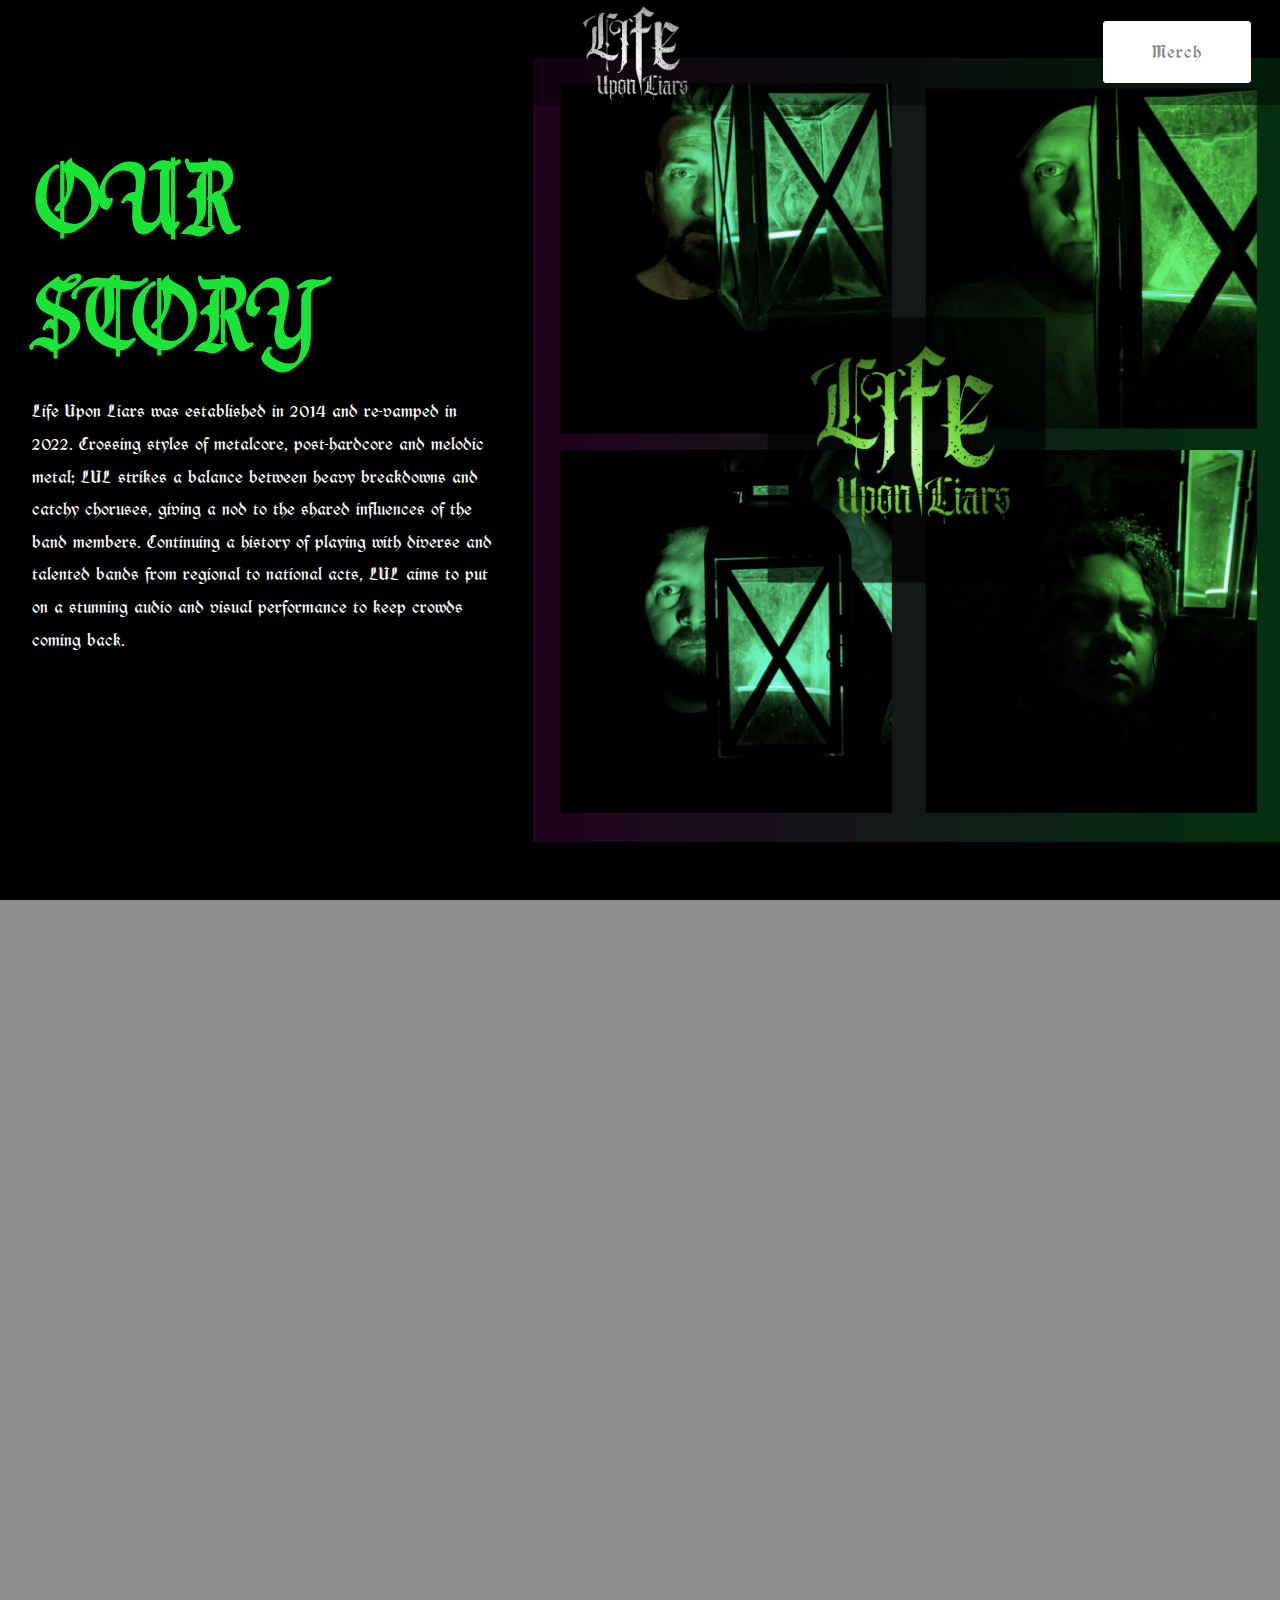
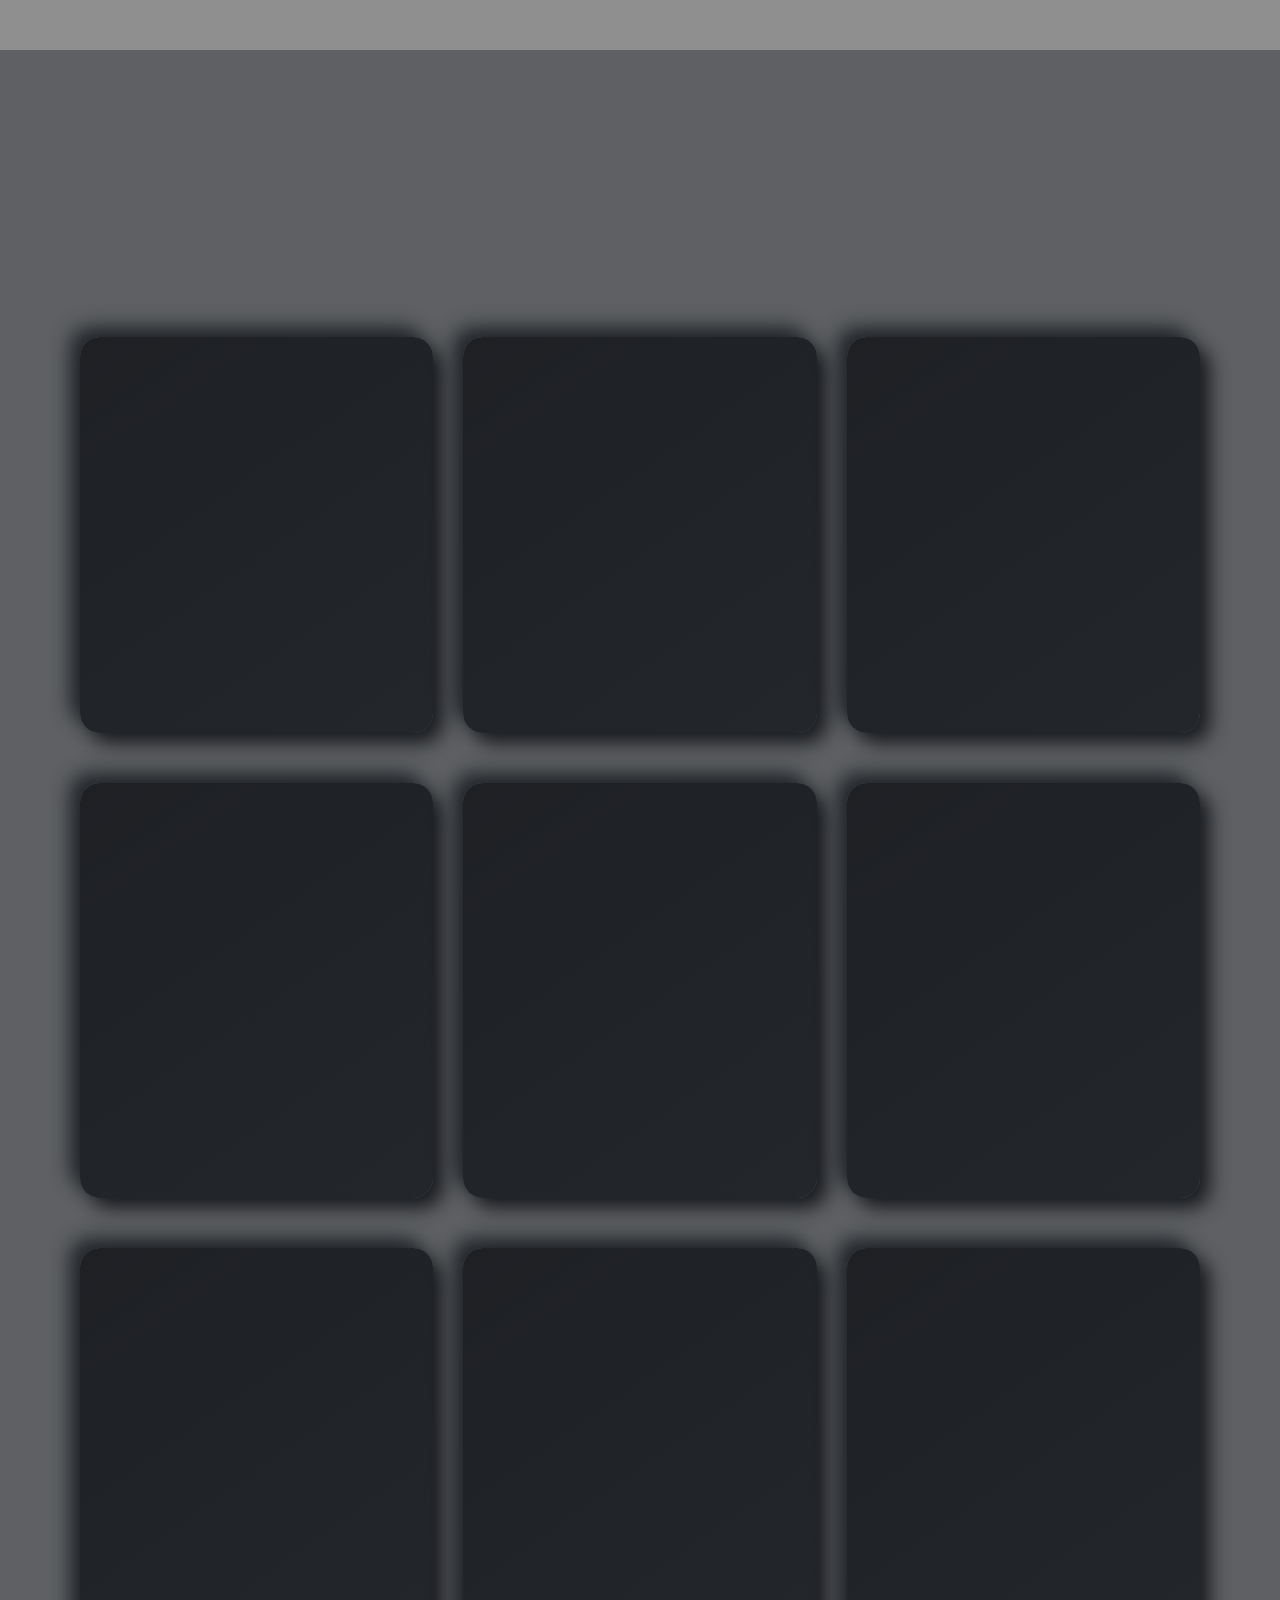
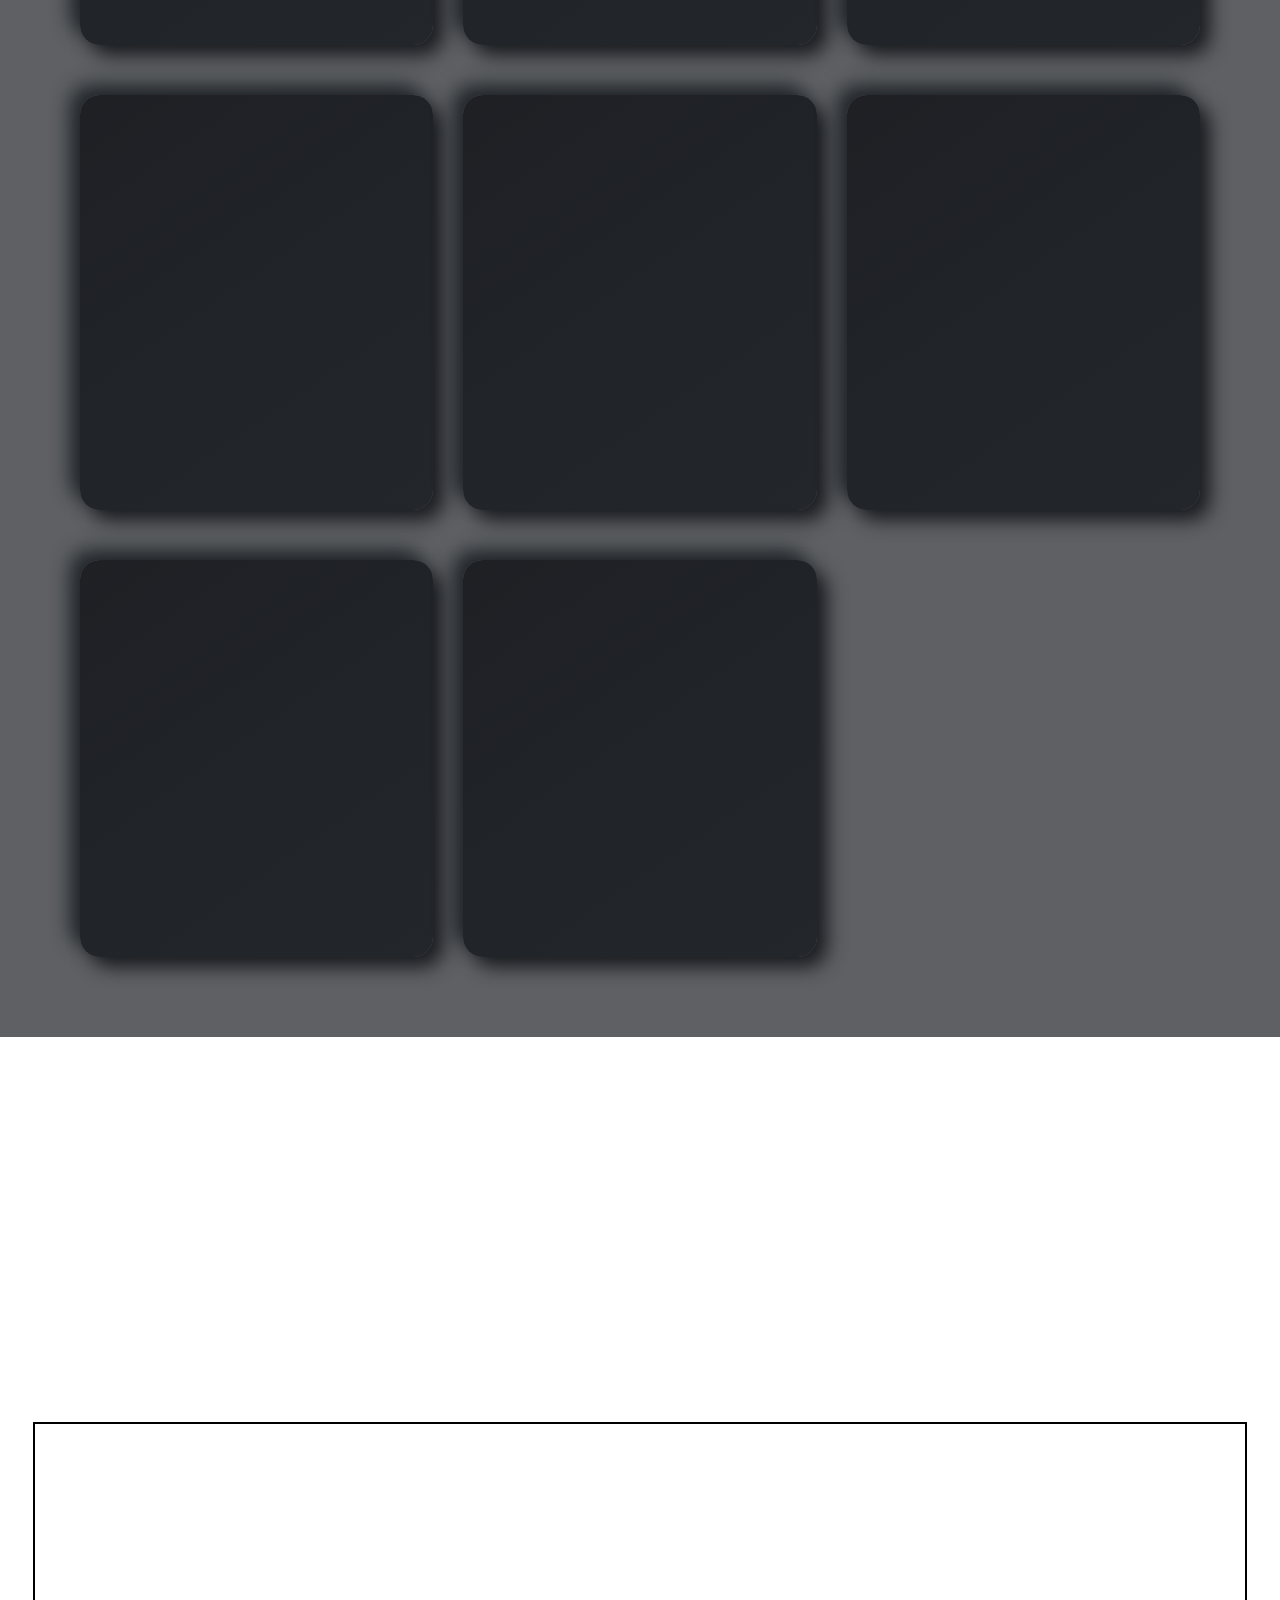
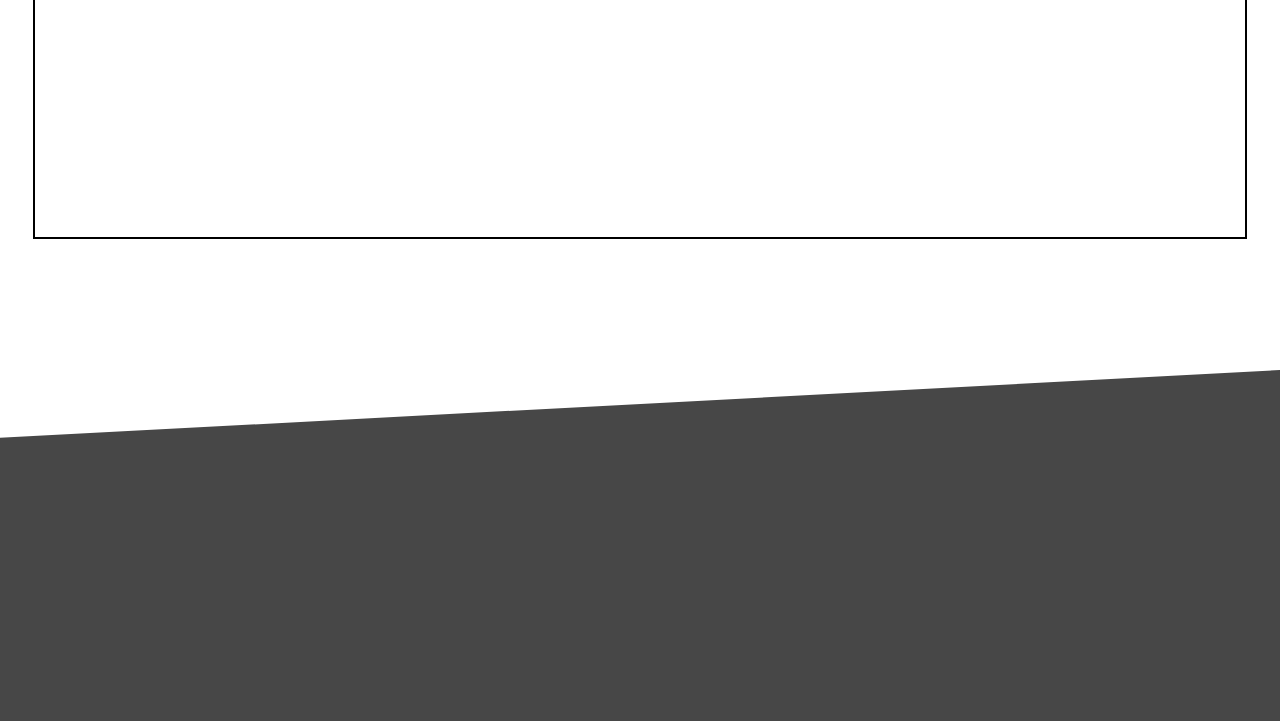
<file: index.html>
<!DOCTYPE html>
<html  >
<head>
  
  <meta charset="UTF-8">
  <meta http-equiv="X-UA-Compatible" content="IE=edge">
  
  <meta name="twitter:card" content="summary_large_image"/>
  <meta name="twitter:image:src" content="assets/images/index-meta.jpeg">
  <meta property="og:image" content="assets/images/index-meta.jpeg">
  <meta name="twitter:title" content="Life Upon Liars Official">
  <meta name="viewport" content="width=device-width, initial-scale=1, minimum-scale=1">
  <link rel="shortcut icon" href="assets/images/lantern.svg" type="image/x-icon">
  <meta name="description" content="Life Upon Liars was established in 2014 and re-vamped in 2022. Crossing styles of metalcore, punk rock and melody - LUL strikes a balance between heavy breakdowns and catchy choruses, giving a nod to the shared influences of the band members. Continuing a history of playing with diverse and talented bands from amateur to national acts, LUL aims to put on a stunning audio and visual performance to keep crowds coming back.">
  
  
  <title>Life Upon Liars Official</title>
  <link rel="stylesheet" href="assets/FontAwesome/css/font-awesome.css">
  <link rel="stylesheet" href="assets/tether/tether.min.css">
  <link rel="stylesheet" href="assets/bootstrap/css/bootstrap.min.css">
  <link rel="stylesheet" href="assets/bootstrap/css/bootstrap-grid.min.css">
  <link rel="stylesheet" href="assets/bootstrap/css/bootstrap-reboot.min.css">
  <link rel="stylesheet" href="assets/animatecss/animate.min.css">
  <link rel="stylesheet" href="assets/popup-overlay-plugin/style.css">
  <link rel="stylesheet" href="assets/formstyler/jquery.formstyler.css">
  <link rel="stylesheet" href="assets/formstyler/jquery.formstyler.theme.css">
  <link rel="stylesheet" href="assets/datepicker/jquery.datetimepicker.min.css">
  <link rel="stylesheet" href="assets/dropdown/css/style.css">
  <link rel="stylesheet" href="assets/socicon/css/styles.css">
  <link rel="stylesheet" href="assets/theme/css/style.css">
  <link rel="stylesheet" href="assets/recaptcha.css">
  <link href="assets/fonts/style.css" rel="stylesheet">
  <link rel="preload" as="style" href="assets/mobirise/css/mbr-additional.css?v=Nzypau"><link rel="stylesheet" href="assets/mobirise/css/mbr-additional.css?v=Nzypau" type="text/css">

  
  
  

</head>
<body>

<!-- Analytics -->
<!-- Google tag (gtag.js) -->
<script async src="https://www.googletagmanager.com/gtag/js?id=G-HS2BF22N0Y"></script>
<script>
  window.dataLayer = window.dataLayer || [];
  function gtag(){dataLayer.push(arguments);}
  gtag('js', new Date());

  gtag('config', 'G-HS2BF22N0Y');
</script>
<!-- /Analytics -->


  
  <section class="menu menu1 cid-u3u30XlzFU" once="menu" id="menu1-1h">
    

    <nav class="navbar navbar-dropdown navbar-fixed-top navbar-expand-lg">
        <div class="container-custom container-fluid">
            <div class="navbar-brand">
                <span class="navbar-logo">
                    <a href="index.html">
                        <img src="assets/images/imageedit-148-4524649148-256x256.webp" alt="" style="padding-top: 18px; height: 8rem;">
                    </a>
                </span>
                
            </div>
            <button class="navbar-toggler" type="button" data-toggle="collapse" data-target="#navbarSupportedContent" aria-controls="navbarNavAltMarkup" aria-expanded="false" aria-label="Toggle navigation">
                <div class="hamburger">
                    <span></span>
                    <span></span>
                    <span></span>
                    <span></span>
                </div>
            </button>
            <div class="collapse navbar-collapse" id="navbarSupportedContent">

                <div class="navbar-nav-container">
                    
                    <div class="ec-cart-widget"></div>
<div>
<script data-cfasync="false" type="text/javascript" src="https://app.ecwid.com/script.js?98214012&data_platform=code&data_date=2024-02-05" charset="utf-8"></script>
<script type="text/javascript">Ecwid.init();</script>
</div>

                </div>

                <div class="navbar-buttons mbr-section-btn"><a class="btn btn-white display-7" href="merchtest.html">Merch<br></a></div>
            </div>
        </div>
    </nav>
</section>

<section class="content1 cid-u2rsHbWbJ3 mbr-fullscreen" id="content1-17">

    

    

    <div class="container-fluid">
        <div class="row">

            <div class="col-md-12 col-lg-5 m-auto">
                <div class="media-content">
                    
                    <h1 class="mbr-section-title align-left mbr-bold mbr-white pb-3 mbr-fonts-style display-2">OUR STORY</h1>


                    <p class="mbr-text align-left mbr-white pb-4 mbr-fonts-style display-7">Life Upon Liars was established in 2014 and re-vamped in 2022. Crossing styles of metalcore, post-hardcore and melodic metal; LUL strikes a balance between heavy breakdowns and catchy choruses, giving a nod to the shared influences of the band members. Continuing a history of playing with diverse and talented bands from regional to national acts, LUL aims to put on a stunning audio and visual performance to keep crowds coming back.<br><br><br></p>
                    <h3 class="link mbr-semibold align-left mbr-white mbr-light mbr-fonts-style display-7"></h3>

                </div>
            </div>

            <div class="col-md-12 col-lg-7">
                <div class="mbr-figure">
                    <img src="assets/images/lulband2-1608x1608.png" alt="">
                </div>
            </div>

        </div>
    </div>

</section>

<section class="features6 audiom4_features6 cid-tzchkLba3f" data-bg-video="https://youtu.be/ORGlfGHS3VU" id="features6-h">

	

	<div class="mbr-overlay" style="opacity: 0.4; background-color: rgb(0, 0, 0);"></div>

	<div class="container">
		<div class="row">
			<div class="mbr-black col-md-12 col-lg-12">
				<div class="title-align align-center">
					<h3 class="mbr-section-subtitle mbr-semibold align-center mbr-light mbr-fonts-style display-4">
						Current</h3>
				</div>
				<h1 class="mbr-section-title align-center mbr-bold pb-5 mbr-fonts-style display-2">Releases</h1>
			</div>

			<div class="card p-3 col-12 col-md-6 col-lg-6">
				<div class="card-wrapper card1">
					<a href="#" data-toggle="modal" data-bs-toggle="modal" data-target="#mbr-popup-j" data-bs-target="#mbr-popup-j"><img src="assets/images/1-600x600.webp" alt=""></a>
					<div class="card-box">
						
						
					</div>
				</div>
				
			</div>

			

			<div class="card p-3 col-12 col-md-6">
				<div class="card-wrapper card3">
					<a href="#" data-toggle="modal" data-bs-toggle="modal" data-target="#mbr-popup-i" data-bs-target="#mbr-popup-i"><img src="assets/images/ab67616d0000b273edcef5e415c559f663f17c1a-640x640.webp" alt=""></a>
					<div class="card-box">
						
						
					</div>
				</div>
				
			</div>
		</div>
	</div>
</section>

<div class="modal mbr-popup cid-tzcips2r3T fade" tabindex="-1" role="dialog" data-overlay-color="#000000" data-overlay-opacity="0.8" id="mbr-popup-i" aria-hidden="true">
        <div class="modal-dialog modal-dialog-centered" role="document">
            <div class="modal-content">
                <div class="container position-static margin-center-pos">
                    <div class="modal-header pb-0">
                        <h5 class="modal-title mbr-fonts-style display-5">Life Upon Liars</h5>
                        <button type="button" class="close d-flex" data-dismiss="modal" data-bs-dismiss="modal" aria-label="Close">
                            <svg version="1.1" xmlns="http://www.w3.org/2000/svg" width="23" height="23" viewBox="0 0 23 23" fill="currentColor">
                                <path d="M13.4 12l10.3 10.3-1.4 1.4L12 13.4 1.7 23.7.3 22.3 10.6 12 .3 1.7 1.7.3 12 10.6 22.3.3l1.4 1.4L13.4 12z">
                                </path>
                            </svg>
                        </button>
                    </div>

                    <div class="modal-body">
                        <p class="mbr-text mbr-fonts-style display-7">Stream the self-titled album from 2019 on all major streaming platforms. Pick your streaming service below.</p>

                        <div>
                            <div class="card-img mbr-figure">
                                <img src="assets/images/ab67616d0000b273edcef5e415c559f663f17c1a-640x640.webp" alt="">
                            </div>
                            

                            
                        </div>
                    </div>

                    <div class="modal-footer">
                        <div class="mbr-section-btn"><a class="btn btn-md btn-primary display-4" href="https://open.spotify.com/artist/3LFtUbSA0gBTw1oNCS1F9p?si=q-XzoFXiRj-Zbo-9bqiyYQ"><span class="fa fa-spotify mbr-iconfont mbr-iconfont-btn"></span>
                                Spotify</a> <a class="btn btn-md btn-primary display-4" href="https://music.apple.com/us/album/life-upon-liars/1459703354" target="_blank"><span class="socicon socicon-apple mbr-iconfont mbr-iconfont-btn"></span>
                                Apple Music</a> <a class="btn btn-md btn-primary display-4" href="https://music.amazon.com/albums/B07QN8KVNW?refMarker=null&trackAsin=B07QQDJFF2" target="_blank"><span class="fa fa-amazon mbr-iconfont mbr-iconfont-btn"></span>
                                Amazon Music</a> <a class="btn btn-md btn-primary display-4" href="https://music.youtube.com/channel/UCI3my4j8EiyFAxk_QiEcFtA" target="_blank"><span class="fa fa-youtube-play mbr-iconfont mbr-iconfont-btn"></span>
                                Youtube Music</a></div>
                    </div>
                </div>
            </div>
        </div>
    </div>

<section class="gallery3 expertm5 cid-tyULHqPFuC" data-bg-video="https://youtu.be/ORGlfGHS3VU" id="agallery3-e">
    

    <div class="mbr-fallback-image disabled"></div>
    <div class="mbr-overlay" style="opacity: 0.7; background-color: rgb(33, 36, 40);">
    </div>
    <div class="container">
        <div class="row">
            <div class="col-12">
                <div class="mbr-section-head">
                    <h3 class="mbr-section-title mbr-fonts-style align-center mb-0 display-7">
                        Past</h3>
                    <h5 class="mbr-section-subtitle mbr-fonts-style align-center mb-0 display-2"><strong>Shows</strong></h5>
                </div>
            </div>
        </div>
        <div class="row card-row justify-content-start">
            <div class="item features-image col-12 col-md-6 col-lg-4 active">
                <div class="item-wrapper">
                    <div class="card-bg"></div>
                    <div class="item-img">
                        <img src="assets/images/why2024posterfinal-3-553x737.webp" alt="" data-slide-to="0" data-bs-slide-to="0">
                    </div>
                    <div class="card-box">
                        <h5 class="card-title mbr-fonts-style display-7">Treefort Music Hall<br>January 19th, 2023</h5>
                        <p class="card-text mbr-fonts-style display-4">with Become The Apex, Forsythia, Our City Skyline, and The Latest Victim.</p>
                    </div>
                </div>
            </div><div class="item features-image col-12 col-md-6 col-lg-4">
                <div class="item-wrapper">
                    <div class="card-bg"></div>
                    <div class="item-img">
                        <img src="assets/images/square-pmf-bands-553x557.webp" alt="" data-slide-to="1" data-bs-slide-to="1">
                    </div>
                    <div class="card-box">
                        <h5 class="card-title mbr-fonts-style display-7">Treefort Music Hall<br>August 11th, 2023</h5>
                        <p class="card-text mbr-fonts-style display-4">with We Were Giants, AsFireFalls, Day X Day, and Fall of Fathom.</p>
                    </div>
                </div>
            </div><div class="item features-image col-12 col-md-6 col-lg-4">
                <div class="item-wrapper">
                    <div class="card-bg"></div>
                    <div class="item-img">
                        <img src="assets/images/xfest-553x553.webp" alt="" data-slide-to="2" data-bs-slide-to="2">
                    </div>
                    <div class="card-box">
                        <h5 class="card-title mbr-fonts-style display-7">Revolution Concert House<br>June 30th, 2023</h5>
                        <p class="card-text mbr-fonts-style display-4">with Become the Apex, The Forgotten, Reverie, and We Were Giants.</p>
                    </div>
                </div>
            </div><div class="item features-image col-12 col-md-6 col-lg-4">
                <div class="item-wrapper">
                    <div class="card-bg"></div>
                    <div class="item-img">
                        <img src="assets/images/unearth-poster-972x1278.webp" alt="" data-slide-to="3" data-bs-slide-to="3">
                    </div>
                    <div class="card-box">
                        <h5 class="card-title mbr-fonts-style display-7">Shrine Basement</h5>
                        <p class="card-text mbr-fonts-style display-4">with Unearth, Texas Ketamine and Our City Skyline</p>
                    </div>
                </div>
            </div><div class="item features-image col-12 col-md-6 col-lg-4">
                <div class="item-wrapper">
                    <div class="card-bg"></div>
                    <div class="item-img">
                        <img src="assets/images/340150365-927081111766244-4028303410866272390-n-489x756.webp" alt="" data-slide-to="4" data-bs-slide-to="4">
                    </div>
                    <div class="card-box">
                        <h5 class="card-title mbr-fonts-style display-7">Revolution Concert House<br>May 5th, 2023</h5>
                        <p class="card-text mbr-fonts-style display-4">with From Ashes To New and Become The Apex</p>
                    </div>
                </div>
            </div><div class="item features-image col-12 col-md-6 col-lg-4">
                <div class="item-wrapper">
                    <div class="card-bg"></div>
                    <div class="item-img">
                        <img src="assets/images/battle-of-the-bands-553x553.webp" alt="" data-slide-to="5" data-bs-slide-to="5">
                    </div>
                    <div class="card-box">
                        <h5 class="card-title mbr-fonts-style display-7">Revolution Concert House<br>X-Fest Battle of the Bands<br>July 29, 2022</h5>
                        <p class="card-text mbr-fonts-style display-4">with Roses Are Dead, Artificial Aliens, We Were Giants and Basement.</p>
                    </div>
                </div>
            </div><div class="item features-image col-12 col-md-6 col-lg-4">
                <div class="item-wrapper">
                    <div class="card-bg"></div>
                    <div class="item-img">
                        <img src="assets/images/trivium-2-553x212.webp" alt="" data-slide-to="6" data-bs-slide-to="6">
                    </div>
                    <div class="card-box">
                        <h5 class="card-title mbr-fonts-style display-7">Revolution Concert House and Event Center<br>Sep 6, 2021</h5>
                        <p class="card-text mbr-fonts-style display-4">with Trivium, and Karin Comes Killing.</p>
                    </div>
                </div>
            </div><div class="item features-image col-12 col-md-6 col-lg-4">
                <div class="item-wrapper">
                    <div class="card-bg"></div>
                    <div class="item-img">
                        <img src="assets/images/dead-crown-553x843.webp" alt="" data-slide-to="7" data-bs-slide-to="7">
                    </div>
                    <div class="card-box">
                        <h5 class="card-title mbr-fonts-style display-7">
                            DeathProof Coffee<br>Dec 8, 2019</h5>
                        <p class="card-text mbr-fonts-style display-4">with Avoid, Fall of Fathom and Dead Crown.</p>
                    </div>
                </div>
            </div><div class="item features-image col-12 col-md-6 col-lg-4">
                <div class="item-wrapper">
                    <div class="card-bg"></div>
                    <div class="item-img">
                        <img src="assets/images/after-nations-553x288.webp" alt="" data-slide-to="8" data-bs-slide-to="8">
                    </div>
                    <div class="card-box">
                        <h5 class="card-title mbr-fonts-style display-7">
                            The Shredder<br>Aug 21, 2019</h5>
                        <p class="card-text mbr-fonts-style display-4">with After Nations, Mountains Like Tidal Waves and Sky Burns Brighter.</p>
                    </div>
                </div>
            </div><div class="item features-image col-12 col-md-6 col-lg-4">
                <div class="item-wrapper">
                    <div class="card-bg"></div>
                    <div class="item-img">
                        <img src="assets/images/x-showcase-553x855.webp" alt="" data-slide-to="9" data-bs-slide-to="9">
                    </div>
                    <div class="card-box">
                        <h5 class="card-title mbr-fonts-style display-7">
                            Knitting Factory<br>X-Clusive Showcase #3<br>Jul 19, 2019</h5>
                        <p class="card-text mbr-fonts-style display-4">with As Fire Falls, Living in False Eyes and Roses Are Dead.</p>
                    </div>
                </div>
            </div><div class="item features-image col-12 col-md-6 col-lg-4">
                <div class="item-wrapper">
                    <div class="card-bg"></div>
                    <div class="item-img">
                        <img src="assets/images/extortionist-553x553.webp" alt="" data-slide-to="10" data-bs-slide-to="10">
                    </div>
                    <div class="card-box">
                        <h5 class="card-title mbr-fonts-style display-7">
                            The Shredder<br>May 2, 2019</h5>
                        <p class="card-text mbr-fonts-style display-4">with Extortionist, Dead Crown and We Were Giants.</p>
                    </div>
                </div>
            </div><div class="item features-image col-12 col-md-6 col-lg-4">
                <div class="item-wrapper">
                    <div class="card-bg"></div>
                    <div class="item-img">
                        <img src="assets/images/separating-seas-tour-553x715.webp" alt="" data-slide-to="11" data-bs-slide-to="11">
                    </div>
                    <div class="card-box">
                        <h5 class="card-title mbr-fonts-style display-7">The April Alliance Tour</h5>
                        <p class="card-text mbr-fonts-style display-4">Multiple Dates with Separating the Seas, Living in False Eyes, Eyas Luna and Cut Both Ways.</p>
                    </div>
                </div>
            </div><div class="item features-image col-12 col-md-6 col-lg-4">
                <div class="item-wrapper">
                    <div class="card-bg"></div>
                    <div class="item-img">
                        <img src="assets/images/we-were-giants-lul-nixon-422x546.webp" alt="" data-slide-to="12" data-bs-slide-to="12">
                    </div>
                    <div class="card-box">
                        <h5 class="card-title mbr-fonts-style display-7">Knitting Factory <br>Oct 20, 2018</h5>
                        <p class="card-text mbr-fonts-style display-4">with We Were Giants, Roses Are Dead and The Nixon Rodeo.</p>
                    </div>
                </div>
            </div><div class="item features-image col-12 col-md-6 col-lg-4">
                <div class="item-wrapper">
                    <div class="card-bg"></div>
                    <div class="item-img">
                        <img src="assets/images/palisades-422x750.webp" alt="" data-slide-to="13" data-bs-slide-to="13">
                    </div>
                    <div class="card-box">
                        <h5 class="card-title mbr-fonts-style display-7">The Shredder<br>Oct 9, 2018</h5>
                        <p class="card-text mbr-fonts-style display-4">with Palisades, Dayseeker and Savage Hands.</p>
                    </div>
                </div>
            </div>

            
            
            
            
            

        </div>
    </div>
</section>

<section class="form cid-rJ1R6SihXk" id="form2-a">
    
    
    <div class="container">

        <div class="row">
            <div class="mbr-black col-md-12 col-lg-12">
                <div class="title-align align-center">
                    <h3 class="mbr-section-subtitle mbr-semibold align-center mbr-light mbr-fonts-style display-4">Write Us</h3>
                </div>
                <h1 class="mbr-section-title align-center mbr-bold pb-5 mbr-fonts-style display-2">Contact Us</h1>
            </div>
        </div>

        <div class="row row2">








            <div class="col-md-12 align-left mbr-white col-lg-4">
                <h2 class="mbr-bold pb-3 mbr-fonts-style display-5">Send us a message</h2>
                <p class="mbr-text mbr-fonts-style display-7">
                    For booking, distribution and tour related questions please fill out the contact form and we will contact you back.</p>

            </div>


            <div class="col-lg-7 col-md-12 my-auto mbr-form" data-form-type="formoid">
                <!--Formbuilder Form-->
                <form action="https://mobirise.eu/" method="POST" class="mbr-form form-with-styler" data-form-title="Form Name"><input type="hidden" name="email" data-form-email="true" value="c+d5VSczp127sbguT8aEo5Wen8NW8XWNgeRFyTVq1uHPG8dNKNSpDBYGm5rKghs22wpgSIoJJl3rEdbCR4iWegLDMv1+RqPIoaaG9yv/Z8bBdTW5uYZRs7r/MWKDMZ4z.xZlHydzOHKylXivJOWPyWeLSVa8Krq6EiDzLf9x/zese1fDgFWYeKhm+sXJjT9+hZyAxDgWR6aD6OHtlU9iReODzylCRmgk/CBtcXXISJ1uEkYV9KqUYLEtbh54Gp0BS">
                    <div class="form-row">
                        <div hidden="hidden" data-form-alert="" class="alert alert-success col-12">Thanks for contacting us, your message was sent!</div>
                        <div hidden="hidden" data-form-alert-danger="" class="alert alert-danger col-12">Oops...! some
                            problem!</div>
                    </div>
                    <div class="dragArea form-row">
                        <div class="col-lg-6 col-md-12 col-sm-12 form-group" data-for="name">
                            <input type="text" name="name" placeholder="Your Name" data-form-field="name" class="form-control display-7" value="" id="name-form2-a">
                        </div>
                        <div class="col-lg-6 col-md-12 col-sm-12 form-group" data-for="email">
                            <input type="email" name="email" placeholder="Your Email" data-form-field="email" class="form-control display-7" value="" id="email-form2-a">
                        </div>
                        <div data-for="textarea" class="col-lg-12 col-md-12 col-sm-12 form-group">
                            <textarea name="textarea" placeholder="Message" data-form-field="textarea" class="form-control display-7" id="textarea-form2-a"></textarea>
                        </div>
                        <div class="col-lg-12 align-center col-md-12 col-sm-12"><button type="submit" class="btn btn-primary display-7">Submit</button></div>
                    </div>
                </form>
                <!--Formbuilder Form-->
            </div>
        </div>
    </div>
</section>

<section once="footers" class="cid-rJ1R7lUBYR mbr-parallax-background" id="footer2-b">

    

    <div class="mbr-overlay" style="opacity: 0.7; background-color: rgb(0, 0, 0);"></div>


    <svg xmlns="http://www.w3.org/2000/svg" width="1920" height="150" style="">
        <rect id="backgroundrect" width="100%" height="100%" x="0" y="0" fill="transparent" stroke="none" class="" style="">
        </rect>
        <g class="currentLayer" style="">
            <rect fill="#4a90d6" stroke="none" stroke-width="2" stroke-linejoin="round" stroke-dashoffset="" fill-rule="nonzero" id="svg_3" x="-96.91189303632186" y="-155.65491664015033" width="2092.0544736385345" height="244.0790557861328" style="color: rgb(0, 0, 0);" class="" transform="rotate(-3.0301618576049805 949.1153564453126,-33.61538314819269) "></rect>
        </g>
    </svg>



    <div class="container">
        <div class="media-container-row align-center mbr-white">
            <div class="row title-row">

                <h1 class="mbr-section-title align-center mbr-bold pb-1 mbr-fonts-style display-5"></h1>

            </div>

            <div class="row social-row">
                <div class="social-list align-right pb-2">
                    
                    
                    
                    
                    
                    
                <div class="soc-item">
                        <a href="https://www.instagram.com/lifeuponliarsofficial/?hl=en" target="_blank">
                            <span class="mbr-iconfont mbr-iconfont-social fa-instagram fa"></span>
                        </a>
                    </div><div class="soc-item">
                        <a href="https://www.facebook.com/lifeuponliarsofficial" target="_blank">
                            <span class="mbr-iconfont mbr-iconfont-social socicon-facebook socicon"></span>
                        </a>
                    </div><div class="soc-item">
                        <a href="https://www.youtube.com/channel/UCk6E-kYBIIOBO4C8_0FRgNA" target="_blank">
                            <span class="mbr-iconfont mbr-iconfont-social socicon-youtube socicon"></span>
                        </a>
                    </div></div>
            </div>
            

            <div class="row row-copirayt">
                <p class="mbr-text mb-0 mbr-fonts-style mbr-white align-center display-4">
                    © Copyright 2023 Life Upon Liars- All Rights Reserved
                </p>
            </div>
        </div>
    </div>
</section>

<div class="modal mbr-popup cid-tzckvDBjmc fade" tabindex="-1" role="dialog" data-overlay-color="#000000" data-overlay-opacity="0.8" id="mbr-popup-j" aria-hidden="true">
        <div class="modal-dialog modal-dialog-centered" role="document">
            <div class="modal-content">
                <div class="container position-static margin-center-pos">
                    <div class="modal-header pb-0">
                        <h5 class="modal-title mbr-fonts-style display-5">What Haunts You</h5>
                        <button type="button" class="close d-flex" data-dismiss="modal" data-bs-dismiss="modal" aria-label="Close">
                            <svg version="1.1" xmlns="http://www.w3.org/2000/svg" width="23" height="23" viewBox="0 0 23 23" fill="currentColor">
                                <path d="M13.4 12l10.3 10.3-1.4 1.4L12 13.4 1.7 23.7.3 22.3 10.6 12 .3 1.7 1.7.3 12 10.6 22.3.3l1.4 1.4L13.4 12z">
                                </path>
                            </svg>
                        </button>
                    </div>

                    <div class="modal-body">
                        <p class="mbr-text mbr-fonts-style display-7">
                            Follow the link below to hear the latest EP, What Haunts You.</p>

                        <div>
                            <div class="card-img mbr-figure">
                                <img src="assets/images/1-600x600.webp" alt="">
                            </div>
                            

                            
                        </div>
                    </div>

                    <div class="modal-footer">
                        <div class="mbr-section-btn"><a class="btn btn-md btn-primary display-4" href="https://open.spotify.com/album/55QC0RLxFyri1a8KHjElkL?si=0LeQSjQkT8aAmCX6PZNTVA" target="_blank">Listen Now</a></div>
                    </div>
                </div>
            </div>
        </div>
    </div>

<div class="modal mbr-popup cid-tzckwdy2Xg fade" tabindex="-1" role="dialog" data-overlay-color="#000000" data-overlay-opacity="0.8" id="mbr-popup-k" aria-hidden="true">
        <div class="modal-dialog modal-dialog-centered" role="document">
            <div class="modal-content">
                <div class="container position-static margin-center-pos">
                    <div class="modal-header pb-0">
                        <h5 class="modal-title mbr-fonts-style display-5">Ghosts of the Past</h5>
                        <button type="button" class="close d-flex" data-dismiss="modal" data-bs-dismiss="modal" aria-label="Close">
                            <svg version="1.1" xmlns="http://www.w3.org/2000/svg" width="23" height="23" viewBox="0 0 23 23" fill="currentColor">
                                <path d="M13.4 12l10.3 10.3-1.4 1.4L12 13.4 1.7 23.7.3 22.3 10.6 12 .3 1.7 1.7.3 12 10.6 22.3.3l1.4 1.4L13.4 12z">
                                </path>
                            </svg>
                        </button>
                    </div>

                    <div class="modal-body">
                        <p class="mbr-text mbr-fonts-style display-7">"Ghosts of the Past" is the first single on the upcoming EP set for summer 2023.</p>

                        <div>
                            <div class="card-img mbr-figure">
                                <img src="assets/images/336463786-535246005402071-4888610141863504713-n-1-1600x1600.webp" alt="">
                            </div>
                            

                            
                        </div>
                    </div>

                    <div class="modal-footer">
                        <div class="mbr-section-btn"><a class="btn btn-md btn-primary display-4" href="http://hyperfollow.com/lifeuponliarsofficial" target="_blank">Stream or Watch Now</a></div>
                    </div>
                </div>
            </div>
        </div>
    </div>


<script src="assets/web/assets/jquery/jquery.min.js"></script>
  <script src="assets/popper/popper.min.js"></script>
  <script src="assets/tether/tether.min.js"></script>
  <script src="assets/bootstrap/js/bootstrap.min.js"></script>
  <script src="assets/smoothscroll/smooth-scroll.js"></script>
  <script src="assets/viewportchecker/jquery.viewportchecker.js"></script>
  <script src="assets/ytplayer/index.js"></script>
  <script src="assets/vimeoplayer/jquery.mb.vimeo_player.js"></script>
  <script src="assets/popup-plugin/script.js"></script>
  <script src="assets/popup-overlay-plugin/script.js"></script>
  <script src="assets/formstyler/jquery.formstyler.js"></script>
  <script src="assets/formstyler/jquery.formstyler.min.js"></script>
  <script src="assets/datepicker/jquery.datetimepicker.full.js"></script>
  <script src="assets/parallax/jarallax.min.js"></script>
  <script src="assets/dropdown/js/nav-dropdown.js"></script>
  <script src="assets/dropdown/js/navbar-dropdown.js"></script>
  <script src="assets/touchswipe/jquery.touch-swipe.min.js"></script>
  <script src="assets/theme/js/script.js"></script>
  <script src="assets/formoid.min.js"></script>
  
  
  
  <input name="animation" type="hidden">
  
</body>
</html>
</file>
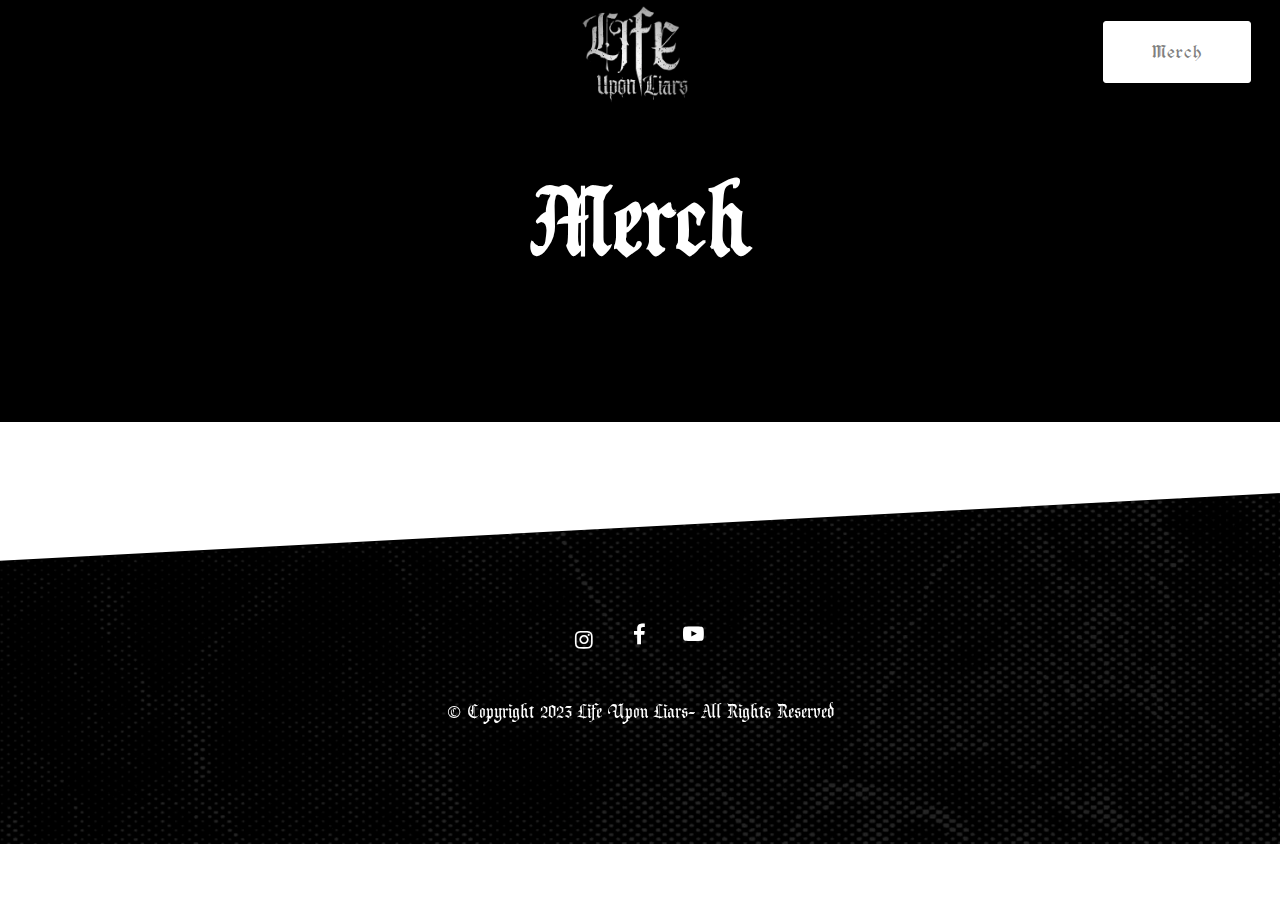
<file: merch.html>
<!DOCTYPE html>
<html  >
<head>
  
  <meta charset="UTF-8">
  <meta http-equiv="X-UA-Compatible" content="IE=edge">
  
  <meta name="twitter:card" content="summary_large_image"/>
  <meta name="twitter:image:src" content="assets/images/merch-meta.png">
  <meta property="og:image" content="assets/images/merch-meta.png">
  <meta name="twitter:title" content="Life Upon Liars - Merch">
  <meta name="viewport" content="width=device-width, initial-scale=1, minimum-scale=1">
  <link rel="shortcut icon" href="assets/images/lantern.svg" type="image/x-icon">
  <meta name="description" content="Official Merch Store for Life Upon Liars. Check out our rotating stock of special only online sales or overstock from shows.">
  
  
  <title>Life Upon Liars - Merch</title>
  <link rel="stylesheet" href="assets/FontAwesome/css/font-awesome.css">
  <link rel="stylesheet" href="assets/tether/tether.min.css">
  <link rel="stylesheet" href="assets/bootstrap/css/bootstrap.min.css">
  <link rel="stylesheet" href="assets/bootstrap/css/bootstrap-grid.min.css">
  <link rel="stylesheet" href="assets/bootstrap/css/bootstrap-reboot.min.css">
  <link rel="stylesheet" href="assets/animatecss/animate.min.css">
  <link rel="stylesheet" href="assets/popup-overlay-plugin/style.css">
  <link rel="stylesheet" href="assets/dropdown/css/style.css">
  <link rel="stylesheet" href="assets/socicon/css/styles.css">
  <link rel="stylesheet" href="assets/theme/css/style.css">
  <link href="assets/fonts/style.css" rel="stylesheet">
  <link rel="preload" as="style" href="assets/mobirise/css/mbr-additional.css?v=LPoTwg"><link rel="stylesheet" href="assets/mobirise/css/mbr-additional.css?v=LPoTwg" type="text/css">

  
  
  

</head>
<body>

<!-- Analytics -->
<!-- Google tag (gtag.js) -->
<script async src="https://www.googletagmanager.com/gtag/js?id=G-HS2BF22N0Y"></script>
<script>
  window.dataLayer = window.dataLayer || [];
  function gtag(){dataLayer.push(arguments);}
  gtag('js', new Date());

  gtag('config', 'G-HS2BF22N0Y');
</script>
<!-- /Analytics -->


  
  <section class="menu menu1 cid-u3u30XlzFU" once="menu" id="menu1-1h">
    

    <nav class="navbar navbar-dropdown navbar-fixed-top navbar-expand-lg">
        <div class="container-custom container-fluid">
            <div class="navbar-brand">
                <span class="navbar-logo">
                    <a href="index.html">
                        <img src="assets/images/imageedit-148-4524649148-256x256.webp" alt="" style="padding-top: 18px; height: 8rem;">
                    </a>
                </span>
                
            </div>
            <button class="navbar-toggler" type="button" data-toggle="collapse" data-target="#navbarSupportedContent" aria-controls="navbarNavAltMarkup" aria-expanded="false" aria-label="Toggle navigation">
                <div class="hamburger">
                    <span></span>
                    <span></span>
                    <span></span>
                    <span></span>
                </div>
            </button>
            <div class="collapse navbar-collapse" id="navbarSupportedContent">

                <div class="navbar-nav-container">
                    
                    <div class="ec-cart-widget"></div>
<div>
<script data-cfasync="false" type="text/javascript" src="https://app.ecwid.com/script.js?98214012&data_platform=code&data_date=2024-02-05" charset="utf-8"></script>
<script type="text/javascript">Ecwid.init();</script>
</div>

                </div>

                <div class="navbar-buttons mbr-section-btn"><a class="btn btn-white display-7" href="merchtest.html">Merch<br></a></div>
            </div>
        </div>
    </nav>
</section>

<section data-bs-version="5.1" class="artistm5 header3 cid-u2vNkywe9v" id="header03-1d">

    

    
    

    <div class="align-center container">
        <div class="row justify-content-center">
            <div class="col-12 col-lg-11">
                
                
                <p class="mbr-text mbr-fonts-style display-2"><strong>Merch</strong></p>
                
            </div>
        </div>
    </div>
</section>

<div id="custom-html-1b"><div id="my-store-98214012"></div>
<div>
<script data-cfasync="false" type="text/javascript" src="https://app.ecwid.com/script.js?98214012&data_platform=code&data_date=2024-01-26" charset="utf-8"></script><script type="text/javascript"> xProductBrowser("categoriesPerRow=3","views=grid(20,3) list(60) table(60)","categoryView=grid","searchView=list","id=my-store-98214012");</script>
</div></div>

<section once="footers" class="cid-rJ1R7lUBYR mbr-parallax-background" id="footer2-1a">

    

    <div class="mbr-overlay" style="opacity: 0.7; background-color: rgb(0, 0, 0);"></div>


    <svg xmlns="http://www.w3.org/2000/svg" width="1920" height="150" style="">
        <rect id="backgroundrect" width="100%" height="100%" x="0" y="0" fill="transparent" stroke="none" class="" style="">
        </rect>
        <g class="currentLayer" style="">
            <rect fill="#4a90d6" stroke="none" stroke-width="2" stroke-linejoin="round" stroke-dashoffset="" fill-rule="nonzero" id="svg_3" x="-96.91189303632186" y="-155.65491664015033" width="2092.0544736385345" height="244.0790557861328" style="color: rgb(0, 0, 0);" class="" transform="rotate(-3.0301618576049805 949.1153564453126,-33.61538314819269) "></rect>
        </g>
    </svg>



    <div class="container">
        <div class="media-container-row align-center mbr-white">
            <div class="row title-row">

                <h1 class="mbr-section-title align-center mbr-bold pb-1 mbr-fonts-style display-5"></h1>

            </div>

            <div class="row social-row">
                <div class="social-list align-right pb-2">
                    
                    
                    
                    
                    
                    
                <div class="soc-item">
                        <a href="https://www.instagram.com/lifeuponliarsofficial/?hl=en" target="_blank">
                            <span class="mbr-iconfont mbr-iconfont-social fa-instagram fa"></span>
                        </a>
                    </div><div class="soc-item">
                        <a href="https://www.facebook.com/lifeuponliarsofficial" target="_blank">
                            <span class="mbr-iconfont mbr-iconfont-social socicon-facebook socicon"></span>
                        </a>
                    </div><div class="soc-item">
                        <a href="https://www.youtube.com/channel/UCk6E-kYBIIOBO4C8_0FRgNA" target="_blank">
                            <span class="mbr-iconfont mbr-iconfont-social socicon-youtube socicon"></span>
                        </a>
                    </div></div>
            </div>
            

            <div class="row row-copirayt">
                <p class="mbr-text mb-0 mbr-fonts-style mbr-white align-center display-4">
                    © Copyright 2023 Life Upon Liars- All Rights Reserved
                </p>
            </div>
        </div>
    </div>
</section>


<script src="assets/web/assets/jquery/jquery.min.js"></script>
  <script src="assets/popper/popper.min.js"></script>
  <script src="assets/tether/tether.min.js"></script>
  <script src="assets/bootstrap/js/bootstrap.min.js"></script>
  <script src="assets/smoothscroll/smooth-scroll.js"></script>
  <script src="assets/viewportchecker/jquery.viewportchecker.js"></script>
  <script src="assets/parallax/jarallax.min.js"></script>
  <script src="assets/dropdown/js/nav-dropdown.js"></script>
  <script src="assets/dropdown/js/navbar-dropdown.js"></script>
  <script src="assets/touchswipe/jquery.touch-swipe.min.js"></script>
  <script src="assets/theme/js/script.js"></script>
  
  
  
  <input name="animation" type="hidden">
  
</body>
</html>
</file>
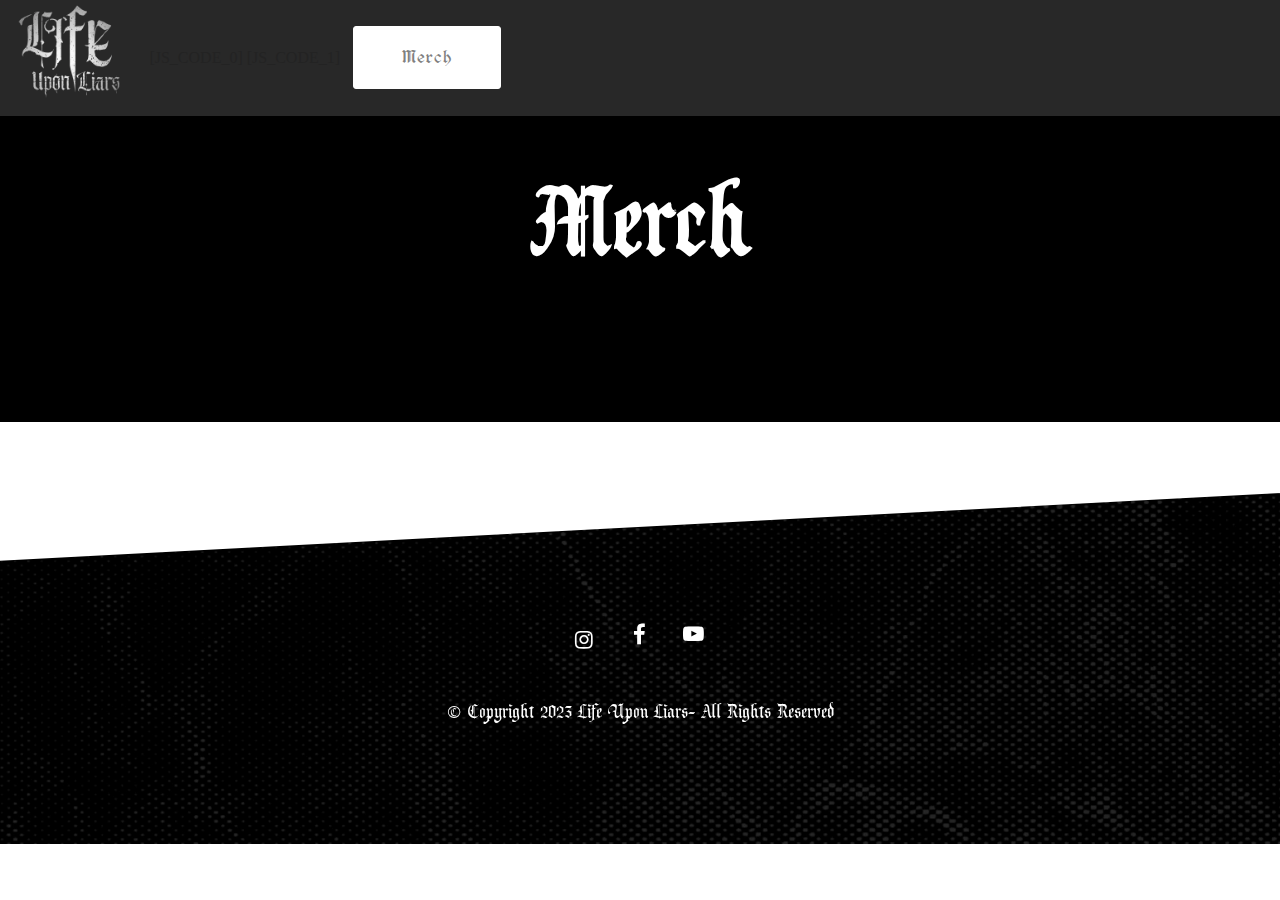
<file: merchtest.html>
<!DOCTYPE html>
<html  >
<head>
  
  <meta charset="UTF-8">
  <meta http-equiv="X-UA-Compatible" content="IE=edge">
  
  <meta name="viewport" content="width=device-width, initial-scale=1, minimum-scale=1">
  <link rel="shortcut icon" href="assets/images/lantern.svg" type="image/x-icon">
  <meta name="description" content="">
  
  
  <title>Life Upon Liars - Merch</title>
  <link rel="stylesheet" href="assets/FontAwesome/css/font-awesome.css">
  <link rel="stylesheet" href="assets/tether/tether.min.css">
  <link rel="stylesheet" href="assets/bootstrap/css/bootstrap.min.css">
  <link rel="stylesheet" href="assets/bootstrap/css/bootstrap-grid.min.css">
  <link rel="stylesheet" href="assets/bootstrap/css/bootstrap-reboot.min.css">
  <link rel="stylesheet" href="assets/animatecss/animate.min.css">
  <link rel="stylesheet" href="assets/popup-overlay-plugin/style.css">
  <link rel="stylesheet" href="assets/dropdown/css/style.css">
  <link rel="stylesheet" href="assets/socicon/css/styles.css">
  <link rel="stylesheet" href="assets/theme/css/style.css">
  <link href="assets/fonts/style.css" rel="stylesheet">
  <link rel="preload" as="style" href="assets/mobirise/css/mbr-additional.css?v=CQIKkq"><link rel="stylesheet" href="assets/mobirise/css/mbr-additional.css?v=CQIKkq" type="text/css">

  
  
  

</head>
<body>

<!-- Analytics -->
<!-- Google tag (gtag.js) -->
<script async src="https://www.googletagmanager.com/gtag/js?id=G-HS2BF22N0Y"></script>
<script>
  window.dataLayer = window.dataLayer || [];
  function gtag(){dataLayer.push(arguments);}
  gtag('js', new Date());

  gtag('config', 'G-HS2BF22N0Y');
</script>
<!-- /Analytics -->


  
  <section class="menu menu1 cid-twhjkFFSzi" once="menu" id="menu1-19">
    

    <nav class="navbar navbar-dropdown navbar-fixed-top navbar-expand-lg">
        <div class="container-custom container-fluid">
            <div class="navbar-brand">
                <span class="navbar-logo">
                    <a href="index.html">
                        <img src="assets/images/imageedit-148-4524649148-256x256.webp" alt="" style="height: 6.6rem;">
                    </a>
                </span>
                
            </div>
            <button class="navbar-toggler" type="button" data-toggle="collapse" data-target="#navbarSupportedContent" aria-controls="navbarNavAltMarkup" aria-expanded="false" aria-label="Toggle navigation">
                <div class="hamburger">
                    <span></span>
                    <span></span>
                    <span></span>
                    <span></span>
                </div>
            </button>
            <div class="collapse navbar-collapse" id="navbarSupportedContent">

                <div class="navbar-nav-container">
                    
                    <div class="ec-cart-widget"></div>
<div>
[JS_CODE_0]
[JS_CODE_1]
</div>
                </div>

                <div class="navbar-buttons mbr-section-btn"><a class="btn btn-white display-7" href="page2.html">Merch<br></a></div>
            </div>
        </div>
    </nav>
</section>

<section data-bs-version="5.1" class="artistm5 header3 cid-u2vNkywe9v" id="header03-1d">

    

    
    

    <div class="align-center container">
        <div class="row justify-content-center">
            <div class="col-12 col-lg-11">
                
                
                <p class="mbr-text mbr-fonts-style display-2"><strong>Merch</strong></p>
                
            </div>
        </div>
    </div>
</section>

<div id="custom-html-1b"><div id="my-store-98214012"></div>
<div>
<script data-cfasync="false" type="text/javascript" src="https://app.ecwid.com/script.js?98214012&data_platform=code&data_date=2024-01-26" charset="utf-8"></script><script type="text/javascript"> xProductBrowser("categoriesPerRow=3","views=grid(20,3) list(60) table(60)","categoryView=grid","searchView=list","id=my-store-98214012");</script>
</div></div>

<section once="footers" class="cid-rJ1R7lUBYR mbr-parallax-background" id="footer2-1a">

    

    <div class="mbr-overlay" style="opacity: 0.7; background-color: rgb(0, 0, 0);"></div>


    <svg xmlns="http://www.w3.org/2000/svg" width="1920" height="150" style="">
        <rect id="backgroundrect" width="100%" height="100%" x="0" y="0" fill="transparent" stroke="none" class="" style="">
        </rect>
        <g class="currentLayer" style="">
            <rect fill="#4a90d6" stroke="none" stroke-width="2" stroke-linejoin="round" stroke-dashoffset="" fill-rule="nonzero" id="svg_3" x="-96.91189303632186" y="-155.65491664015033" width="2092.0544736385345" height="244.0790557861328" style="color: rgb(0, 0, 0);" class="" transform="rotate(-3.0301618576049805 949.1153564453126,-33.61538314819269) "></rect>
        </g>
    </svg>



    <div class="container">
        <div class="media-container-row align-center mbr-white">
            <div class="row title-row">

                <h1 class="mbr-section-title align-center mbr-bold pb-1 mbr-fonts-style display-5"></h1>

            </div>

            <div class="row social-row">
                <div class="social-list align-right pb-2">
                    
                    
                    
                    
                    
                    
                <div class="soc-item">
                        <a href="https://www.instagram.com/lifeuponliarsofficial/?hl=en" target="_blank">
                            <span class="mbr-iconfont mbr-iconfont-social fa-instagram fa"></span>
                        </a>
                    </div><div class="soc-item">
                        <a href="https://www.facebook.com/lifeuponliarsofficial" target="_blank">
                            <span class="mbr-iconfont mbr-iconfont-social socicon-facebook socicon"></span>
                        </a>
                    </div><div class="soc-item">
                        <a href="https://www.youtube.com/channel/UCk6E-kYBIIOBO4C8_0FRgNA" target="_blank">
                            <span class="mbr-iconfont mbr-iconfont-social socicon-youtube socicon"></span>
                        </a>
                    </div></div>
            </div>
            

            <div class="row row-copirayt">
                <p class="mbr-text mb-0 mbr-fonts-style mbr-white align-center display-4">
                    © Copyright 2023 Life Upon Liars- All Rights Reserved
                </p>
            </div>
        </div>
    </div>
</section>


<script src="assets/web/assets/jquery/jquery.min.js"></script>
  <script src="assets/popper/popper.min.js"></script>
  <script src="assets/tether/tether.min.js"></script>
  <script src="assets/bootstrap/js/bootstrap.min.js"></script>
  <script src="assets/smoothscroll/smooth-scroll.js"></script>
  <script src="assets/viewportchecker/jquery.viewportchecker.js"></script>
  <script src="assets/dropdown/js/nav-dropdown.js"></script>
  <script src="assets/dropdown/js/navbar-dropdown.js"></script>
  <script src="assets/touchswipe/jquery.touch-swipe.min.js"></script>
  <script src="assets/parallax/jarallax.min.js"></script>
  <script src="assets/theme/js/script.js"></script>
  
  
  
  <input name="animation" type="hidden">
  
</body>
</html>
</file>
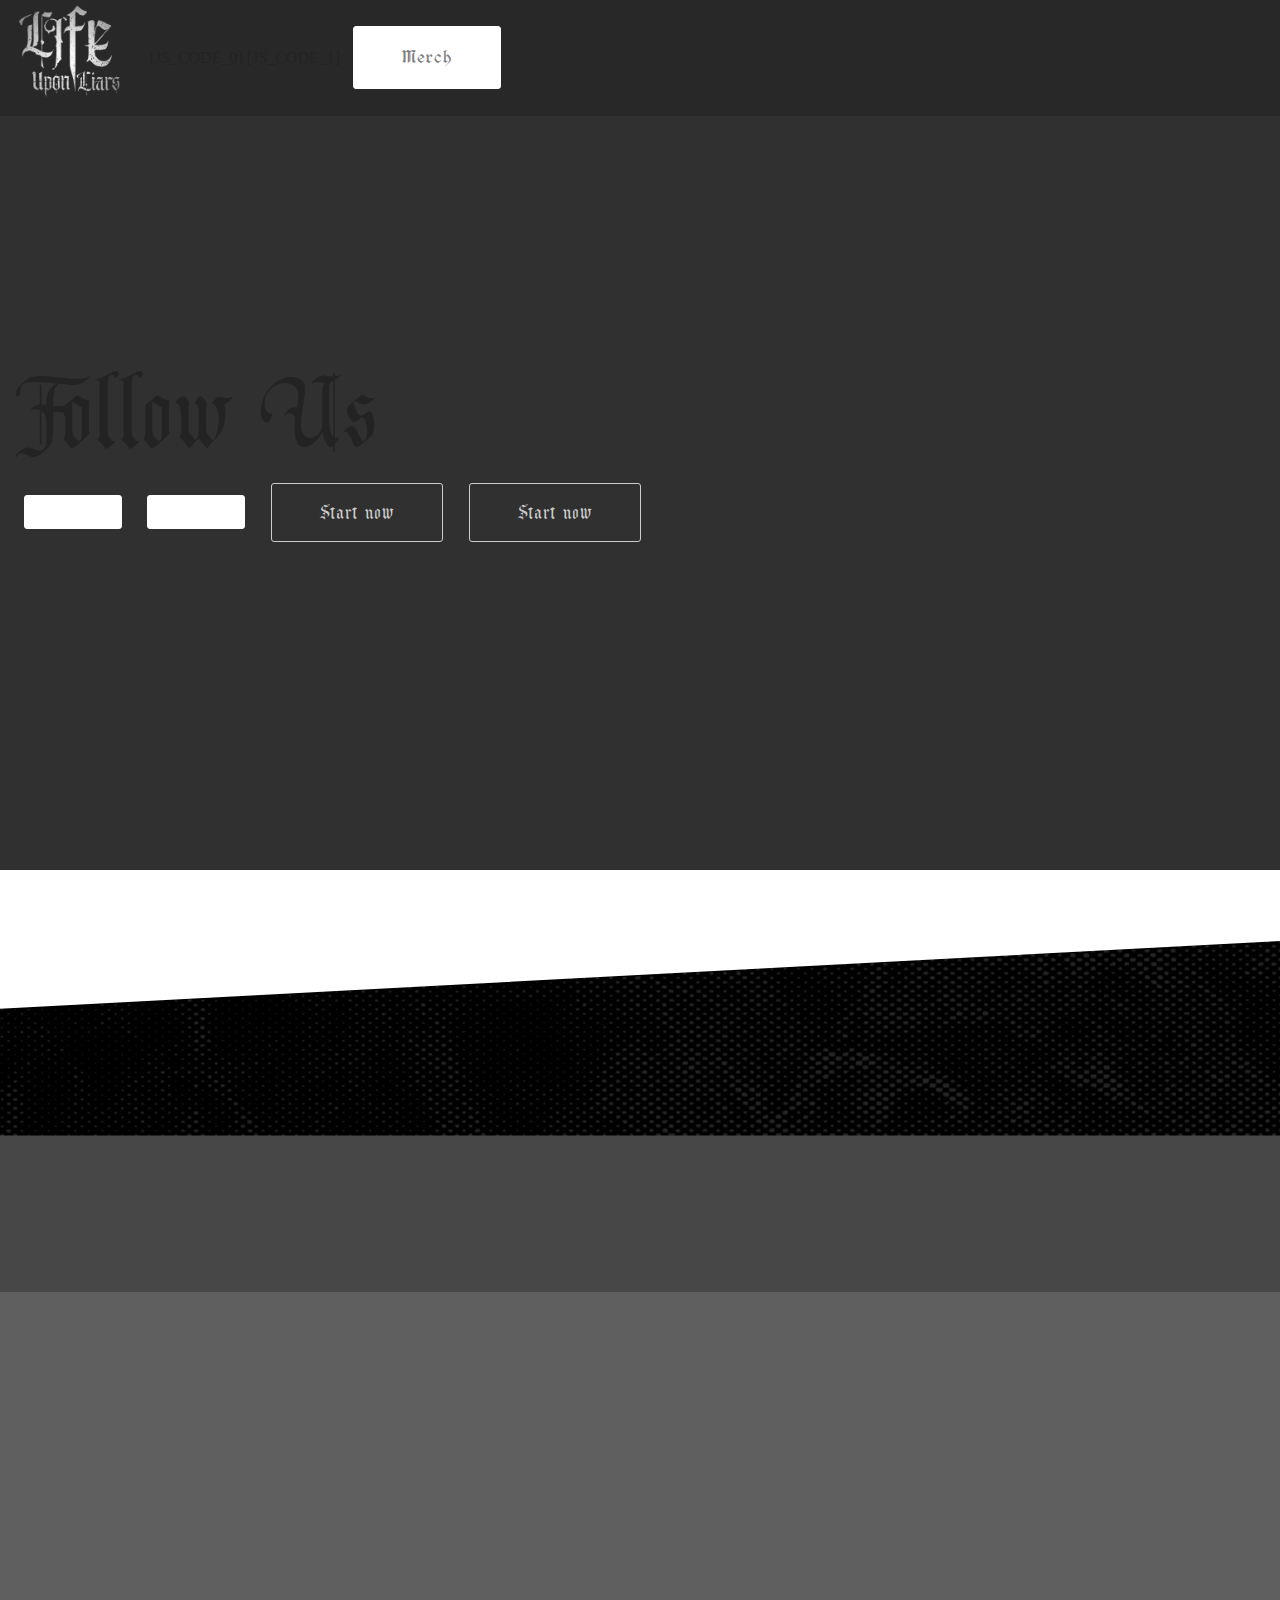
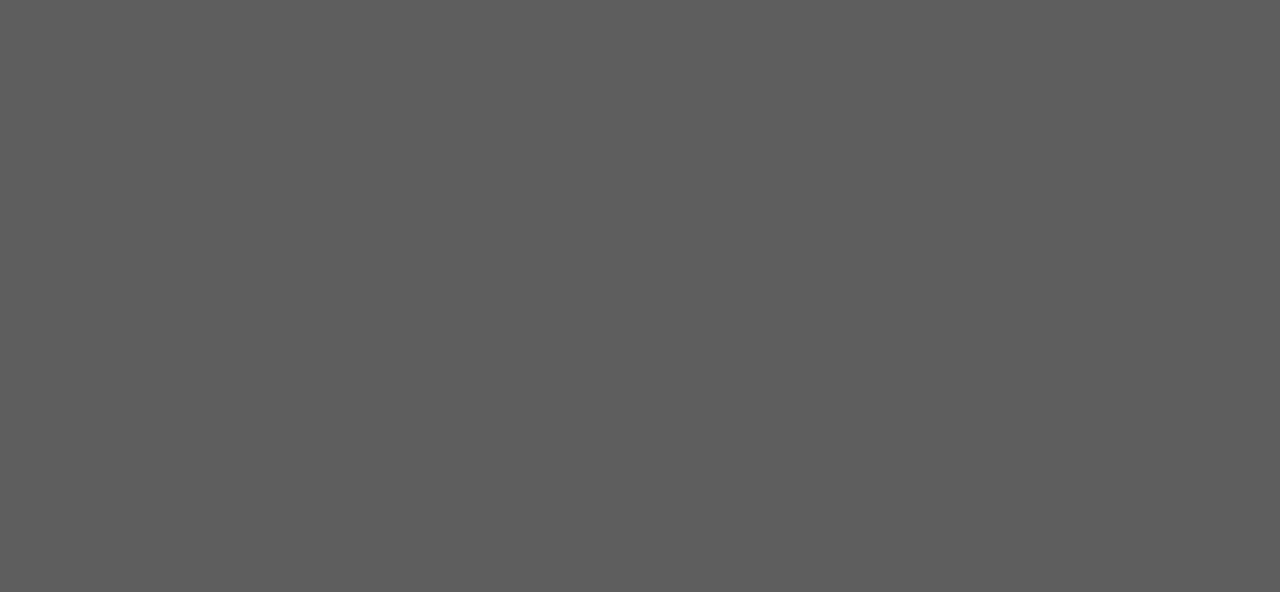
<file: page1.html>
<!DOCTYPE html>
<html  >
<head>
  
  <meta charset="UTF-8">
  <meta http-equiv="X-UA-Compatible" content="IE=edge">
  
  <meta name="viewport" content="width=device-width, initial-scale=1, minimum-scale=1">
  <link rel="shortcut icon" href="assets/images/lantern.svg" type="image/x-icon">
  <meta name="description" content="">
  
  
  <title>Hyper Follow</title>
  <link rel="stylesheet" href="assets/FontAwesome/css/font-awesome.css">
  <link rel="stylesheet" href="assets/tether/tether.min.css">
  <link rel="stylesheet" href="assets/bootstrap/css/bootstrap.min.css">
  <link rel="stylesheet" href="assets/bootstrap/css/bootstrap-grid.min.css">
  <link rel="stylesheet" href="assets/bootstrap/css/bootstrap-reboot.min.css">
  <link rel="stylesheet" href="assets/soundcloud-plugin/style.css">
  <link rel="stylesheet" href="assets/animatecss/animate.min.css">
  <link rel="stylesheet" href="assets/popup-overlay-plugin/style.css">
  <link rel="stylesheet" href="assets/dropdown/css/style.css">
  <link rel="stylesheet" href="assets/socicon/css/styles.css">
  <link rel="stylesheet" href="assets/theme/css/style.css">
  <link href="assets/fonts/style.css" rel="stylesheet">
  <link rel="preload" as="style" href="assets/mobirise/css/mbr-additional.css?v=ilPQ2a"><link rel="stylesheet" href="assets/mobirise/css/mbr-additional.css?v=ilPQ2a" type="text/css">

  
  
  

</head>
<body>

<!-- Analytics -->
<!-- Google tag (gtag.js) -->
<script async src="https://www.googletagmanager.com/gtag/js?id=G-HS2BF22N0Y"></script>
<script>
  window.dataLayer = window.dataLayer || [];
  function gtag(){dataLayer.push(arguments);}
  gtag('js', new Date());

  gtag('config', 'G-HS2BF22N0Y');
</script>
<!-- /Analytics -->


  
  <section class="menu menu1 cid-twhjkFFSzi" once="menu" id="menu1-w">
    

    <nav class="navbar navbar-dropdown navbar-fixed-top navbar-expand-lg">
        <div class="container-custom container-fluid">
            <div class="navbar-brand">
                <span class="navbar-logo">
                    <a href="index.html">
                        <img src="assets/images/imageedit-148-4524649148-256x256.webp" alt="" style="height: 6.6rem;">
                    </a>
                </span>
                
            </div>
            <button class="navbar-toggler" type="button" data-toggle="collapse" data-target="#navbarSupportedContent" aria-controls="navbarNavAltMarkup" aria-expanded="false" aria-label="Toggle navigation">
                <div class="hamburger">
                    <span></span>
                    <span></span>
                    <span></span>
                    <span></span>
                </div>
            </button>
            <div class="collapse navbar-collapse" id="navbarSupportedContent">

                <div class="navbar-nav-container">
                    
                    <div class="ec-cart-widget"></div>
<div>
[JS_CODE_0]
[JS_CODE_1]
</div>
                </div>

                <div class="navbar-buttons mbr-section-btn"><a class="btn btn-white display-7" href="page2.html">Merch<br></a></div>
            </div>
        </div>
    </nav>
</section>

<section class="content3 resultm5 cid-tANXNNM6KC mbr-fullscreen mbr-parallax-background" id="content3-14">

    

    
    <div class="mbr-overlay" style="opacity: 0.8; background-color: rgb(0, 0, 0);">
    </div>

    <div class="container-fluid">
        <div class="row">
            <div class="col-12">
                <div class="title-wrapper">
                    <h2 class="mbr-section-title mbr-fonts-style display-2">
                        Follow Us</h2>
                    <div class="mbr-section-btn"><a class="btn btn-secondary display-4" href="#"></a> <a class="btn btn-secondary display-4" href="#"></a>
                        <a class="btn btn-secondary-outline display-4" href="#">
                            Start now
                        </a> <a class="btn btn-secondary-outline display-4" href="#">
                            Start now
                        </a></div>
                </div>
            </div>
        </div>
    </div>
</section>

<section once="footers" class="cid-rJ1R7lUBYR mbr-parallax-background" id="footer2-v">

    

    <div class="mbr-overlay" style="opacity: 0.7; background-color: rgb(0, 0, 0);"></div>


    <svg xmlns="http://www.w3.org/2000/svg" width="1920" height="150" style="">
        <rect id="backgroundrect" width="100%" height="100%" x="0" y="0" fill="transparent" stroke="none" class="" style="">
        </rect>
        <g class="currentLayer" style="">
            <rect fill="#4a90d6" stroke="none" stroke-width="2" stroke-linejoin="round" stroke-dashoffset="" fill-rule="nonzero" id="svg_3" x="-96.91189303632186" y="-155.65491664015033" width="2092.0544736385345" height="244.0790557861328" style="color: rgb(0, 0, 0);" class="" transform="rotate(-3.0301618576049805 949.1153564453126,-33.61538314819269) "></rect>
        </g>
    </svg>



    <div class="container">
        <div class="media-container-row align-center mbr-white">
            <div class="row title-row">

                <h1 class="mbr-section-title align-center mbr-bold pb-1 mbr-fonts-style display-5"></h1>

            </div>

            <div class="row social-row">
                <div class="social-list align-right pb-2">
                    
                    
                    
                    
                    
                    
                <div class="soc-item">
                        <a href="https://www.instagram.com/lifeuponliarsofficial/?hl=en" target="_blank">
                            <span class="mbr-iconfont mbr-iconfont-social fa-instagram fa"></span>
                        </a>
                    </div><div class="soc-item">
                        <a href="https://www.facebook.com/lifeuponliarsofficial" target="_blank">
                            <span class="mbr-iconfont mbr-iconfont-social socicon-facebook socicon"></span>
                        </a>
                    </div><div class="soc-item">
                        <a href="https://www.youtube.com/channel/UCk6E-kYBIIOBO4C8_0FRgNA" target="_blank">
                            <span class="mbr-iconfont mbr-iconfont-social socicon-youtube socicon"></span>
                        </a>
                    </div></div>
            </div>
            

            <div class="row row-copirayt">
                <p class="mbr-text mb-0 mbr-fonts-style mbr-white align-center display-4">
                    © Copyright 2023 Life Upon Liars- All Rights Reserved
                </p>
            </div>
        </div>
    </div>
</section>

<section class="social1 mbr-section soundcloud2 cid-tANZ4Fx5HK mbr-fullscreen" id="social1-15">
    

    <div class="mbr-overlay" style="opacity: 0.6; background-color: rgb(0, 0, 0);">
    </div>

    <div class="mbr-section__container container">
        <h3 class="mbr-fonts-style mbr-section-title align-center sc__title display-4">
            FOLLOW ME TO GET INFORMED
        </h3>
        <h3 class="mbr-fonts-style mbr-section-title align-center subtitle display-1">
            Connect<br>with me
        </h3>
        <div class="icons-menu align-center">
            <a class="iconfont-wrapper" href="#" target="_blank">
                <span class="p-2 mbr-iconfont socicon-facebook socicon"></span>
            </a>
            <a class="iconfont-wrapper" href="#" target="_blank">
                <span class="p-2 mbr-iconfont socicon-twitter socicon"></span>
            </a>
            <a class="iconfont-wrapper" href="#" target="_blank">
                <span class="p-2 mbr-iconfont socicon-instagram socicon"></span>
            </a>
            <a class="iconfont-wrapper" href="#" target="_blank">
                <span class="p-2 mbr-iconfont socicon-linkedin socicon"></span>
            </a>
            <a class="iconfont-wrapper" href="#" target="_blank">
                <span class="p-2 mbr-iconfont socicon-soundcloud socicon"></span>
            </a>
        </div>
    </div>   
</section>


<script src="assets/web/assets/jquery/jquery.min.js"></script>
  <script src="assets/popper/popper.min.js"></script>
  <script src="assets/tether/tether.min.js"></script>
  <script src="assets/bootstrap/js/bootstrap.min.js"></script>
  <script src="assets/soundcloud-plugin/script.js"></script>
  <script src="assets/smoothscroll/smooth-scroll.js"></script>
  <script src="assets/viewportchecker/jquery.viewportchecker.js"></script>
  <script src="assets/dropdown/js/nav-dropdown.js"></script>
  <script src="assets/dropdown/js/navbar-dropdown.js"></script>
  <script src="assets/touchswipe/jquery.touch-swipe.min.js"></script>
  <script src="assets/parallax/jarallax.min.js"></script>
  <script src="assets/theme/js/script.js"></script>
  
  
  
  <input name="animation" type="hidden">
  
</body>
</html>
</file>
<file: assets/popup-overlay-plugin/style.css>
html.is-builder .modal-backdrop.show {
    display: none !important;
}
</file>
<file: assets/dropdown/css/style.css>
.navbar-dropdown {
  left: 0;
  padding: 0;
  position: absolute;
  right: 0;
  top: 0;
  transition: all 0.45s ease;
  z-index: 1030;
  background: #282828; }
  .navbar-dropdown .navbar-logo {
    margin-right: 0.8rem;
    transition: margin 0.3s ease-in-out;
    vertical-align: middle; }
    .navbar-dropdown .navbar-logo img {
      height: 3.125rem;
      transition: all 0.3s ease-in-out; }
    .navbar-dropdown .navbar-logo.mbr-iconfont {
      font-size: 3.125rem;
      line-height: 3.125rem; }
  .navbar-dropdown .navbar-caption {
    font-weight: 700;
    white-space: normal;
    vertical-align: -4px;
    line-height: 3.125rem !important; }
    .navbar-dropdown .navbar-caption, .navbar-dropdown .navbar-caption:hover {
      color: inherit;
      text-decoration: none; }
  .navbar-dropdown .mbr-iconfont + .navbar-caption {
    vertical-align: -1px; }
  .navbar-dropdown.navbar-fixed-top {
    position: fixed; }
  .navbar-dropdown .navbar-brand span {
    vertical-align: -4px; }
  .navbar-dropdown.bg-color.transparent {
    background: none; }
  .navbar-dropdown.navbar-short .navbar-brand {
    padding: 0.625rem 0; }
    .navbar-dropdown.navbar-short .navbar-brand span {
      vertical-align: -1px; }
  .navbar-dropdown.navbar-short .navbar-caption {
    line-height: 2.375rem !important;
    vertical-align: -2px; }
  .navbar-dropdown.navbar-short .navbar-logo {
    margin-right: 0.5rem; }
    .navbar-dropdown.navbar-short .navbar-logo img {
      height: 2.375rem; }
    .navbar-dropdown.navbar-short .navbar-logo.mbr-iconfont {
      font-size: 2.375rem;
      line-height: 2.375rem; }
  .navbar-dropdown.navbar-short .mbr-table-cell {
    height: 3.625rem; }
  .navbar-dropdown .navbar-close {
    left: 0.6875rem;
    position: fixed;
    top: 0.75rem;
    z-index: 1000; }
  .navbar-dropdown .hamburger-icon {
    content: "";
    display: inline-block;
    vertical-align: middle;
    width: 16px;
    -webkit-box-shadow: 0 -6px 0 1px #282828,0 0 0 1px #282828,0 6px 0 1px #282828;
    -moz-box-shadow: 0 -6px 0 1px #282828,0 0 0 1px #282828,0 6px 0 1px #282828;
    box-shadow: 0 -6px 0 1px #282828,0 0 0 1px #282828,0 6px 0 1px #282828; }

.dropdown-menu .dropdown-toggle[data-toggle="dropdown-submenu"]::after {
  border-bottom: 0.35em solid transparent;
  border-left: 0.35em solid;
  border-right: 0;
  border-top: 0.35em solid transparent;
  margin-left: 0.3rem; }

.dropdown-menu .dropdown-item:focus {
  outline: 0; }

.nav-dropdown {
  font-size: 0.75rem;
  font-weight: 500;
  height: auto !important; }
  .nav-dropdown .nav-btn {
    padding-left: 1rem; }
  .nav-dropdown .link {
    margin: .667em 1.667em;
    font-weight: 500;
    padding: 0;
    transition: color .2s ease-in-out; }
    .nav-dropdown .link.dropdown-toggle {
      margin-right: 2.583em; }
      .nav-dropdown .link.dropdown-toggle::after {
        margin-left: .25rem;
        border-top: 0.35em solid;
        border-right: 0.35em solid transparent;
        border-left: 0.35em solid transparent;
        border-bottom: 0; }
      .nav-dropdown .link.dropdown-toggle[aria-expanded="true"] {
        margin: 0;
        padding: 0.667em 3.263em  0.667em 1.667em; }
  .nav-dropdown .link::after,
  .nav-dropdown .dropdown-item::after {
    color: inherit; }
  .nav-dropdown .btn {
    font-size: 0.75rem;
    font-weight: 700;
    letter-spacing: 0;
    margin-bottom: 0;
    padding-left: 1.25rem;
    padding-right: 1.25rem; }
  .nav-dropdown .dropdown-menu {
    border-radius: 0;
    border: 0;
    left: 0;
    margin: 0;
    padding-bottom: 1.25rem;
    padding-top: 1.25rem;
    position: relative; }
  .nav-dropdown .dropdown-submenu {
    margin-left: 0.125rem;
    top: 0; }
  .nav-dropdown .dropdown-item {
    font-weight: 500;
    line-height: 2;
    padding: 0.3846em 4.615em 0.3846em 1.5385em;
    position: relative;
    transition: color .2s ease-in-out, background-color .2s ease-in-out; }
    .nav-dropdown .dropdown-item::after {
      margin-top: -0.3077em;
      position: absolute;
      right: 1.1538em;
      top: 50%; }
    .nav-dropdown .dropdown-item:focus, .nav-dropdown .dropdown-item:hover {
      background: none; }

@media (max-width: 767px) {
  .nav-dropdown.navbar-toggleable-sm {
    bottom: 0;
    display: none;
    left: 0;
    overflow-x: hidden;
    position: fixed;
    top: 0;
    transform: translateX(-100%);
    -ms-transform: translateX(-100%);
    -webkit-transform: translateX(-100%);
    width: 18.75rem;
    z-index: 999; } }
.nav-dropdown.navbar-toggleable-xl {
  bottom: 0;
  display: none;
  left: 0;
  overflow-x: hidden;
  position: fixed;
  top: 0;
  transform: translateX(-100%);
  -ms-transform: translateX(-100%);
  -webkit-transform: translateX(-100%);
  width: 18.75rem;
  z-index: 999; }

.nav-dropdown-sm {
  display: block !important;
  overflow-x: hidden;
  overflow: auto;
  padding-top: 3.875rem; }
  .nav-dropdown-sm::after {
    content: "";
    display: block;
    height: 3rem;
    width: 100%; }
  .nav-dropdown-sm.collapse.in ~ .navbar-close {
    display: block !important; }
  .nav-dropdown-sm.collapsing, .nav-dropdown-sm.collapse.in {
    transform: translateX(0);
    -ms-transform: translateX(0);
    -webkit-transform: translateX(0);
    transition: all 0.25s ease-out;
    -webkit-transition: all 0.25s ease-out;
    background: #282828; }
  .nav-dropdown-sm.collapsing[aria-expanded="false"] {
    transform: translateX(-100%);
    -ms-transform: translateX(-100%);
    -webkit-transform: translateX(-100%); }
  .nav-dropdown-sm .nav-item {
    display: block;
    margin-left: 0 !important;
    padding-left: 0; }
  .nav-dropdown-sm .link,
  .nav-dropdown-sm .dropdown-item {
    border-top: 1px dotted rgba(255, 255, 255, 0.1);
    font-size: 0.8125rem;
    line-height: 1.6;
    margin: 0 !important;
    padding: 0.875rem 2.4rem 0.875rem 1.5625rem !important;
    position: relative;
    white-space: normal; }
    .nav-dropdown-sm .link:focus, .nav-dropdown-sm .link:hover,
    .nav-dropdown-sm .dropdown-item:focus,
    .nav-dropdown-sm .dropdown-item:hover {
      background: rgba(0, 0, 0, 0.2) !important;
      color: #c0a375; }
  .nav-dropdown-sm .nav-btn {
    position: relative;
    padding: 1.5625rem 1.5625rem 0 1.5625rem; }
    .nav-dropdown-sm .nav-btn::before {
      border-top: 1px dotted rgba(255, 255, 255, 0.1);
      content: "";
      left: 0;
      position: absolute;
      top: 0;
      width: 100%; }
    .nav-dropdown-sm .nav-btn + .nav-btn {
      padding-top: 0.625rem; }
      .nav-dropdown-sm .nav-btn + .nav-btn::before {
        display: none; }
  .nav-dropdown-sm .btn {
    padding: 0.625rem 0; }
  .nav-dropdown-sm .dropdown-toggle[data-toggle="dropdown-submenu"]::after {
    margin-left: .25rem;
    border-top: 0.35em solid;
    border-right: 0.35em solid transparent;
    border-left: 0.35em solid transparent;
    border-bottom: 0; }
  .nav-dropdown-sm .dropdown-toggle[data-toggle="dropdown-submenu"][aria-expanded="true"]::after {
    border-top: 0;
    border-right: 0.35em solid transparent;
    border-left: 0.35em solid transparent;
    border-bottom: 0.35em solid; }
  .nav-dropdown-sm .dropdown-menu {
    margin: 0;
    padding: 0;
    position: relative;
    top: 0;
    left: 0;
    width: 100%;
    border: 0;
    float: none;
    border-radius: 0;
    background: none; }
  .nav-dropdown-sm .dropdown-submenu {
    left: 100%;
    margin-left: 0.125rem;
    margin-top: -1.25rem;
    top: 0; }

.navbar-toggleable-sm .nav-dropdown .dropdown-menu {
  position: absolute; }

.navbar-toggleable-sm .nav-dropdown .dropdown-submenu {
  left: 100%;
  margin-left: 0.125rem;
  margin-top: -1.25rem;
  top: 0; }

.navbar-toggleable-sm.opened .nav-dropdown .dropdown-menu {
  position: relative; }

.navbar-toggleable-sm.opened .nav-dropdown .dropdown-submenu {
  left: 0;
  margin-left: 00rem;
  margin-top: 0rem;
  top: 0; }

.is-builder .nav-dropdown.collapsing {
  transition: none !important; }

/*# sourceMappingURL=style.css.map */
</file>
<file: assets/socicon/css/styles.css>
@charset "UTF-8";

@font-face {
  font-family: 'Socicon';
  src:  url('../fonts/socicon.eot');
  src:  url('../fonts/socicon.eot?#iefix') format('embedded-opentype'),
    url('../fonts/socicon.woff2') format('woff2'),
    url('../fonts/socicon.ttf') format('truetype'),
    url('../fonts/socicon.woff') format('woff'),
    url('../fonts/socicon.svg#socicon') format('svg');
  font-weight: normal;
  font-style: normal;
}

[data-icon]:before {
  font-family: "socicon" !important;
  content: attr(data-icon);
  font-style: normal !important;
  font-weight: normal !important;
  font-variant: normal !important;
  text-transform: none !important;
  speak: none;
  line-height: 1;
  -webkit-font-smoothing: antialiased;
  -moz-osx-font-smoothing: grayscale;
}

[class^="socicon-"], [class*=" socicon-"] {
  /* use !important to prevent issues with browser extensions that change fonts */
  font-family: 'Socicon' !important;
  speak: none;
  font-style: normal;
  font-weight: normal;
  font-variant: normal;
  text-transform: none;
  line-height: 1;

  /* Better Font Rendering =========== */
  -webkit-font-smoothing: antialiased;
  -moz-osx-font-smoothing: grayscale;
}

.socicon-eitaa:before {
  content: "\e97c";
}
.socicon-soroush:before {
  content: "\e97d";
}
.socicon-bale:before {
  content: "\e97e";
}
.socicon-zazzle:before {
  content: "\e97b";
}
.socicon-society6:before {
  content: "\e97a";
}
.socicon-redbubble:before {
  content: "\e979";
}
.socicon-avvo:before {
  content: "\e978";
}
.socicon-stitcher:before {
  content: "\e977";
}
.socicon-googlehangouts:before {
  content: "\e974";
}
.socicon-dlive:before {
  content: "\e975";
}
.socicon-vsco:before {
  content: "\e976";
}
.socicon-flipboard:before {
  content: "\e973";
}
.socicon-ubuntu:before {
  content: "\e958";
}
.socicon-artstation:before {
  content: "\e959";
}
.socicon-invision:before {
  content: "\e95a";
}
.socicon-torial:before {
  content: "\e95b";
}
.socicon-collectorz:before {
  content: "\e95c";
}
.socicon-seenthis:before {
  content: "\e95d";
}
.socicon-googleplaymusic:before {
  content: "\e95e";
}
.socicon-debian:before {
  content: "\e95f";
}
.socicon-filmfreeway:before {
  content: "\e960";
}
.socicon-gnome:before {
  content: "\e961";
}
.socicon-itchio:before {
  content: "\e962";
}
.socicon-jamendo:before {
  content: "\e963";
}
.socicon-mix:before {
  content: "\e964";
}
.socicon-sharepoint:before {
  content: "\e965";
}
.socicon-tinder:before {
  content: "\e966";
}
.socicon-windguru:before {
  content: "\e967";
}
.socicon-cdbaby:before {
  content: "\e968";
}
.socicon-elementaryos:before {
  content: "\e969";
}
.socicon-stage32:before {
  content: "\e96a";
}
.socicon-tiktok:before {
  content: "\e96b";
}
.socicon-gitter:before {
  content: "\e96c";
}
.socicon-letterboxd:before {
  content: "\e96d";
}
.socicon-threema:before {
  content: "\e96e";
}
.socicon-splice:before {
  content: "\e96f";
}
.socicon-metapop:before {
  content: "\e970";
}
.socicon-naver:before {
  content: "\e971";
}
.socicon-remote:before {
  content: "\e972";
}
.socicon-internet:before {
  content: "\e957";
}
.socicon-moddb:before {
  content: "\e94b";
}
.socicon-indiedb:before {
  content: "\e94c";
}
.socicon-traxsource:before {
  content: "\e94d";
}
.socicon-gamefor:before {
  content: "\e94e";
}
.socicon-pixiv:before {
  content: "\e94f";
}
.socicon-myanimelist:before {
  content: "\e950";
}
.socicon-blackberry:before {
  content: "\e951";
}
.socicon-wickr:before {
  content: "\e952";
}
.socicon-spip:before {
  content: "\e953";
}
.socicon-napster:before {
  content: "\e954";
}
.socicon-beatport:before {
  content: "\e955";
}
.socicon-hackerone:before {
  content: "\e956";
}
.socicon-hackernews:before {
  content: "\e946";
}
.socicon-smashwords:before {
  content: "\e947";
}
.socicon-kobo:before {
  content: "\e948";
}
.socicon-bookbub:before {
  content: "\e949";
}
.socicon-mailru:before {
  content: "\e94a";
}
.socicon-gitlab:before {
  content: "\e945";
}
.socicon-instructables:before {
  content: "\e944";
}
.socicon-portfolio:before {
  content: "\e943";
}
.socicon-codered:before {
  content: "\e940";
}
.socicon-origin:before {
  content: "\e941";
}
.socicon-nextdoor:before {
  content: "\e942";
}
.socicon-udemy:before {
  content: "\e93f";
}
.socicon-livemaster:before {
  content: "\e93e";
}
.socicon-crunchbase:before {
  content: "\e93b";
}
.socicon-homefy:before {
  content: "\e93c";
}
.socicon-calendly:before {
  content: "\e93d";
}
.socicon-realtor:before {
  content: "\e90f";
}
.socicon-tidal:before {
  content: "\e910";
}
.socicon-qobuz:before {
  content: "\e911";
}
.socicon-natgeo:before {
  content: "\e912";
}
.socicon-mastodon:before {
  content: "\e913";
}
.socicon-unsplash:before {
  content: "\e914";
}
.socicon-homeadvisor:before {
  content: "\e915";
}
.socicon-angieslist:before {
  content: "\e916";
}
.socicon-codepen:before {
  content: "\e917";
}
.socicon-slack:before {
  content: "\e918";
}
.socicon-openaigym:before {
  content: "\e919";
}
.socicon-logmein:before {
  content: "\e91a";
}
.socicon-fiverr:before {
  content: "\e91b";
}
.socicon-gotomeeting:before {
  content: "\e91c";
}
.socicon-aliexpress:before {
  content: "\e91d";
}
.socicon-guru:before {
  content: "\e91e";
}
.socicon-appstore:before {
  content: "\e91f";
}
.socicon-homes:before {
  content: "\e920";
}
.socicon-zoom:before {
  content: "\e921";
}
.socicon-alibaba:before {
  content: "\e922";
}
.socicon-craigslist:before {
  content: "\e923";
}
.socicon-wix:before {
  content: "\e924";
}
.socicon-redfin:before {
  content: "\e925";
}
.socicon-googlecalendar:before {
  content: "\e926";
}
.socicon-shopify:before {
  content: "\e927";
}
.socicon-freelancer:before {
  content: "\e928";
}
.socicon-seedrs:before {
  content: "\e929";
}
.socicon-bing:before {
  content: "\e92a";
}
.socicon-doodle:before {
  content: "\e92b";
}
.socicon-bonanza:before {
  content: "\e92c";
}
.socicon-squarespace:before {
  content: "\e92d";
}
.socicon-toptal:before {
  content: "\e92e";
}
.socicon-gust:before {
  content: "\e92f";
}
.socicon-ask:before {
  content: "\e930";
}
.socicon-trulia:before {
  content: "\e931";
}
.socicon-loomly:before {
  content: "\e932";
}
.socicon-ghost:before {
  content: "\e933";
}
.socicon-upwork:before {
  content: "\e934";
}
.socicon-fundable:before {
  content: "\e935";
}
.socicon-booking:before {
  content: "\e936";
}
.socicon-googlemaps:before {
  content: "\e937";
}
.socicon-zillow:before {
  content: "\e938";
}
.socicon-niconico:before {
  content: "\e939";
}
.socicon-toneden:before {
  content: "\e93a";
}
.socicon-augment:before {
  content: "\e908";
}
.socicon-bitbucket:before {
  content: "\e909";
}
.socicon-fyuse:before {
  content: "\e90a";
}
.socicon-yt-gaming:before {
  content: "\e90b";
}
.socicon-sketchfab:before {
  content: "\e90c";
}
.socicon-mobcrush:before {
  content: "\e90d";
}
.socicon-microsoft:before {
  content: "\e90e";
}
.socicon-pandora:before {
  content: "\e907";
}
.socicon-messenger:before {
  content: "\e906";
}
.socicon-gamewisp:before {
  content: "\e905";
}
.socicon-bloglovin:before {
  content: "\e904";
}
.socicon-tunein:before {
  content: "\e903";
}
.socicon-gamejolt:before {
  content: "\e901";
}
.socicon-trello:before {
  content: "\e902";
}
.socicon-spreadshirt:before {
  content: "\e900";
}
.socicon-500px:before {
  content: "\e000";
}
.socicon-8tracks:before {
  content: "\e001";
}
.socicon-airbnb:before {
  content: "\e002";
}
.socicon-alliance:before {
  content: "\e003";
}
.socicon-amazon:before {
  content: "\e004";
}
.socicon-amplement:before {
  content: "\e005";
}
.socicon-android:before {
  content: "\e006";
}
.socicon-angellist:before {
  content: "\e007";
}
.socicon-apple:before {
  content: "\e008";
}
.socicon-appnet:before {
  content: "\e009";
}
.socicon-baidu:before {
  content: "\e00a";
}
.socicon-bandcamp:before {
  content: "\e00b";
}
.socicon-battlenet:before {
  content: "\e00c";
}
.socicon-mixer:before {
  content: "\e00d";
}
.socicon-bebee:before {
  content: "\e00e";
}
.socicon-bebo:before {
  content: "\e00f";
}
.socicon-behance:before {
  content: "\e010";
}
.socicon-blizzard:before {
  content: "\e011";
}
.socicon-blogger:before {
  content: "\e012";
}
.socicon-buffer:before {
  content: "\e013";
}
.socicon-chrome:before {
  content: "\e014";
}
.socicon-coderwall:before {
  content: "\e015";
}
.socicon-curse:before {
  content: "\e016";
}
.socicon-dailymotion:before {
  content: "\e017";
}
.socicon-deezer:before {
  content: "\e018";
}
.socicon-delicious:before {
  content: "\e019";
}
.socicon-deviantart:before {
  content: "\e01a";
}
.socicon-diablo:before {
  content: "\e01b";
}
.socicon-digg:before {
  content: "\e01c";
}
.socicon-discord:before {
  content: "\e01d";
}
.socicon-disqus:before {
  content: "\e01e";
}
.socicon-douban:before {
  content: "\e01f";
}
.socicon-draugiem:before {
  content: "\e020";
}
.socicon-dribbble:before {
  content: "\e021";
}
.socicon-drupal:before {
  content: "\e022";
}
.socicon-ebay:before {
  content: "\e023";
}
.socicon-ello:before {
  content: "\e024";
}
.socicon-endomodo:before {
  content: "\e025";
}
.socicon-envato:before {
  content: "\e026";
}
.socicon-etsy:before {
  content: "\e027";
}
.socicon-facebook:before {
  content: "\e028";
}
.socicon-feedburner:before {
  content: "\e029";
}
.socicon-filmweb:before {
  content: "\e02a";
}
.socicon-firefox:before {
  content: "\e02b";
}
.socicon-flattr:before {
  content: "\e02c";
}
.socicon-flickr:before {
  content: "\e02d";
}
.socicon-formulr:before {
  content: "\e02e";
}
.socicon-forrst:before {
  content: "\e02f";
}
.socicon-foursquare:before {
  content: "\e030";
}
.socicon-friendfeed:before {
  content: "\e031";
}
.socicon-github:before {
  content: "\e032";
}
.socicon-goodreads:before {
  content: "\e033";
}
.socicon-google:before {
  content: "\e034";
}
.socicon-googlescholar:before {
  content: "\e035";
}
.socicon-googlegroups:before {
  content: "\e036";
}
.socicon-googlephotos:before {
  content: "\e037";
}
.socicon-googleplus:before {
  content: "\e038";
}
.socicon-grooveshark:before {
  content: "\e039";
}
.socicon-hackerrank:before {
  content: "\e03a";
}
.socicon-hearthstone:before {
  content: "\e03b";
}
.socicon-hellocoton:before {
  content: "\e03c";
}
.socicon-heroes:before {
  content: "\e03d";
}
.socicon-smashcast:before {
  content: "\e03e";
}
.socicon-horde:before {
  content: "\e03f";
}
.socicon-houzz:before {
  content: "\e040";
}
.socicon-icq:before {
  content: "\e041";
}
.socicon-identica:before {
  content: "\e042";
}
.socicon-imdb:before {
  content: "\e043";
}
.socicon-instagram:before {
  content: "\e044";
}
.socicon-issuu:before {
  content: "\e045";
}
.socicon-istock:before {
  content: "\e046";
}
.socicon-itunes:before {
  content: "\e047";
}
.socicon-keybase:before {
  content: "\e048";
}
.socicon-lanyrd:before {
  content: "\e049";
}
.socicon-lastfm:before {
  content: "\e04a";
}
.socicon-line:before {
  content: "\e04b";
}
.socicon-linkedin:before {
  content: "\e04c";
}
.socicon-livejournal:before {
  content: "\e04d";
}
.socicon-lyft:before {
  content: "\e04e";
}
.socicon-macos:before {
  content: "\e04f";
}
.socicon-mail:before {
  content: "\e050";
}
.socicon-medium:before {
  content: "\e051";
}
.socicon-meetup:before {
  content: "\e052";
}
.socicon-mixcloud:before {
  content: "\e053";
}
.socicon-modelmayhem:before {
  content: "\e054";
}
.socicon-mumble:before {
  content: "\e055";
}
.socicon-myspace:before {
  content: "\e056";
}
.socicon-newsvine:before {
  content: "\e057";
}
.socicon-nintendo:before {
  content: "\e058";
}
.socicon-npm:before {
  content: "\e059";
}
.socicon-odnoklassniki:before {
  content: "\e05a";
}
.socicon-openid:before {
  content: "\e05b";
}
.socicon-opera:before {
  content: "\e05c";
}
.socicon-outlook:before {
  content: "\e05d";
}
.socicon-overwatch:before {
  content: "\e05e";
}
.socicon-patreon:before {
  content: "\e05f";
}
.socicon-paypal:before {
  content: "\e060";
}
.socicon-periscope:before {
  content: "\e061";
}
.socicon-persona:before {
  content: "\e062";
}
.socicon-pinterest:before {
  content: "\e063";
}
.socicon-play:before {
  content: "\e064";
}
.socicon-player:before {
  content: "\e065";
}
.socicon-playstation:before {
  content: "\e066";
}
.socicon-pocket:before {
  content: "\e067";
}
.socicon-qq:before {
  content: "\e068";
}
.socicon-quora:before {
  content: "\e069";
}
.socicon-raidcall:before {
  content: "\e06a";
}
.socicon-ravelry:before {
  content: "\e06b";
}
.socicon-reddit:before {
  content: "\e06c";
}
.socicon-renren:before {
  content: "\e06d";
}
.socicon-researchgate:before {
  content: "\e06e";
}
.socicon-residentadvisor:before {
  content: "\e06f";
}
.socicon-reverbnation:before {
  content: "\e070";
}
.socicon-rss:before {
  content: "\e071";
}
.socicon-sharethis:before {
  content: "\e072";
}
.socicon-skype:before {
  content: "\e073";
}
.socicon-slideshare:before {
  content: "\e074";
}
.socicon-smugmug:before {
  content: "\e075";
}
.socicon-snapchat:before {
  content: "\e076";
}
.socicon-songkick:before {
  content: "\e077";
}
.socicon-soundcloud:before {
  content: "\e078";
}
.socicon-spotify:before {
  content: "\e079";
}
.socicon-stackexchange:before {
  content: "\e07a";
}
.socicon-stackoverflow:before {
  content: "\e07b";
}
.socicon-starcraft:before {
  content: "\e07c";
}
.socicon-stayfriends:before {
  content: "\e07d";
}
.socicon-steam:before {
  content: "\e07e";
}
.socicon-storehouse:before {
  content: "\e07f";
}
.socicon-strava:before {
  content: "\e080";
}
.socicon-streamjar:before {
  content: "\e081";
}
.socicon-stumbleupon:before {
  content: "\e082";
}
.socicon-swarm:before {
  content: "\e083";
}
.socicon-teamspeak:before {
  content: "\e084";
}
.socicon-teamviewer:before {
  content: "\e085";
}
.socicon-technorati:before {
  content: "\e086";
}
.socicon-telegram:before {
  content: "\e087";
}
.socicon-tripadvisor:before {
  content: "\e088";
}
.socicon-tripit:before {
  content: "\e089";
}
.socicon-triplej:before {
  content: "\e08a";
}
.socicon-tumblr:before {
  content: "\e08b";
}
.socicon-twitch:before {
  content: "\e08c";
}
.socicon-twitter:before {
  content: "\e08d";
}
.socicon-uber:before {
  content: "\e08e";
}
.socicon-ventrilo:before {
  content: "\e08f";
}
.socicon-viadeo:before {
  content: "\e090";
}
.socicon-viber:before {
  content: "\e091";
}
.socicon-viewbug:before {
  content: "\e092";
}
.socicon-vimeo:before {
  content: "\e093";
}
.socicon-vine:before {
  content: "\e094";
}
.socicon-vkontakte:before {
  content: "\e095";
}
.socicon-warcraft:before {
  content: "\e096";
}
.socicon-wechat:before {
  content: "\e097";
}
.socicon-weibo:before {
  content: "\e098";
}
.socicon-whatsapp:before {
  content: "\e099";
}
.socicon-wikipedia:before {
  content: "\e09a";
}
.socicon-windows:before {
  content: "\e09b";
}
.socicon-wordpress:before {
  content: "\e09c";
}
.socicon-wykop:before {
  content: "\e09d";
}
.socicon-xbox:before {
  content: "\e09e";
}
.socicon-xing:before {
  content: "\e09f";
}
.socicon-yahoo:before {
  content: "\e0a0";
}
.socicon-yammer:before {
  content: "\e0a1";
}
.socicon-yandex:before {
  content: "\e0a2";
}
.socicon-yelp:before {
  content: "\e0a3";
}
.socicon-younow:before {
  content: "\e0a4";
}
.socicon-youtube:before {
  content: "\e0a5";
}
.socicon-zapier:before {
  content: "\e0a6";
}
.socicon-zerply:before {
  content: "\e0a7";
}
.socicon-zomato:before {
  content: "\e0a8";
}
.socicon-zynga:before {
  content: "\e0a9";
}
</file>
<file: assets/theme/css/style.css>
section {
  background-color: #eeeeee;
}

section,
.container,
.container-fluid {
  position: relative;
  word-wrap: break-word;
}

.form-control:focus {
  box-shadow: none;
}

:focus {
  outline: none;
}

.article .lead p,
.article .lead ul,
.article .lead ol,
.article .lead pre,
.article .lead blockquote {
  margin-bottom: 0;
}

a {
  font-style: normal;
  font-weight: 400;
  cursor: pointer;
}

a, a:hover {
  text-decoration: none;
}

figure {
  margin-bottom: 0;
}

body {
  color: #232323;
}

h1,
h2,
h3,
h4,
h5,
h6,
.h1,
.h2,
.h3,
.h4,
.h5,
.h6,
.display-1,
.display-2,
.display-3,
.display-4 {
  line-height: 1;
  word-break: break-word;
  word-wrap: break-word;
}

b,
strong {
  font-weight: bold;
}

blockquote {
  padding: 10px 0 10px 20px;
  position: relative;
  border-left: 2px solid;
  border-color: #ff3366;
}

input:-webkit-autofill, input:-webkit-autofill:hover, input:-webkit-autofill:focus, input:-webkit-autofill:active {
  transition-delay: 9999s;
  transition-property: background-color, color;
}

textarea[type="hidden"] {
  display: none;
}

body {
  position: relative;
}

section {
  background-position: 50% 50%;
  background-repeat: no-repeat;
  background-size: cover;
}

section .mbr-background-video,
section .mbr-background-video-preview {
  position: absolute;
  bottom: 0;
  left: 0;
  right: 0;
  top: 0;
}

.hidden {
  visibility: hidden;
}

.mbr-z-index20 {
  z-index: 20;
}

/*! Base colors */
.mbr-white {
  color: #ffffff;
}

.mbr-black {
  color: #000000;
}

.mbr-bg-white {
  background-color: #ffffff;
}

.mbr-bg-black {
  background-color: #000000;
}

/*! Text-aligns */
.align-left {
  text-align: left;
}

.align-center {
  text-align: center;
}

.align-right {
  text-align: right;
}

@media (max-width: 767px) {
  .align-left,
  .align-center,
  .align-right,
  .mbr-section-btn,
  .mbr-section-title {
    text-align: center;
  }
}

/*! Font-weight  */
.mbr-light {
  font-weight: 300;
}

.mbr-regular {
  font-weight: 400;
}

.mbr-semibold {
  font-weight: 500;
}

.mbr-bold {
  font-weight: 700;
}

/*! Media  */
.media-size-item {
  -moz-flex: 1 1 auto;
  -o-flex: 1 1 auto;
  flex: 1 1 auto;
}

.media-content {
  flex-basis: 100%;
}

.media-container-row {
  display: flex;
  flex-direction: row;
  flex-wrap: wrap;
  justify-content: center;
  align-content: center;
  align-items: start;
}

.media-container-row .media-size-item {
  width: 400px;
}

.media-container-column {
  display: flex;
  flex-direction: column;
  flex-wrap: wrap;
  justify-content: center;
  align-content: center;
  align-items: stretch;
}

.media-container-column > * {
  width: 100%;
}

@media (min-width: 992px) {
  .media-container-row {
    flex-wrap: nowrap;
  }
}

figure {
  overflow: hidden;
}

figure[mbr-media-size] {
  transition: width 0.1s;
}

.mbr-figure img,
.mbr-figure iframe {
  display: block;
  width: 100%;
}

.card {
  background-color: transparent;
  border: none;
}

.card-box {
  width: 100%;
}

.card-img {
  text-align: center;
  flex-shrink: 0;
  -webkit-flex-shrink: 0;
}

.media {
  max-width: 100%;
  margin: 0 auto;
}

.mbr-figure {
  -ms-grid-row-align: center;
  align-self: center;
}

.media-container > div {
  max-width: 100%;
}

.mbr-figure img,
.card-img img {
  width: 100%;
}

@media (max-width: 991px) {
  .media-size-item {
    width: auto !important;
  }
  .media {
    width: auto;
  }
  .mbr-figure {
    width: 100% !important;
  }
}

/*! Buttons */
.mbr-section-btn {
  margin-left: -.25rem;
  margin-right: -.25rem;
  font-size: 0;
}

nav .mbr-section-btn {
  margin-left: 0rem;
  margin-right: 0rem;
}

/*! Btn icon margin */
.btn .mbr-iconfont,
.btn.btn-sm .mbr-iconfont {
  cursor: pointer;
  margin-right: 0.5rem;
}

.btn.btn-md .mbr-iconfont,
.btn.btn-md .mbr-iconfont {
  margin-right: 0.8rem;
}

.mbr-regular {
  font-weight: 400;
}

.mbr-semibold {
  font-weight: 500;
}

.mbr-bold {
  font-weight: 700;
}

[type="submit"] {
  -webkit-appearance: none;
}

/*! Full-screen */
.mbr-fullscreen .mbr-overlay {
  min-height: 100vh;
}

.mbr-fullscreen {
  display: flex;
  display: -moz-flex;
  display: -ms-flex;
  display: -o-flex;
  align-items: center;
  -webkit-align-items: center;
  min-height: 100vh;
  padding-top: 3rem;
  padding-bottom: 3rem;
}

/*! Map */
.map {
  height: 25rem;
  position: relative;
}

.map iframe {
  width: 100%;
  height: 100%;
}

/* Form */
.form-asterisk {
  font-family: initial;
  position: absolute;
  top: -2px;
  font-weight: normal;
}

/*! Scroll to top arrow */
.mbr-arrow-up {
  bottom: 25px;
  right: 90px;
  position: fixed;
  text-align: right;
  z-index: 5000;
  color: #ffffff;
  font-size: 32px;
  transform: rotate(180deg);
  -webkit-transform: rotate(180deg);
}

.mbr-arrow-up a {
  background: rgba(0, 0, 0, 0.2);
  border-radius: 3px;
  color: #fff;
  display: inline-block;
  height: 60px;
  width: 60px;
  outline-style: none !important;
  position: relative;
  text-decoration: none;
  transition: all .3s ease-in-out;
  cursor: pointer;
  text-align: center;
}

.mbr-arrow-up a:hover {
  background-color: rgba(0, 0, 0, 0.4);
}

.mbr-arrow-up a i {
  line-height: 60px;
}

.mbr-arrow-up-icon {
  display: block;
  color: #fff;
}

.mbr-arrow-up-icon::before {
  content: "\203a";
  display: inline-block;
  font-family: serif;
  font-size: 32px;
  line-height: 1;
  font-style: normal;
  position: relative;
  top: 6px;
  left: -4px;
  -webkit-transform: rotate(-90deg);
  transform: rotate(-90deg);
}

/*! Arrow Down */
.mbr-arrow {
  position: absolute;
  bottom: 45px;
  left: 50%;
  width: 60px;
  height: 60px;
  cursor: pointer;
  background-color: rgba(80, 80, 80, 0.5);
  border-radius: 50%;
  -webkit-transform: translateX(-50%);
  transform: translateX(-50%);
}

.mbr-arrow > a {
  display: inline-block;
  text-decoration: none;
  outline-style: none;
  -webkit-animation: arrowdown 1.7s ease-in-out infinite;
  animation: arrowdown 1.7s ease-in-out infinite;
}

.mbr-arrow > a > i {
  position: absolute;
  top: -2px;
  left: 15px;
  font-size: 2rem;
}

@keyframes arrowdown {
  0% {
    transform: translateY(0px);
    -webkit-transform: translateY(0px);
  }
  50% {
    transform: translateY(-5px);
    -webkit-transform: translateY(-5px);
  }
  100% {
    transform: translateY(0px);
    -webkit-transform: translateY(0px);
  }
}

@-webkit-keyframes arrowdown {
  0% {
    transform: translateY(0px);
    -webkit-transform: translateY(0px);
  }
  50% {
    transform: translateY(-5px);
    -webkit-transform: translateY(-5px);
  }
  100% {
    transform: translateY(0px);
    -webkit-transform: translateY(0px);
  }
}

@media (max-width: 500px) {
  .mbr-arrow-up {
    left: 50%;
    right: auto;
    transform: translateX(-50%) rotate(180deg);
    -webkit-transform: translateX(-50%) rotate(180deg);
  }
}

/*Gradients animation*/
@keyframes gradient-animation {
  from {
    background-position: 0% 100%;
    -webkit-animation-timing-function: ease-in-out;
            animation-timing-function: ease-in-out;
  }
  to {
    background-position: 100% 0%;
    -webkit-animation-timing-function: ease-in-out;
            animation-timing-function: ease-in-out;
  }
}

@-webkit-keyframes gradient-animation {
  from {
    background-position: 0% 100%;
    -webkit-animation-timing-function: ease-in-out;
            animation-timing-function: ease-in-out;
  }
  to {
    background-position: 100% 0%;
    -webkit-animation-timing-function: ease-in-out;
            animation-timing-function: ease-in-out;
  }
}

.bg-gradient {
  background-size: 200% 200%;
  animation: gradient-animation 5s infinite alternate;
  -webkit-animation: gradient-animation 5s infinite alternate;
}

.menu .navbar-brand {
  display: -webkit-flex;
}

.menu .navbar-brand span {
  display: flex;
  display: -webkit-flex;
}

.menu .navbar-brand .navbar-caption-wrap {
  display: -webkit-flex;
}

.menu .navbar-brand .navbar-logo img {
  display: -webkit-flex;
}

@media (min-width: 768px) and (max-width: 991px) {
  .menu .navbar-toggleable-sm .navbar-nav {
    display: -ms-flexbox;
  }
}

@media (max-width: 991px) {
  .menu .navbar-collapse {
    max-height: 93.5vh;
  }
  .menu .navbar-collapse.show {
    overflow: auto;
  }
}

@media (min-width: 992px) {
  .menu .navbar-nav.nav-dropdown {
    display: -webkit-flex;
  }
  .menu .navbar-toggleable-sm .navbar-collapse {
    display: -webkit-flex !important;
  }
  .menu .collapsed .navbar-collapse {
    max-height: 93.5vh;
  }
  .menu .collapsed .navbar-collapse.show {
    overflow: auto;
  }
}

@media (max-width: 767px) {
  .menu .navbar-collapse {
    max-height: 80vh;
  }
}

.navbar {
  display: -webkit-flex;
  -webkit-flex-wrap: wrap;
  -webkit-align-items: center;
  -webkit-justify-content: space-between;
}

.navbar-collapse {
  -webkit-flex-basis: 100%;
  -webkit-flex-grow: 1;
  -webkit-align-items: center;
}

.nav-dropdown .link {
  padding: .667em 1.667em !important;
  margin: 0 !important;
}

.nav {
  display: -webkit-flex;
  -webkit-flex-wrap: wrap;
}

.row {
  display: -webkit-flex;
  -webkit-flex-wrap: wrap;
}

.justify-content-center {
  -webkit-justify-content: center;
}

.form-inline {
  display: -webkit-flex;
  -webkit-align-items: center;
}

.card-wrapper {
  -webkit-flex: 1;
}

.carousel-control {
  z-index: 10;
  display: -webkit-flex;
  -webkit-align-items: center;
  -webkit-justify-content: center;
}

.carousel-controls {
  display: -webkit-flex;
}

.media {
  display: -webkit-flex;
}

.form-group:focus {
  outline: none;
}

.jq-selectbox__select {
  padding: 1.07em .5em;
  position: absolute;
  top: 0;
  left: 0;
  width: 100%;
}

.jq-selectbox__dropdown {
  position: absolute;
  top: 100%;
  left: 0 !important;
  width: 100% !important;
}

.jq-selectbox__trigger-arrow {
  -webkit-transform: translateY(-50%);
          transform: translateY(-50%);
}

.jq-selectbox li {
  padding: 1.07em .5em;
}

input[type="range"] {
  padding-left: 0 !important;
  padding-right: 0 !important;
}

.modal-dialog,
.modal-content {
  height: 100%;
}

.modal-dialog .carousel-inner {
  height: calc(100vh - 1.75rem);
}

@media (max-width: 575px) {
  .modal-dialog .carousel-inner {
    height: calc(100vh - 1rem);
  }
}

.carousel-item {
  text-align: center;
}

.carousel-item img {
  margin: auto;
}

.navbar-toggler {
  align-self: flex-start;
  padding: 0.25rem 0.75rem;
  font-size: 1.25rem;
  line-height: 1;
  background: transparent;
  border: 1px solid transparent;
  border-radius: 0.25rem;
}

.navbar-toggler:focus,
.navbar-toggler:hover {
  text-decoration: none;
}

.navbar-toggler-icon {
  display: inline-block;
  width: 1.5em;
  height: 1.5em;
  vertical-align: middle;
  content: "";
  background: no-repeat center center;
  background-size: 100% 100%;
}

.navbar-toggler-left {
  position: absolute;
  left: 1rem;
}

.navbar-toggler-right {
  position: absolute;
  right: 1rem;
}

@media (max-width: 575px) {
  .navbar-toggleable .navbar-nav .dropdown-menu {
    position: static;
    float: none;
  }
  .navbar-toggleable > .container {
    padding-right: 0;
    padding-left: 0;
  }
}

@media (min-width: 576px) {
  .navbar-toggleable {
    flex-direction: row;
    flex-wrap: nowrap;
    align-items: center;
  }
  .navbar-toggleable .navbar-nav {
    flex-direction: row;
  }
  .navbar-toggleable .navbar-nav .nav-link {
    padding-right: .5rem;
    padding-left: .5rem;
  }
  .navbar-toggleable > .container {
    display: flex;
    flex-wrap: nowrap;
    align-items: center;
  }
  .navbar-toggleable .navbar-collapse {
    display: flex !important;
    width: 100%;
  }
  .navbar-toggleable .navbar-toggler {
    display: none;
  }
}

@media (max-width: 767px) {
  .navbar-toggleable-sm .navbar-nav .dropdown-menu {
    position: static;
    float: none;
  }
  .navbar-toggleable-sm > .container {
    padding-right: 0;
    padding-left: 0;
  }
}

@media (min-width: 768px) {
  .navbar-toggleable-sm {
    flex-direction: row;
    flex-wrap: nowrap;
    align-items: center;
  }
  .navbar-toggleable-sm .navbar-nav {
    flex-direction: row;
  }
  .navbar-toggleable-sm .navbar-nav .nav-link {
    padding-right: .5rem;
    padding-left: .5rem;
  }
  .navbar-toggleable-sm > .container {
    display: flex;
    flex-wrap: nowrap;
    align-items: center;
  }
  .navbar-toggleable-sm .navbar-collapse {
    display: none;
    width: 100%;
  }
  .navbar-toggleable-sm .navbar-toggler {
    display: none;
  }
}

@media (max-width: 991px) {
  .navbar-toggleable-md .navbar-nav .dropdown-menu {
    position: static;
    float: none;
  }
  .navbar-toggleable-md > .container {
    padding-right: 0;
    padding-left: 0;
  }
}

@media (min-width: 992px) {
  .navbar-toggleable-md {
    flex-direction: row;
    flex-wrap: nowrap;
    align-items: center;
  }
  .navbar-toggleable-md .navbar-nav {
    flex-direction: row;
  }
  .navbar-toggleable-md .navbar-nav .nav-link {
    padding-right: .5rem;
    padding-left: .5rem;
  }
  .navbar-toggleable-md > .container {
    display: flex;
    flex-wrap: nowrap;
    align-items: center;
  }
  .navbar-toggleable-md .navbar-collapse {
    display: flex !important;
    width: 100%;
  }
  .navbar-toggleable-md .navbar-toggler {
    display: none;
  }
}

@media (max-width: 1199px) {
  .navbar-toggleable-lg .navbar-nav .dropdown-menu {
    position: static;
    float: none;
  }
  .navbar-toggleable-lg > .container {
    padding-right: 0;
    padding-left: 0;
  }
}

@media (min-width: 1200px) {
  .navbar-toggleable-lg {
    flex-direction: row;
    flex-wrap: nowrap;
    align-items: center;
  }
  .navbar-toggleable-lg .navbar-nav {
    flex-direction: row;
  }
  .navbar-toggleable-lg .navbar-nav .nav-link {
    padding-right: .5rem;
    padding-left: .5rem;
  }
  .navbar-toggleable-lg > .container {
    display: flex;
    flex-wrap: nowrap;
    align-items: center;
  }
  .navbar-toggleable-lg .navbar-collapse {
    display: flex !important;
    width: 100%;
  }
  .navbar-toggleable-lg .navbar-toggler {
    display: none;
  }
}

.navbar-toggleable-xl {
  flex-direction: row;
  flex-wrap: nowrap;
  align-items: center;
}

.navbar-toggleable-xl .navbar-nav .dropdown-menu {
  position: static;
  float: none;
}

.navbar-toggleable-xl > .container {
  padding-right: 0;
  padding-left: 0;
}

.navbar-toggleable-xl .navbar-nav {
  flex-direction: row;
}

.navbar-toggleable-xl .navbar-nav .nav-link {
  padding-right: .5rem;
  padding-left: .5rem;
}

.navbar-toggleable-xl > .container {
  display: flex;
  flex-wrap: nowrap;
  align-items: center;
}

.navbar-toggleable-xl .navbar-collapse {
  display: flex !important;
  width: 100%;
}

.navbar-toggleable-xl .navbar-toggler {
  display: none;
}

.card-img {
  width: auto;
}

.menu .navbar.collapsed:not(.beta-menu) {
  flex-direction: column;
}

.carousel-item.active,
.carousel-item-next,
.carousel-item-prev {
  display: flex;
}

.note-air-layout .dropup .dropdown-menu,
.note-air-layout .navbar-fixed-bottom .dropdown .dropdown-menu {
  bottom: initial !important;
}

html,
body {
  height: auto;
  min-height: 100vh;
}

.dropup .dropdown-toggle::after {
  display: none;
}

.mbr-section-title {
  font-style: normal;
  line-height: 1.3;
}

.mbr-section-subtitle {
  line-height: 1.3;
}

.mbr-text {
  font-style: normal;
  line-height: 1.7;
}

body {
  font-style: normal;
  line-height: 1.5;
  font-weight: 400;
}

.btn {
  font-weight: 500;
  border-width: 1px;
  font-style: normal;
  letter-spacing: 1px;
  margin: .4rem .8rem;
  white-space: normal;
  transition: all .3s ease-in-out;
  display: inline-flex;
  align-items: center;
  justify-content: center;
  word-break: break-word;
  -webkit-align-items: center;
  -webkit-justify-content: center;
  display: -webkit-inline-flex;
}

.btn-sm {
  font-weight: 500;
  letter-spacing: 1px;
  transition: all .3s ease-in-out;
}

.btn-md {
  font-weight: 500;
  letter-spacing: 1px;
  margin: .4rem .8rem !important;
  transition: all .3s ease-in-out;
}

.btn-lg {
  font-weight: 500;
  letter-spacing: 1px;
  margin: .4rem .8rem !important;
  transition: all .3s ease-in-out;
}

.btn-form {
  margin: 0;
  border-radius: 0;
}

.btn-form:hover {
  cursor: pointer;
}

#scrollToTop a i:before {
  content: '';
  position: absolute;
  height: 40%;
  top: 25%;
  background: #fff;
  width: 2px;
  left: calc(50% - 1px);
}

#scrollToTop a i:after {
  content: '';
  position: absolute;
  display: block;
  border-top: 2px solid #fff;
  border-right: 2px solid #fff;
  width: 40%;
  height: 40%;
  left: 30%;
  bottom: 30%;
  transform: rotate(135deg);
  -webkit-transform: rotate(135deg);
}

/* Others*/
.note-check a[data-value=Rubik] {
  font-style: normal;
}

.mbr-arrow a {
  color: #ffffff;
}

@media (max-width: 767px) {
  .mbr-arrow {
    display: none;
  }
}

.form-control-label {
  position: relative;
  cursor: pointer;
  margin-bottom: .357em;
  padding: 0;
}

.alert {
  color: #ffffff;
  border-radius: 0;
  border: 0;
  font-size: .875rem;
  line-height: 1.5;
  margin-bottom: 1.875rem;
  padding: 1.25rem;
  position: relative;
}

.alert.alert-form::after {
  background-color: inherit;
  bottom: -7px;
  content: "";
  display: block;
  height: 14px;
  left: 50%;
  margin-left: -7px;
  position: absolute;
  transform: rotate(45deg);
  width: 14px;
  -webkit-transform: rotate(45deg);
}

.form-control {
  background-color: #f5f5f5;
  box-shadow: none;
  color: #565656;
  line-height: 1.43;
  min-height: 3.5em;
  padding: 1.07em .5em;
}

.form-control, .form-control:focus {
  border: 1px solid #e8e8e8;
}

.form-active .form-control:invalid {
  border-color: red;
}

.mbr-overlay {
  background-color: #000;
  bottom: 0;
  left: 0;
  opacity: .5;
  position: absolute;
  right: 0;
  top: 0;
  z-index: 0;
  pointer-events: none;
}

blockquote {
  font-style: italic;
  padding: 10px 0 10px 20px;
  font-size: 1.09rem;
  position: relative;
  border-width: 3px;
}

ul,
ol,
pre,
blockquote {
  margin-bottom: 2.3125rem;
}

pre {
  background: #f4f4f4;
  padding: 10px 24px;
  white-space: pre-wrap;
}

.inactive {
  -webkit-user-select: none;
  -moz-user-select: none;
  -ms-user-select: none;
  user-select: none;
  pointer-events: none;
  -webkit-user-drag: none;
  user-drag: none;
}

.mbr-section__comments .row {
  justify-content: center;
  -webkit-justify-content: center;
}
</file>
<file: assets/recaptcha.css>
.grecaptcha-badge{
	visibility: collapse !important;  
}
</file>
<file: assets/fonts/style.css>
@font-face {
   font-family: 'PrinceValiant';
   font-display: swap;
   src: url('PrinceValiant/font.ttf');
}
@font-face {
   font-family: 'Durwent';
   font-display: swap;
   src: url('Durwent/font.ttf');
}
</file>
<file: assets/mobirise/css/mbr-additional.css>
body {
  font-family: DM Sans;
}
.display-1 {
  font-family: 'PrinceValiant';
  font-size: 10rem;
}
.display-1 > .mbr-iconfont {
  font-size: 16rem;
}
.display-2 {
  font-family: 'PrinceValiant';
  font-size: 5.6rem;
  line-height: 1.3;
}
.display-2 > .mbr-iconfont {
  font-size: 8.96rem;
}
.display-4 {
  font-family: 'PrinceValiant';
  font-size: 1.1rem;
  line-height: 1.4;
}
.display-4 > .mbr-iconfont {
  font-size: 1.76rem;
}
.display-5 {
  font-family: 'PrinceValiant';
  font-size: 1.8rem;
  line-height: 1.4;
}
.display-5 > .mbr-iconfont {
  font-size: 2.88rem;
}
.display-7 {
  font-family: 'Durwent';
  font-size: 1.2rem;
}
.display-7 > .mbr-iconfont {
  font-size: 1.92rem;
}
/* ---- Fluid typography for mobile devices ---- */
/* 1.4 - font scale ratio ( bootstrap == 1.42857 ) */
/* 100vw - current viewport width */
/* (48 - 20)  48 == 48rem == 768px, 20 == 20rem == 320px(minimal supported viewport) */
/* 0.65 - min scale variable, may vary */
@media (max-width: 992px) {
  .display-1 {
    font-size: 6rem;
  }
}
@media (max-width: 767px) {
  .display-1 {
    font-size: 2.5rem !important;
  }
}
@media (max-width: 992px) {
  .display-4:not(.nav-link) {
    font-size: 0.66rem;
  }
}
@media (max-width: 992px) {
  .display-5 {
    font-size: 1.44rem;
  }
}
@media (max-width: 768px) {
  .display-1 {
    font-size: 8rem;
    font-size: calc( 4.1499999999999995rem + (10 - 4.1499999999999995) * ((100vw - 20rem) / (48 - 20)));
    line-height: calc( 1.4 * (4.1499999999999995rem + (10 - 4.1499999999999995) * ((100vw - 20rem) / (48 - 20))));
  }
  .display-2 {
    font-size: 4.48rem;
    font-size: calc( 2.61rem + (5.6 - 2.61) * ((100vw - 20rem) / (48 - 20)));
    line-height: calc( 1.4 * (2.61rem + (5.6 - 2.61) * ((100vw - 20rem) / (48 - 20))));
  }
  .display-4 {
    font-size: 0.88rem;
    font-size: calc( 1.0350000000000001rem + (1.1 - 1.0350000000000001) * ((100vw - 20rem) / (48 - 20)));
    line-height: calc( 1.4 * (1.0350000000000001rem + (1.1 - 1.0350000000000001) * ((100vw - 20rem) / (48 - 20))));
  }
  .display-5 {
    font-size: 1.44rem;
    font-size: calc( 1.28rem + (1.8 - 1.28) * ((100vw - 20rem) / (48 - 20)));
    line-height: calc( 1.4 * (1.28rem + (1.8 - 1.28) * ((100vw - 20rem) / (48 - 20))));
  }
}
/* Buttons */
.btn {
  padding: 1rem 3rem;
  border-radius: 3px;
}
.btn-sm {
  padding: 0.6rem 1.5rem;
  border-radius: 3px;
}
.btn-md {
  padding: 1rem 2.6rem;
  border-radius: 6px;
}
.btn-lg {
  padding: 1.2rem 3.2rem;
  border-radius: 6px;
}
.bg-primary {
  background-color: #000000 !important;
}
.bg-success {
  background-color: #efff5d !important;
}
.bg-info {
  background-color: #000000 !important;
}
.bg-warning {
  background-color: #000000 !important;
}
.bg-danger {
  background-color: #000000 !important;
}
.btn-primary,
.btn-primary:active {
  background-color: #000000 !important;
  border-color: #000000 !important;
  color: #ffffff !important;
}
.btn-primary:hover,
.btn-primary:focus,
.btn-primary.focus,
.btn-primary.active {
  color: #ffffff !important;
  background-color: #000000 !important;
  border-color: #000000 !important;
}
.btn-primary.disabled,
.btn-primary:disabled {
  color: #ffffff !important;
  background-color: #000000 !important;
  border-color: #000000 !important;
}
.btn-secondary,
.btn-secondary:active {
  background-color: #ffffff !important;
  border-color: #ffffff !important;
  color: #808080 !important;
}
.btn-secondary:hover,
.btn-secondary:focus,
.btn-secondary.focus,
.btn-secondary.active {
  color: #808080 !important;
  background-color: #d9d9d9 !important;
  border-color: #d9d9d9 !important;
}
.btn-secondary.disabled,
.btn-secondary:disabled {
  color: #808080 !important;
  background-color: #d9d9d9 !important;
  border-color: #d9d9d9 !important;
}
.btn-info,
.btn-info:active {
  background-color: #000000 !important;
  border-color: #000000 !important;
  color: #ffffff !important;
}
.btn-info:hover,
.btn-info:focus,
.btn-info.focus,
.btn-info.active {
  color: #ffffff !important;
  background-color: #000000 !important;
  border-color: #000000 !important;
}
.btn-info.disabled,
.btn-info:disabled {
  color: #ffffff !important;
  background-color: #000000 !important;
  border-color: #000000 !important;
}
.btn-success,
.btn-success:active {
  background-color: #efff5d !important;
  border-color: #efff5d !important;
  color: #545d00 !important;
}
.btn-success:hover,
.btn-success:focus,
.btn-success.focus,
.btn-success.active {
  color: #545d00 !important;
  background-color: #e7ff11 !important;
  border-color: #e7ff11 !important;
}
.btn-success.disabled,
.btn-success:disabled {
  color: #545d00 !important;
  background-color: #e7ff11 !important;
  border-color: #e7ff11 !important;
}
.btn-warning,
.btn-warning:active {
  background-color: #000000 !important;
  border-color: #000000 !important;
  color: #ffffff !important;
}
.btn-warning:hover,
.btn-warning:focus,
.btn-warning.focus,
.btn-warning.active {
  color: #ffffff !important;
  background-color: #000000 !important;
  border-color: #000000 !important;
}
.btn-warning.disabled,
.btn-warning:disabled {
  color: #ffffff !important;
  background-color: #000000 !important;
  border-color: #000000 !important;
}
.btn-danger,
.btn-danger:active {
  background-color: #000000 !important;
  border-color: #000000 !important;
  color: #ffffff !important;
}
.btn-danger:hover,
.btn-danger:focus,
.btn-danger.focus,
.btn-danger.active {
  color: #ffffff !important;
  background-color: #000000 !important;
  border-color: #000000 !important;
}
.btn-danger.disabled,
.btn-danger:disabled {
  color: #ffffff !important;
  background-color: #000000 !important;
  border-color: #000000 !important;
}
.btn-white {
  color: #333333 !important;
}
.btn-white,
.btn-white:active {
  background-color: #ffffff !important;
  border-color: #ffffff !important;
  color: #808080 !important;
}
.btn-white:hover,
.btn-white:focus,
.btn-white.focus,
.btn-white.active {
  color: #808080 !important;
  background-color: #d9d9d9 !important;
  border-color: #d9d9d9 !important;
}
.btn-white.disabled,
.btn-white:disabled {
  color: #808080 !important;
  background-color: #d9d9d9 !important;
  border-color: #d9d9d9 !important;
}
.btn-black,
.btn-black:active {
  background-color: #333333 !important;
  border-color: #333333 !important;
  color: #ffffff !important;
}
.btn-black:hover,
.btn-black:focus,
.btn-black.focus,
.btn-black.active {
  color: #ffffff !important;
  background-color: #0d0d0d !important;
  border-color: #0d0d0d !important;
}
.btn-black.disabled,
.btn-black:disabled {
  color: #ffffff !important;
  background-color: #0d0d0d !important;
  border-color: #0d0d0d !important;
}
.btn-primary-outline,
.btn-primary-outline:active {
  background: none;
  border-color: #000000;
  color: #000000;
}
.btn-primary-outline:hover,
.btn-primary-outline:focus,
.btn-primary-outline.focus,
.btn-primary-outline.active {
  color: #ffffff;
  background-color: #000000;
  border-color: #000000;
}
.btn-primary-outline.disabled,
.btn-primary-outline:disabled {
  color: #ffffff !important;
  background-color: #000000 !important;
  border-color: #000000 !important;
}
.btn-secondary-outline,
.btn-secondary-outline:active {
  background: none;
  border-color: #cccccc;
  color: #cccccc;
}
.btn-secondary-outline:hover,
.btn-secondary-outline:focus,
.btn-secondary-outline.focus,
.btn-secondary-outline.active {
  color: #808080;
  background-color: #ffffff;
  border-color: #ffffff;
}
.btn-secondary-outline.disabled,
.btn-secondary-outline:disabled {
  color: #808080 !important;
  background-color: #ffffff !important;
  border-color: #ffffff !important;
}
.btn-info-outline,
.btn-info-outline:active {
  background: none;
  border-color: #000000;
  color: #000000;
}
.btn-info-outline:hover,
.btn-info-outline:focus,
.btn-info-outline.focus,
.btn-info-outline.active {
  color: #ffffff;
  background-color: #000000;
  border-color: #000000;
}
.btn-info-outline.disabled,
.btn-info-outline:disabled {
  color: #ffffff !important;
  background-color: #000000 !important;
  border-color: #000000 !important;
}
.btn-success-outline,
.btn-success-outline:active {
  background: none;
  border-color: #def600;
  color: #def600;
}
.btn-success-outline:hover,
.btn-success-outline:focus,
.btn-success-outline.focus,
.btn-success-outline.active {
  color: #545d00;
  background-color: #efff5d;
  border-color: #efff5d;
}
.btn-success-outline.disabled,
.btn-success-outline:disabled {
  color: #545d00 !important;
  background-color: #efff5d !important;
  border-color: #efff5d !important;
}
.btn-warning-outline,
.btn-warning-outline:active {
  background: none;
  border-color: #000000;
  color: #000000;
}
.btn-warning-outline:hover,
.btn-warning-outline:focus,
.btn-warning-outline.focus,
.btn-warning-outline.active {
  color: #ffffff;
  background-color: #000000;
  border-color: #000000;
}
.btn-warning-outline.disabled,
.btn-warning-outline:disabled {
  color: #ffffff !important;
  background-color: #000000 !important;
  border-color: #000000 !important;
}
.btn-danger-outline,
.btn-danger-outline:active {
  background: none;
  border-color: #000000;
  color: #000000;
}
.btn-danger-outline:hover,
.btn-danger-outline:focus,
.btn-danger-outline.focus,
.btn-danger-outline.active {
  color: #ffffff;
  background-color: #000000;
  border-color: #000000;
}
.btn-danger-outline.disabled,
.btn-danger-outline:disabled {
  color: #ffffff !important;
  background-color: #000000 !important;
  border-color: #000000 !important;
}
.btn-black-outline,
.btn-black-outline:active {
  background: none;
  border-color: #000000;
  color: #000000;
}
.btn-black-outline:hover,
.btn-black-outline:focus,
.btn-black-outline.focus,
.btn-black-outline.active {
  color: #ffffff;
  background-color: #333333;
  border-color: #333333;
}
.btn-black-outline.disabled,
.btn-black-outline:disabled {
  color: #ffffff !important;
  background-color: #333333 !important;
  border-color: #333333 !important;
}
.btn-white-outline,
.btn-white-outline:active,
.btn-white-outline.active {
  background: none;
  border-color: #ffffff;
  color: #ffffff;
}
.btn-white-outline:hover,
.btn-white-outline:focus,
.btn-white-outline.focus {
  color: #333333;
  background-color: #ffffff;
  border-color: #ffffff;
}
.text-primary {
  color: #000000 !important;
}
.text-secondary {
  color: #ffffff !important;
}
.text-success {
  color: #efff5d !important;
}
.text-info {
  color: #000000 !important;
}
.text-warning {
  color: #000000 !important;
}
.text-danger {
  color: #000000 !important;
}
.text-white {
  color: #ffffff !important;
}
.text-black {
  color: #000000 !important;
}
a.text-primary:hover,
a.text-primary:focus {
  color: #333333 !important;
}
a.text-secondary:hover,
a.text-secondary:focus {
  color: #ffffff !important;
}
a.text-success:hover,
a.text-success:focus {
  color: #f9ffc3 !important;
}
a.text-info:hover,
a.text-info:focus {
  color: #333333 !important;
}
a.text-warning:hover,
a.text-warning:focus {
  color: #333333 !important;
}
a.text-danger:hover,
a.text-danger:focus {
  color: #333333 !important;
}
a.text-white:hover,
a.text-white:focus {
  color: #ffffff !important;
}
a.text-black:hover,
a.text-black:focus {
  color: #4d4d4d !important;
}
.alert-success {
  background-color: #70c770;
}
.alert-info {
  background-color: #000000;
}
.alert-warning {
  background-color: #000000;
}
.alert-danger {
  background-color: #000000;
}
.mbr-section-btn a.btn:not(.btn-form):hover,
.mbr-section-btn a.btn:not(.btn-form):focus {
  box-shadow: none !important;
}
.mbr-gallery-filter li.active .btn {
  background-color: #000000;
  border-color: #000000;
  color: #ffffff;
}
.mbr-gallery-filter li.active .btn:focus {
  box-shadow: none;
}
a,
a:hover {
  color: #000000;
}
.mbr-plan-header.bg-primary .mbr-plan-subtitle,
.mbr-plan-header.bg-primary .mbr-plan-price-desc {
  color: #b3b3b3;
}
.mbr-plan-header.bg-success .mbr-plan-subtitle,
.mbr-plan-header.bg-success .mbr-plan-price-desc {
  color: #ffffff;
}
.mbr-plan-header.bg-info .mbr-plan-subtitle,
.mbr-plan-header.bg-info .mbr-plan-price-desc {
  color: #b3b3b3;
}
.mbr-plan-header.bg-warning .mbr-plan-subtitle,
.mbr-plan-header.bg-warning .mbr-plan-price-desc {
  color: #b3b3b3;
}
.mbr-plan-header.bg-danger .mbr-plan-subtitle,
.mbr-plan-header.bg-danger .mbr-plan-price-desc {
  color: #b3b3b3;
}
/* Scroll to top button*/
.scrollToTop_wraper {
  display: none;
}
.form-control {
  font-family: 'Durwent';
  font-size: 1.2rem;
}
.form-control > .mbr-iconfont {
  font-size: 1.92rem;
}
blockquote {
  border-color: #000000;
}
/* Forms */
.mbr-form .btn {
  margin: .4rem 0;
}
.jq-selectbox li:hover,
.jq-selectbox li.selected {
  background-color: #000000;
  color: #ffffff;
}
.jq-selectbox .jq-selectbox__trigger-arrow,
.jq-number__spin.minus:after,
.jq-number__spin.plus:after {
  transition: 0.4s;
  border-top-color: gray !important;
  border-bottom-color: gray !important;
}
.jq-selectbox:hover .jq-selectbox__trigger-arrow,
.jq-number__spin.minus:hover:after,
.jq-number__spin.plus:hover:after {
  border-top-color: #000000;
  border-bottom-color: #000000;
}
.xdsoft_datetimepicker .xdsoft_calendar td.xdsoft_default,
.xdsoft_datetimepicker .xdsoft_calendar td.xdsoft_current,
.xdsoft_datetimepicker .xdsoft_timepicker .xdsoft_time_box > div > div.xdsoft_current {
  color: #ffffff !important;
  background-color: #000000 !important;
  box-shadow: none !important;
}
.xdsoft_datetimepicker .xdsoft_calendar td:hover,
.xdsoft_datetimepicker .xdsoft_timepicker .xdsoft_time_box > div > div:hover {
  color: #000000 !important;
  background: #ffffff !important;
  box-shadow: none !important;
}
.lazy-bg {
  background-image: none !important;
}
.lazy-placeholder:not(section),
.lazy-none {
  display: block;
  position: relative;
  padding-bottom: 56.25%;
  width: 100%;
  height: auto;
}
iframe.lazy-placeholder,
.lazy-placeholder:after {
  content: '';
  position: absolute;
  width: 200px;
  height: 200px;
  background: transparent no-repeat center;
  background-size: contain;
  top: 50%;
  left: 50%;
  transform: translateX(-50%) translateY(-50%);
  background-image: url("data:image/svg+xml;charset=UTF-8,%3csvg width='32' height='32' viewBox='0 0 64 64' xmlns='http://www.w3.org/2000/svg' stroke='%23000000' %3e%3cg fill='none' fill-rule='evenodd'%3e%3cg transform='translate(16 16)' stroke-width='2'%3e%3ccircle stroke-opacity='.5' cx='16' cy='16' r='16'/%3e%3cpath d='M32 16c0-9.94-8.06-16-16-16'%3e%3canimateTransform attributeName='transform' type='rotate' from='0 16 16' to='360 16 16' dur='1s' repeatCount='indefinite'/%3e%3c/path%3e%3c/g%3e%3c/g%3e%3c/svg%3e");
}
section.lazy-placeholder:after {
  opacity: 0.5;
}
body {
  overflow-x: hidden;
}
a {
  transition: color 0.6s;
}
.cid-u2rsHbWbJ3 {
  background-color: #000000;
}
@media (max-width: 767px) {
  .cid-u2rsHbWbJ3 .mbr-text {
    text-align: center;
  }
}
.cid-u2rsHbWbJ3 .container-fluid {
  padding: 0;
}
@media (min-width: 992px) {
  .cid-u2rsHbWbJ3 .media-content {
    max-width: 650px;
    padding: 5rem 2rem;
    margin: auto;
  }
}
.cid-u2rsHbWbJ3 .media-content {
  padding: 5rem 2rem;
}
.cid-u2rsHbWbJ3 img {
  height: 100%;
  object-fit: cover;
}
.cid-u2rsHbWbJ3 .mbr-figure {
  height: 100%;
}
.cid-u2rsHbWbJ3 .col-lg-5,
.cid-u2rsHbWbJ3 .col-lg-7 {
  padding: 0;
}
.cid-u2rsHbWbJ3 .row {
  margin: 0;
}
@media (max-width: 767px) {
  .cid-u2rsHbWbJ3 .media-content {
    padding: 3rem 1rem;
  }
}
.cid-u2rsHbWbJ3 H1 {
  color: #1ae435;
}
.cid-tzchkLba3f {
  padding-top: 165px;
  padding-bottom: 60px;
}
.cid-tzchkLba3f .card-box {
  z-index: 10;
  position: absolute;
  padding: 1rem;
}
.cid-tzchkLba3f .container-fluid {
  padding: 0;
}
.cid-tzchkLba3f h5 {
  margin: 0;
}
.cid-tzchkLba3f h3 {
  width: fit-content;
  display: inline-block;
  position: relative;
}
.cid-tzchkLba3f h3:before {
  position: absolute;
  content: '';
  left: 50%;
  top: -120px;
  bottom: 0;
  width: 1px;
  height: 100px;
  background: currentColor;
}
.cid-tzchkLba3f .card {
  margin: auto;
  height: 500px;
  perspective: 800px;
  cursor: pointer;
}
.cid-tzchkLba3f .card:hover {
  z-index: 99;
}
.cid-tzchkLba3f .card-wrapper {
  background-position: center;
  background-size: cover;
  transition: all 0.3s;
  display: flex;
  justify-content: center;
  align-items: flex-end;
  transform-origin: top;
  position: relative;
  overflow: hidden;
}
.cid-tzchkLba3f .card-wrapper:hover {
  transform: rotateX(20deg);
}
.cid-tzchkLba3f .card-wrapper:hover:before {
  transform: translateY(-10%);
  opacity: 1;
}
.cid-tzchkLba3f .card-wrapper:before {
  content: "";
  height: 100%;
  width: 100%;
  background: linear-gradient(190deg, rgba(255, 255, 255, 0.4) 0%, rgba(255, 255, 255, 0) 90%);
  clip-path: polygon(0 0, 100% 0, 100% 25%, 0 75%);
  opacity: 0;
  position: absolute;
  transition: all 0.3s;
  transform: translateY(-100%);
}
.cid-tzchkLba3f .card-wrapper a {
  height: 100%;
}
.cid-tzchkLba3f .card-wrapper img {
  height: 100%;
  width: 100%;
  object-fit: cover;
  pointer-events: all;
}
.cid-tzchkLba3f h4 {
  font-weight: 500;
  margin-bottom: 0;
}
.cid-tzchkLba3f .btn {
  margin: 0 !important;
  padding: 1rem 2rem;
}
@media (max-width: 767px) {
  .cid-tzchkLba3f .card-box {
    text-align: center;
  }
}
.cid-tzchkLba3f .mbr-text {
  color: #cccccc;
}
.cid-tzchkLba3f .card-date {
  color: #cccccc;
}
.cid-tzchkLba3f .card-wrapper {
  width: 300px;
  height: 300px;
  flex: none;
}
@media (max-width: 1200px) {
  .cid-tzchkLba3f .card-wrapper {
    max-width: 313px;
    max-height: 313px;
  }
}
@media (max-width: 992px) {
  .cid-tzchkLba3f .card-wrapper {
    max-width: 350px;
    max-height: 350px;
  }
}
@media (max-width: 768px) {
  .cid-tzchkLba3f .card-wrapper {
    max-width: 540px;
    max-height: 540px;
  }
}
@media (max-width: 576px) {
  .cid-tzchkLba3f .card-wrapper {
    max-width: 237px;
    max-height: 237px;
  }
}
.cid-tzchkLba3f .card {
  height: 300px;
  margin-bottom: 20px;
  align-items: center;
}
@media (max-width: 1200px) {
  .cid-tzchkLba3f .card {
    max-height: 313px;
  }
}
@media (max-width: 992px) {
  .cid-tzchkLba3f .card {
    max-height: 350px;
  }
}
@media (max-width: 768px) {
  .cid-tzchkLba3f .card {
    max-height: 540px;
  }
}
@media (max-width: 576px) {
  .cid-tzchkLba3f .card {
    max-height: 237px;
  }
}
.cid-tzchkLba3f H1 {
  color: #1ae435;
}
.cid-tzchkLba3f .mbr-section-subtitle,
.cid-tzchkLba3f .title-align {
  color: #ffffff;
}
.cid-tzcips2r3T.popup-builder {
  background-color: #ffffff;
}
.cid-tzcips2r3T.popup-builder .modal {
  position: relative;
  display: block;
  z-index: 1;
}
.cid-tzcips2r3T.popup-builder .modal-dialog {
  margin-top: 60px;
  margin-bottom: 60px;
}
.cid-tzcips2r3T .modal-content,
.cid-tzcips2r3T .modal-dialog {
  height: auto;
}
.cid-tzcips2r3T .form-wrapper .input-group-btn {
  margin-right: auto;
  margin-left: auto;
}
.cid-tzcips2r3T .form-wrapper .input-group-btn .btn {
  margin: 0 !important;
}
@media (min-width: 769px) {
  .cid-tzcips2r3T .form-wrapper .mbr-form .form-group,
  .cid-tzcips2r3T .form-wrapper .mbr-form .input-group-btn {
    padding: 0 .5rem;
  }
}
.cid-tzcips2r3T .card-img {
  width: 100%;
  margin: auto;
  border-radius: 0;
}
.cid-tzcips2r3T .mbr-figure img {
  display: block;
  width: 100%;
  -ms-flex-item-align: center;
  -ms-grid-row-align: center;
  -webkit-align-self: center;
  align-self: center;
}
.cid-tzcips2r3T .mbr-text {
  text-align: center;
  color: #efefef;
}
.cid-tzcips2r3T .pt-0 {
  padding-top: 0 !important;
}
.cid-tzcips2r3T .pb-0 {
  padding-bottom: 0 !important;
}
.cid-tzcips2r3T .form-content {
  -ms-flex-pack: center;
  justify-content: center;
  text-align: center;
}
.cid-tzcips2r3T .mbr-overlay {
  bottom: 0;
  left: 0;
  position: absolute;
  right: 0;
  top: 0;
  z-index: 0;
  pointer-events: none;
}
.cid-tzcips2r3T .modal-open {
  overflow: hidden;
}
.cid-tzcips2r3T .modal-open .modal {
  overflow-x: hidden;
  overflow-y: auto;
}
.cid-tzcips2r3T .modal {
  position: fixed;
  top: 0;
  left: 0;
  z-index: 1050;
  display: none;
  width: 100%;
  height: 100%;
  overflow: hidden;
  outline: 0;
}
.cid-tzcips2r3T .modal-dialog {
  position: relative;
  width: auto;
  margin: .5rem;
  pointer-events: none;
}
.cid-tzcips2r3T .modal.fade .modal-dialog {
  transition: transform 0.3s ease-out, -webkit-transform 0.3s ease-out;
  -webkit-transform: translate(0, -50px);
  transform: translate(0, -50px);
}
.cid-tzcips2r3T .modal.show .modal-dialog {
  -webkit-transform: none;
  transform: none;
}
.cid-tzcips2r3T .modal-dialog-centered {
  display: flex;
  -ms-flex-align: center;
  align-items: center;
  min-height: calc(100% - (.5rem * 2));
}
.cid-tzcips2r3T .modal-dialog-centered::before {
  display: block;
  height: calc(100vh - (.5rem * 2));
  content: "";
}
.cid-tzcips2r3T .modal-content {
  background: #465052;
  position: relative;
  display: flex;
  -ms-flex-direction: column;
  flex-direction: column;
  width: 100%;
  pointer-events: auto;
  background-clip: padding-box;
  border: none;
  outline: 0;
  -webkit-box-shadow: 0 10px 40px 0 rgba(0, 0, 0, 0.2);
  box-shadow: 0 10px 40px 0 rgba(0, 0, 0, 0.2);
}
.cid-tzcips2r3T .margin-center-pos {
  margin-top: auto;
  margin-bottom: auto;
}
.cid-tzcips2r3T .modal-backdrop {
  position: fixed;
  top: 0;
  left: 0;
  z-index: 1040;
  width: 100vw;
  height: 100vh;
  background-color: #000;
}
.cid-tzcips2r3T .modal-backdrop.fade {
  opacity: 0;
}
.cid-tzcips2r3T .modal-backdrop.show {
  opacity: .5;
}
.cid-tzcips2r3T .modal-header {
  display: flex;
  -ms-flex-align: start;
  align-items: flex-start;
  -ms-flex-pack: justify;
  justify-content: space-between;
  border-bottom: none;
}
@media (min-width: 992px) {
  .cid-tzcips2r3T .modal-header {
    padding: 2rem 2rem 1rem;
  }
}
@media (max-width: 991px) {
  .cid-tzcips2r3T .modal-header {
    padding: 1rem;
  }
}
.cid-tzcips2r3T .modal-header .close {
  position: absolute;
  top: 1rem;
  right: 1rem;
  margin: -1rem -1rem -1rem auto;
  padding: 1rem;
  opacity: .75;
}
.cid-tzcips2r3T .modal-header .close svg {
  fill: #353535;
}
.cid-tzcips2r3T .modal-header .close:hover {
  opacity: 1;
}
.cid-tzcips2r3T .modal-header .close:focus {
  outline: none;
}
.cid-tzcips2r3T .modal-title {
  line-height: 1.5;
  width: 100%;
  margin: 0;
  text-align: center;
  color: #efff5d;
}
.cid-tzcips2r3T .modal-body {
  position: relative;
  -ms-flex: 1 1 auto;
  flex: 1 1 auto;
}
@media (min-width: 992px) {
  .cid-tzcips2r3T .modal-body {
    padding: 1rem 2rem 2rem;
  }
}
@media (max-width: 991px) {
  .cid-tzcips2r3T .modal-body {
    padding: 1rem;
  }
}
.cid-tzcips2r3T .modal-footer {
  display: flex;
  -ms-flex-align: center;
  align-items: center;
  -ms-flex-pack: center;
  justify-content: center;
  border-top: none;
  text-align: center;
}
@media (min-width: 992px) {
  .cid-tzcips2r3T .modal-footer {
    padding: 0rem 2rem 2rem;
  }
}
@media (max-width: 991px) {
  .cid-tzcips2r3T .modal-footer {
    padding: 1rem;
  }
}
.cid-tzcips2r3T .modal-scrollbar-measure {
  position: absolute;
  top: -9999px;
  width: 50px;
  height: 50px;
  overflow: scroll;
}
@media (min-width: 576px) {
  .cid-tzcips2r3T .modal-dialog {
    max-width: 500px;
    margin: 1.75rem auto;
  }
  .cid-tzcips2r3T .modal-dialog-centered {
    min-height: calc(100% - (1.75rem * 2));
  }
  .cid-tzcips2r3T .modal-dialog-centered::before {
    height: calc(100vh - (1.75rem * 2));
  }
  .cid-tzcips2r3T .modal-sm {
    max-width: 300px;
  }
}
@media (min-width: 992px) {
  .cid-tzcips2r3T .modal-lg,
  .cid-tzcips2r3T .modal-xl {
    max-width: 800px;
  }
}
@media (min-width: 1200px) {
  .cid-tzcips2r3T .modal-xl {
    max-width: 1140px;
  }
}
.cid-tzcips2r3T .row {
  display: flex;
  -ms-flex-wrap: wrap;
  flex-wrap: wrap;
  margin-right: -15px;
  margin-left: -15px;
}
.cid-tzcips2r3T .col-md-4 {
  position: relative;
  width: 100%;
  padding-right: 15px;
  padding-left: 15px;
  -ms-flex: 0 0 33.333333%;
  flex: 0 0 33.333333%;
  max-width: 33.333333%;
}
.cid-tzcips2r3T .form-group {
  margin-bottom: 1rem;
}
.cid-tzcips2r3T .form-control {
  display: block;
  width: 100%;
  font-size: 1rem;
  font-weight: 400;
  line-height: 1.5;
}
.cid-tzcips2r3T .col {
  -ms-flex-preferred-size: 0;
  flex-basis: 0;
  -ms-flex-positive: 1;
  flex-grow: 1;
  max-width: 100%;
}
.cid-tzcips2r3T .col-md-auto {
  position: relative;
  padding-right: 15px;
  padding-left: 15px;
  -ms-flex: 0 0 auto;
  flex: 0 0 auto;
  width: auto;
  max-width: 100%;
}
.cid-tzcips2r3T .mbr-section-btn {
  margin: 0;
}
.cid-tzcips2r3T .mbr-section-btn .btn {
  margin: 0;
}
.cid-tyULHqPFuC {
  padding-top: 5rem;
  padding-bottom: 5rem;
  overflow: hidden;
}
.cid-tyULHqPFuC .mbr-fallback-image.disabled {
  display: none;
}
.cid-tyULHqPFuC .mbr-fallback-image {
  display: block;
  background-size: cover;
  background-position: center center;
  width: 100%;
  height: 100%;
  position: absolute;
  top: 0;
  background-image: url("../../../assets/images/background1.webp");
}
.cid-tyULHqPFuC .container {
  padding-left: 15px;
  padding-right: 15px;
}
@media (max-width: 1599px) {
  .cid-tyULHqPFuC .container {
    padding-left: 10px;
    padding-right: 10px;
  }
}
.cid-tyULHqPFuC .row {
  margin-left: -25px;
  margin-right: -25px;
  justify-content: flex-start;
}
.cid-tyULHqPFuC .row > [class*="col"] {
  padding-left: 25px;
  padding-right: 25px;
}
@media (max-width: 1599px) {
  .cid-tyULHqPFuC .row {
    margin-left: -15px;
    margin-right: -15px;
  }
  .cid-tyULHqPFuC .row > [class*="col"] {
    padding-left: 15px;
    padding-right: 15px;
  }
}
.cid-tyULHqPFuC .mbr-section-head {
  width: 100%;
}
.cid-tyULHqPFuC .mbr-section-title {
  color: #FF014E;
}
@media (max-width: 767px) {
  .cid-tyULHqPFuC .mbr-section-title {
    text-align: center;
  }
}
.cid-tyULHqPFuC .mbr-section-subtitle {
  color: #ffffff;
  margin-top: 15px;
}
@media (max-width: 767px) {
  .cid-tyULHqPFuC .mbr-section-subtitle {
    margin-top: 10px;
    text-align: center;
  }
}
.cid-tyULHqPFuC .card-row {
  align-items: stretch;
}
.cid-tyULHqPFuC .item {
  margin-top: 50px;
}
@media (max-width: 991px) {
  .cid-tyULHqPFuC .item {
    margin-top: 30px;
  }
}
.cid-tyULHqPFuC .item-wrapper {
  position: relative;
  height: 100%;
  width: 100%;
  padding: 30px;
  border-radius: 20px;
  overflow: hidden;
  background: linear-gradient(145deg, #1e2024, #23272b);
  box-shadow: 10px 10px 19px #191b1f, -10px -10px 19px #23272b;
}
@media (max-width: 575px) {
  .cid-tyULHqPFuC .item-wrapper {
    padding: 20px;
  }
}
.cid-tyULHqPFuC .item-wrapper:hover .card-bg {
  opacity: 1;
}
.cid-tyULHqPFuC .item-wrapper:hover .item-img img {
  transform: scale(1.1);
}
.cid-tyULHqPFuC .card-bg {
  position: absolute;
  top: 0;
  left: 0;
  z-index: 0;
  width: 100%;
  height: 100%;
  border-radius: 19px;
  background: linear-gradient(to right bottom, #212428, #16181c);
  opacity: 0;
  transition: .4s all;
}
.cid-tyULHqPFuC .item-img {
  display: flex;
  align-items: center;
  justify-content: center;
  width: 100%;
  border-radius: 10px;
  overflow: hidden;
}
.cid-tyULHqPFuC .item-img img {
  width: 100%;
  aspect-ratio: 1.36;
  object-fit: cover;
  transition: 0.4s all;
}
.cid-tyULHqPFuC .card-box {
  position: relative;
  z-index: 5;
  padding-top: 18px;
}
.cid-tyULHqPFuC .card-title {
  position: relative;
  z-index: 5;
  color: #FF014E;
  margin-bottom: 15px;
}
@media (max-width: 767px) {
  .cid-tyULHqPFuC .card-title {
    margin-bottom: 10px;
  }
}
.cid-tyULHqPFuC .card-text {
  position: relative;
  z-index: 5;
  color: #C4CFDE;
  margin-bottom: 0;
}
.cid-tyULHqPFuC .card-text a {
  transition: .4s all;
}
.cid-tyULHqPFuC .card-text a:hover {
  color: #000000 !important;
}
.cid-rJ1R6SihXk {
  padding-top: 180px;
  padding-bottom: 90px;
  background-color: #ffffff;
}
.cid-rJ1R6SihXk .mbr-overlay {
  background-color: #ffffff;
  opacity: 0.5;
}
.cid-rJ1R6SihXk .container {
  max-width: 1400px;
  padding: 0 3rem;
}
.cid-rJ1R6SihXk textarea {
  min-height: 150px;
}
.cid-rJ1R6SihXk .row2 {
  justify-content: space-between;
  border: 2px solid #000000;
  padding: 3rem;
}
.cid-rJ1R6SihXk h3 {
  width: fit-content;
  display: inline-block;
  position: relative;
}
.cid-rJ1R6SihXk h3:before {
  position: absolute;
  content: '';
  left: 50%;
  top: -120px;
  bottom: 0;
  width: 1px;
  height: 100px;
  background: currentColor;
}
.cid-rJ1R6SihXk form .btn {
  border-radius: 30px;
  margin: 0.18rem;
}
.cid-rJ1R6SihXk .form-control,
.cid-rJ1R6SihXk .field-input {
  padding: 1rem;
  background-color: transparent;
  border: 2px solid #000000;
  color: #000000;
  transition: 0.4s;
  box-shadow: none;
  outline: none;
}
.cid-rJ1R6SihXk .form-control::-webkit-input-placeholder,
.cid-rJ1R6SihXk .field-input::-webkit-input-placeholder,
.cid-rJ1R6SihXk .form-control::-webkit-input-placeholder,
.cid-rJ1R6SihXk .field-input::-webkit-input-placeholder {
  color: #000000;
}
.cid-rJ1R6SihXk .form-control:-moz-placeholder,
.cid-rJ1R6SihXk .field-input:-moz-placeholder,
.cid-rJ1R6SihXk .form-control:-moz-placeholder,
.cid-rJ1R6SihXk .field-input:-moz-placeholder {
  color: #000000;
}
.cid-rJ1R6SihXk .form-control:hover,
.cid-rJ1R6SihXk .field-input:hover,
.cid-rJ1R6SihXk .form-control:focus,
.cid-rJ1R6SihXk .field-input:focus {
  background-color: transparent;
  border-color: #000000;
  color: #000000;
  box-shadow: none;
  outline: none;
}
.cid-rJ1R6SihXk .form-control:hover::-webkit-input-placeholder,
.cid-rJ1R6SihXk .field-input:hover::-webkit-input-placeholder,
.cid-rJ1R6SihXk .form-control:focus::-webkit-input-placeholder,
.cid-rJ1R6SihXk .field-input:focus::-webkit-input-placeholder,
.cid-rJ1R6SihXk .form-control:hover::-webkit-input-placeholder,
.cid-rJ1R6SihXk .field-input:hover::-webkit-input-placeholder,
.cid-rJ1R6SihXk .form-control:focus::-webkit-input-placeholder,
.cid-rJ1R6SihXk .field-input:focus::-webkit-input-placeholder {
  color: #000000;
}
.cid-rJ1R6SihXk .form-control:hover:-moz-placeholder,
.cid-rJ1R6SihXk .field-input:hover:-moz-placeholder,
.cid-rJ1R6SihXk .form-control:focus:-moz-placeholder,
.cid-rJ1R6SihXk .field-input:focus:-moz-placeholder,
.cid-rJ1R6SihXk .form-control:hover:-moz-placeholder,
.cid-rJ1R6SihXk .field-input:hover:-moz-placeholder,
.cid-rJ1R6SihXk .form-control:focus:-moz-placeholder,
.cid-rJ1R6SihXk .field-input:focus:-moz-placeholder {
  color: #000000;
}
.cid-rJ1R6SihXk .jq-number__spin:hover,
.cid-rJ1R6SihXk .jq-number__spin:focus {
  background-color: transparent;
  border-color: #000000;
  color: #ffffff;
  box-shadow: none;
  outline: none;
}
.cid-rJ1R6SihXk .jq-number__spin {
  background-color: transparent;
  border-color: #000000;
  color: #000000;
  transition: 0.4s;
  box-shadow: none;
  outline: none;
}
.cid-rJ1R6SihXk input::-webkit-clear-button {
  display: none;
}
.cid-rJ1R6SihXk input::-webkit-inner-spin-button {
  display: none;
}
.cid-rJ1R6SihXk input::-webkit-outer-spin-button {
  display: none;
}
.cid-rJ1R6SihXk input::-webkit-calendar-picker-indicator {
  display: none;
}
@media (max-width: 767px) {
  .cid-rJ1R6SihXk .container {
    padding: 0 2rem;
  }
  .cid-rJ1R6SihXk .row2 {
    padding: 1rem 0;
  }
}
.cid-rJ1R6SihXk H2 {
  color: #000000;
}
.cid-rJ1R6SihXk .mbr-text,
.cid-rJ1R6SihXk .mbr-section-btn {
  color: #000000;
}
.cid-rJ1R7lUBYR {
  padding-top: 150px;
  padding-bottom: 120px;
  background-image: url("../../../assets/images/copy-of-copy-of-untitled-2000x727.webp");
}
.cid-rJ1R7lUBYR .row-links {
  width: 100%;
  -webkit-justify-content: center;
  justify-content: center;
}
.cid-rJ1R7lUBYR svg {
  position: absolute;
  top: -30px;
  left: 0;
}
.cid-rJ1R7lUBYR g rect {
  fill: #ffffff;
}
@keyframes size {
  50% {
    transform: scale(0.8);
  }
  75% {
    transform: scale(1.2);
  }
  100% {
    transform: scale(1);
  }
}
.cid-rJ1R7lUBYR .social-row {
  width: 100%;
  -webkit-justify-content: center;
  justify-content: center;
  padding-bottom: 2rem;
}
.cid-rJ1R7lUBYR .soc-item {
  background: transparent;
  width: 45px;
  margin: auto;
  height: 45px;
  transition: all 0.3s;
  display: flex;
  border-radius: 50%;
  justify-content: center;
  align-items: center;
}
.cid-rJ1R7lUBYR .soc-item:hover {
  background: #ff2d55;
  animation-duration: 0.3s;
  animation-name: size;
}
.cid-rJ1R7lUBYR .media-container-row {
  -webkit-flex-direction: column;
  flex-direction: column;
  -webkit-justify-content: center;
  justify-content: center;
  -webkit-align-items: center;
  align-items: center;
}
.cid-rJ1R7lUBYR .media-container-row .foot-menu {
  list-style: none;
  display: flex;
  -webkit-justify-content: center;
  justify-content: center;
  -webkit-flex-wrap: wrap;
  flex-wrap: wrap;
  padding: 0;
  margin-bottom: 0;
}
.cid-rJ1R7lUBYR .media-container-row .foot-menu li {
  padding: 0 1rem 1rem 1rem;
}
.cid-rJ1R7lUBYR .media-container-row .foot-menu li p {
  margin: 0;
}
.cid-rJ1R7lUBYR .media-container-row .social-list {
  padding-left: 0;
  margin-bottom: 0;
  list-style: none;
  display: flex;
  -webkit-flex-wrap: wrap;
  flex-wrap: wrap;
  -webkit-justify-content: flex-end;
  justify-content: flex-end;
}
.cid-rJ1R7lUBYR .media-container-row .social-list .mbr-iconfont-social {
  font-size: 1.3rem;
  color: #ffffff;
}
.cid-rJ1R7lUBYR .media-container-row .social-list .soc-item {
  margin: 0 .3rem;
}
.cid-rJ1R7lUBYR .media-container-row .social-list a {
  margin: 0;
  opacity: 1;
  height: 26px;
  padding-right: 2px;
  -webkit-transition: .2s linear;
  transition: .2s linear;
}
.cid-rJ1R7lUBYR .media-container-row .social-list a:hover {
  opacity: 1;
}
@media (max-width: 767px) {
  .cid-rJ1R7lUBYR .media-container-row .social-list {
    -webkit-justify-content: center;
    justify-content: center;
  }
}
.cid-rJ1R7lUBYR .media-container-row .row-copirayt {
  word-break: break-word;
  width: 100%;
}
.cid-rJ1R7lUBYR .media-container-row .row-copirayt p {
  width: 100%;
}
.cid-tzckvDBjmc.popup-builder {
  background-color: #ffffff;
}
.cid-tzckvDBjmc.popup-builder .modal {
  position: relative;
  display: block;
  z-index: 1;
}
.cid-tzckvDBjmc.popup-builder .modal-dialog {
  margin-top: 60px;
  margin-bottom: 60px;
}
.cid-tzckvDBjmc .modal-content,
.cid-tzckvDBjmc .modal-dialog {
  height: auto;
}
.cid-tzckvDBjmc .form-wrapper .input-group-btn {
  margin-right: auto;
  margin-left: auto;
}
.cid-tzckvDBjmc .form-wrapper .input-group-btn .btn {
  margin: 0 !important;
}
@media (min-width: 769px) {
  .cid-tzckvDBjmc .form-wrapper .mbr-form .form-group,
  .cid-tzckvDBjmc .form-wrapper .mbr-form .input-group-btn {
    padding: 0 .5rem;
  }
}
.cid-tzckvDBjmc .card-img {
  width: 100%;
  margin: auto;
  border-radius: 0;
}
.cid-tzckvDBjmc .mbr-figure img {
  display: block;
  width: 100%;
  -ms-flex-item-align: center;
  -ms-grid-row-align: center;
  -webkit-align-self: center;
  align-self: center;
}
.cid-tzckvDBjmc .mbr-text {
  text-align: center;
  color: #efefef;
}
.cid-tzckvDBjmc .pt-0 {
  padding-top: 0 !important;
}
.cid-tzckvDBjmc .pb-0 {
  padding-bottom: 0 !important;
}
.cid-tzckvDBjmc .form-content {
  -ms-flex-pack: center;
  justify-content: center;
  text-align: center;
}
.cid-tzckvDBjmc .mbr-overlay {
  bottom: 0;
  left: 0;
  position: absolute;
  right: 0;
  top: 0;
  z-index: 0;
  pointer-events: none;
}
.cid-tzckvDBjmc .modal-open {
  overflow: hidden;
}
.cid-tzckvDBjmc .modal-open .modal {
  overflow-x: hidden;
  overflow-y: auto;
}
.cid-tzckvDBjmc .modal {
  position: fixed;
  top: 0;
  left: 0;
  z-index: 1050;
  display: none;
  width: 100%;
  height: 100%;
  overflow: hidden;
  outline: 0;
}
.cid-tzckvDBjmc .modal-dialog {
  position: relative;
  width: auto;
  margin: .5rem;
  pointer-events: none;
}
.cid-tzckvDBjmc .modal.fade .modal-dialog {
  transition: transform 0.3s ease-out, -webkit-transform 0.3s ease-out;
  -webkit-transform: translate(0, -50px);
  transform: translate(0, -50px);
}
.cid-tzckvDBjmc .modal.show .modal-dialog {
  -webkit-transform: none;
  transform: none;
}
.cid-tzckvDBjmc .modal-dialog-centered {
  display: flex;
  -ms-flex-align: center;
  align-items: center;
  min-height: calc(100% - (.5rem * 2));
}
.cid-tzckvDBjmc .modal-dialog-centered::before {
  display: block;
  height: calc(100vh - (.5rem * 2));
  content: "";
}
.cid-tzckvDBjmc .modal-content {
  background: #465052;
  position: relative;
  display: flex;
  -ms-flex-direction: column;
  flex-direction: column;
  width: 100%;
  pointer-events: auto;
  background-clip: padding-box;
  border: none;
  outline: 0;
  -webkit-box-shadow: 0 10px 40px 0 rgba(0, 0, 0, 0.2);
  box-shadow: 0 10px 40px 0 rgba(0, 0, 0, 0.2);
}
.cid-tzckvDBjmc .margin-center-pos {
  margin-top: auto;
  margin-bottom: auto;
}
.cid-tzckvDBjmc .modal-backdrop {
  position: fixed;
  top: 0;
  left: 0;
  z-index: 1040;
  width: 100vw;
  height: 100vh;
  background-color: #000;
}
.cid-tzckvDBjmc .modal-backdrop.fade {
  opacity: 0;
}
.cid-tzckvDBjmc .modal-backdrop.show {
  opacity: .5;
}
.cid-tzckvDBjmc .modal-header {
  display: flex;
  -ms-flex-align: start;
  align-items: flex-start;
  -ms-flex-pack: justify;
  justify-content: space-between;
  border-bottom: none;
}
@media (min-width: 992px) {
  .cid-tzckvDBjmc .modal-header {
    padding: 2rem 2rem 1rem;
  }
}
@media (max-width: 991px) {
  .cid-tzckvDBjmc .modal-header {
    padding: 1rem;
  }
}
.cid-tzckvDBjmc .modal-header .close {
  position: absolute;
  top: 1rem;
  right: 1rem;
  margin: -1rem -1rem -1rem auto;
  padding: 1rem;
  opacity: .75;
}
.cid-tzckvDBjmc .modal-header .close svg {
  fill: #5f1111;
}
.cid-tzckvDBjmc .modal-header .close:hover {
  opacity: 1;
}
.cid-tzckvDBjmc .modal-header .close:focus {
  outline: none;
}
.cid-tzckvDBjmc .modal-title {
  line-height: 1.5;
  width: 100%;
  margin: 0;
  text-align: center;
  color: #1ae435;
}
.cid-tzckvDBjmc .modal-body {
  position: relative;
  -ms-flex: 1 1 auto;
  flex: 1 1 auto;
}
@media (min-width: 992px) {
  .cid-tzckvDBjmc .modal-body {
    padding: 1rem 2rem 2rem;
  }
}
@media (max-width: 991px) {
  .cid-tzckvDBjmc .modal-body {
    padding: 1rem;
  }
}
.cid-tzckvDBjmc .modal-footer {
  display: flex;
  -ms-flex-align: center;
  align-items: center;
  -ms-flex-pack: center;
  justify-content: center;
  border-top: none;
  text-align: center;
}
@media (min-width: 992px) {
  .cid-tzckvDBjmc .modal-footer {
    padding: 0rem 2rem 2rem;
  }
}
@media (max-width: 991px) {
  .cid-tzckvDBjmc .modal-footer {
    padding: 1rem;
  }
}
.cid-tzckvDBjmc .modal-scrollbar-measure {
  position: absolute;
  top: -9999px;
  width: 50px;
  height: 50px;
  overflow: scroll;
}
@media (min-width: 576px) {
  .cid-tzckvDBjmc .modal-dialog {
    max-width: 500px;
    margin: 1.75rem auto;
  }
  .cid-tzckvDBjmc .modal-dialog-centered {
    min-height: calc(100% - (1.75rem * 2));
  }
  .cid-tzckvDBjmc .modal-dialog-centered::before {
    height: calc(100vh - (1.75rem * 2));
  }
  .cid-tzckvDBjmc .modal-sm {
    max-width: 300px;
  }
}
@media (min-width: 992px) {
  .cid-tzckvDBjmc .modal-lg,
  .cid-tzckvDBjmc .modal-xl {
    max-width: 800px;
  }
}
@media (min-width: 1200px) {
  .cid-tzckvDBjmc .modal-xl {
    max-width: 1140px;
  }
}
.cid-tzckvDBjmc .row {
  display: flex;
  -ms-flex-wrap: wrap;
  flex-wrap: wrap;
  margin-right: -15px;
  margin-left: -15px;
}
.cid-tzckvDBjmc .col-md-4 {
  position: relative;
  width: 100%;
  padding-right: 15px;
  padding-left: 15px;
  -ms-flex: 0 0 33.333333%;
  flex: 0 0 33.333333%;
  max-width: 33.333333%;
}
.cid-tzckvDBjmc .form-group {
  margin-bottom: 1rem;
}
.cid-tzckvDBjmc .form-control {
  display: block;
  width: 100%;
  font-size: 1rem;
  font-weight: 400;
  line-height: 1.5;
}
.cid-tzckvDBjmc .col {
  -ms-flex-preferred-size: 0;
  flex-basis: 0;
  -ms-flex-positive: 1;
  flex-grow: 1;
  max-width: 100%;
}
.cid-tzckvDBjmc .col-md-auto {
  position: relative;
  padding-right: 15px;
  padding-left: 15px;
  -ms-flex: 0 0 auto;
  flex: 0 0 auto;
  width: auto;
  max-width: 100%;
}
.cid-tzckvDBjmc .mbr-section-btn {
  margin: 0;
}
.cid-tzckvDBjmc .mbr-section-btn .btn {
  margin: 0;
}
.cid-tzckwdy2Xg.popup-builder {
  background-color: #ffffff;
}
.cid-tzckwdy2Xg.popup-builder .modal {
  position: relative;
  display: block;
  z-index: 1;
}
.cid-tzckwdy2Xg.popup-builder .modal-dialog {
  margin-top: 60px;
  margin-bottom: 60px;
}
.cid-tzckwdy2Xg .modal-content,
.cid-tzckwdy2Xg .modal-dialog {
  height: auto;
}
.cid-tzckwdy2Xg .form-wrapper .input-group-btn {
  margin-right: auto;
  margin-left: auto;
}
.cid-tzckwdy2Xg .form-wrapper .input-group-btn .btn {
  margin: 0 !important;
}
@media (min-width: 769px) {
  .cid-tzckwdy2Xg .form-wrapper .mbr-form .form-group,
  .cid-tzckwdy2Xg .form-wrapper .mbr-form .input-group-btn {
    padding: 0 .5rem;
  }
}
.cid-tzckwdy2Xg .card-img {
  width: 100%;
  margin: auto;
  border-radius: 0;
}
.cid-tzckwdy2Xg .mbr-figure img {
  display: block;
  width: 100%;
  -ms-flex-item-align: center;
  -ms-grid-row-align: center;
  -webkit-align-self: center;
  align-self: center;
}
.cid-tzckwdy2Xg .mbr-text {
  text-align: center;
  color: #efefef;
}
.cid-tzckwdy2Xg .pt-0 {
  padding-top: 0 !important;
}
.cid-tzckwdy2Xg .pb-0 {
  padding-bottom: 0 !important;
}
.cid-tzckwdy2Xg .form-content {
  -ms-flex-pack: center;
  justify-content: center;
  text-align: center;
}
.cid-tzckwdy2Xg .mbr-overlay {
  bottom: 0;
  left: 0;
  position: absolute;
  right: 0;
  top: 0;
  z-index: 0;
  pointer-events: none;
}
.cid-tzckwdy2Xg .modal-open {
  overflow: hidden;
}
.cid-tzckwdy2Xg .modal-open .modal {
  overflow-x: hidden;
  overflow-y: auto;
}
.cid-tzckwdy2Xg .modal {
  position: fixed;
  top: 0;
  left: 0;
  z-index: 1050;
  display: none;
  width: 100%;
  height: 100%;
  overflow: hidden;
  outline: 0;
}
.cid-tzckwdy2Xg .modal-dialog {
  position: relative;
  width: auto;
  margin: .5rem;
  pointer-events: none;
}
.cid-tzckwdy2Xg .modal.fade .modal-dialog {
  transition: transform 0.3s ease-out, -webkit-transform 0.3s ease-out;
  -webkit-transform: translate(0, -50px);
  transform: translate(0, -50px);
}
.cid-tzckwdy2Xg .modal.show .modal-dialog {
  -webkit-transform: none;
  transform: none;
}
.cid-tzckwdy2Xg .modal-dialog-centered {
  display: flex;
  -ms-flex-align: center;
  align-items: center;
  min-height: calc(100% - (.5rem * 2));
}
.cid-tzckwdy2Xg .modal-dialog-centered::before {
  display: block;
  height: calc(100vh - (.5rem * 2));
  content: "";
}
.cid-tzckwdy2Xg .modal-content {
  background: #465052;
  position: relative;
  display: flex;
  -ms-flex-direction: column;
  flex-direction: column;
  width: 100%;
  pointer-events: auto;
  background-clip: padding-box;
  border: none;
  outline: 0;
  -webkit-box-shadow: 0 10px 40px 0 rgba(0, 0, 0, 0.2);
  box-shadow: 0 10px 40px 0 rgba(0, 0, 0, 0.2);
}
.cid-tzckwdy2Xg .margin-center-pos {
  margin-top: auto;
  margin-bottom: auto;
}
.cid-tzckwdy2Xg .modal-backdrop {
  position: fixed;
  top: 0;
  left: 0;
  z-index: 1040;
  width: 100vw;
  height: 100vh;
  background-color: #000;
}
.cid-tzckwdy2Xg .modal-backdrop.fade {
  opacity: 0;
}
.cid-tzckwdy2Xg .modal-backdrop.show {
  opacity: .5;
}
.cid-tzckwdy2Xg .modal-header {
  display: flex;
  -ms-flex-align: start;
  align-items: flex-start;
  -ms-flex-pack: justify;
  justify-content: space-between;
  border-bottom: none;
}
@media (min-width: 992px) {
  .cid-tzckwdy2Xg .modal-header {
    padding: 2rem 2rem 1rem;
  }
}
@media (max-width: 991px) {
  .cid-tzckwdy2Xg .modal-header {
    padding: 1rem;
  }
}
.cid-tzckwdy2Xg .modal-header .close {
  position: absolute;
  top: 1rem;
  right: 1rem;
  margin: -1rem -1rem -1rem auto;
  padding: 1rem;
  opacity: .75;
}
.cid-tzckwdy2Xg .modal-header .close svg {
  fill: #7f1933;
}
.cid-tzckwdy2Xg .modal-header .close:hover {
  opacity: 1;
}
.cid-tzckwdy2Xg .modal-header .close:focus {
  outline: none;
}
.cid-tzckwdy2Xg .modal-title {
  line-height: 1.5;
  width: 100%;
  margin: 0;
  text-align: center;
  color: #efff5d;
}
.cid-tzckwdy2Xg .modal-body {
  position: relative;
  -ms-flex: 1 1 auto;
  flex: 1 1 auto;
}
@media (min-width: 992px) {
  .cid-tzckwdy2Xg .modal-body {
    padding: 1rem 2rem 2rem;
  }
}
@media (max-width: 991px) {
  .cid-tzckwdy2Xg .modal-body {
    padding: 1rem;
  }
}
.cid-tzckwdy2Xg .modal-footer {
  display: flex;
  -ms-flex-align: center;
  align-items: center;
  -ms-flex-pack: center;
  justify-content: center;
  border-top: none;
  text-align: center;
}
@media (min-width: 992px) {
  .cid-tzckwdy2Xg .modal-footer {
    padding: 0rem 2rem 2rem;
  }
}
@media (max-width: 991px) {
  .cid-tzckwdy2Xg .modal-footer {
    padding: 1rem;
  }
}
.cid-tzckwdy2Xg .modal-scrollbar-measure {
  position: absolute;
  top: -9999px;
  width: 50px;
  height: 50px;
  overflow: scroll;
}
@media (min-width: 576px) {
  .cid-tzckwdy2Xg .modal-dialog {
    max-width: 500px;
    margin: 1.75rem auto;
  }
  .cid-tzckwdy2Xg .modal-dialog-centered {
    min-height: calc(100% - (1.75rem * 2));
  }
  .cid-tzckwdy2Xg .modal-dialog-centered::before {
    height: calc(100vh - (1.75rem * 2));
  }
  .cid-tzckwdy2Xg .modal-sm {
    max-width: 300px;
  }
}
@media (min-width: 992px) {
  .cid-tzckwdy2Xg .modal-lg,
  .cid-tzckwdy2Xg .modal-xl {
    max-width: 800px;
  }
}
@media (min-width: 1200px) {
  .cid-tzckwdy2Xg .modal-xl {
    max-width: 1140px;
  }
}
.cid-tzckwdy2Xg .row {
  display: flex;
  -ms-flex-wrap: wrap;
  flex-wrap: wrap;
  margin-right: -15px;
  margin-left: -15px;
}
.cid-tzckwdy2Xg .col-md-4 {
  position: relative;
  width: 100%;
  padding-right: 15px;
  padding-left: 15px;
  -ms-flex: 0 0 33.333333%;
  flex: 0 0 33.333333%;
  max-width: 33.333333%;
}
.cid-tzckwdy2Xg .form-group {
  margin-bottom: 1rem;
}
.cid-tzckwdy2Xg .form-control {
  display: block;
  width: 100%;
  font-size: 1rem;
  font-weight: 400;
  line-height: 1.5;
}
.cid-tzckwdy2Xg .col {
  -ms-flex-preferred-size: 0;
  flex-basis: 0;
  -ms-flex-positive: 1;
  flex-grow: 1;
  max-width: 100%;
}
.cid-tzckwdy2Xg .col-md-auto {
  position: relative;
  padding-right: 15px;
  padding-left: 15px;
  -ms-flex: 0 0 auto;
  flex: 0 0 auto;
  width: auto;
  max-width: 100%;
}
.cid-tzckwdy2Xg .mbr-section-btn {
  margin: 0;
}
.cid-tzckwdy2Xg .mbr-section-btn .btn {
  margin: 0;
}
.cid-u3u30XlzFU {
  z-index: 1000;
  width: 100%;
}
.cid-u3u30XlzFU nav.navbar {
  position: fixed;
}
.cid-u3u30XlzFU .container {
  max-width: 1312px;
  display: flex;
  margin: auto;
}
@media (min-width: 992px) {
  .cid-u3u30XlzFU .container {
    flex-wrap: nowrap;
  }
}
.cid-u3u30XlzFU .container-custom {
  position: relative;
  width: 100%;
  padding: 10px 0;
}
.cid-u3u30XlzFU .dropdown-item:before {
  font-family: Moririse2 !important;
  content: "\e966";
  display: inline-block;
  width: 0;
  position: absolute;
  left: 1rem;
  top: 0.5rem;
  margin-right: 0.5rem;
  line-height: 1;
  font-size: inherit;
  vertical-align: middle;
  text-align: center;
  overflow: hidden;
  transform: scale(0, 1);
  transition: all 0.25s ease-in-out;
}
.cid-u3u30XlzFU .dropdown-menu {
  padding: 0;
  border-radius: 4px;
  box-shadow: 0 1px 3px 0 rgba(0, 0, 0, 0.1);
}
.cid-u3u30XlzFU .dropdown-item {
  border-bottom: 1px solid #e6e6e6;
}
.cid-u3u30XlzFU .dropdown-item:hover,
.cid-u3u30XlzFU .dropdown-item:focus {
  background: #000000 !important;
  color: white !important;
}
.cid-u3u30XlzFU .dropdown-item:hover span {
  color: white;
}
.cid-u3u30XlzFU .dropdown-item:first-child {
  border-top-left-radius: 4px;
  border-top-right-radius: 4px;
}
.cid-u3u30XlzFU .dropdown-item:last-child {
  border-bottom: none;
  border-bottom-left-radius: 4px;
  border-bottom-right-radius: 4px;
}
.cid-u3u30XlzFU .nav-dropdown .link {
  padding: 0.75em 1em !important;
}
.cid-u3u30XlzFU .nav-dropdown .link.dropdown-toggle::after {
  margin-left: 0.5rem;
  margin-top: 0.2rem;
}
.cid-u3u30XlzFU .nav-link {
  position: relative;
}
.cid-u3u30XlzFU .iconfont-wrapper {
  color: #ffffff !important;
  font-size: 1.5rem;
  padding-right: 0.5rem;
}
.cid-u3u30XlzFU .dropdown-menu,
.cid-u3u30XlzFU .navbar.opened {
  background: #000000 !important;
}
.cid-u3u30XlzFU .nav-item:focus,
.cid-u3u30XlzFU .nav-link:focus {
  outline: none;
}
.cid-u3u30XlzFU .dropdown .dropdown-menu .dropdown-item {
  width: auto;
  transition: all 0.25s ease-in-out;
}
.cid-u3u30XlzFU .dropdown .dropdown-menu .dropdown-item::after {
  right: 0.5rem;
}
.cid-u3u30XlzFU .dropdown .dropdown-menu .dropdown-item .mbr-iconfont {
  margin-right: 0.5rem;
  vertical-align: sub;
}
.cid-u3u30XlzFU .dropdown .dropdown-menu .dropdown-item .mbr-iconfont:before {
  display: inline-block;
  transform: scale(1, 1);
  transition: all 0.25s ease-in-out;
}
.cid-u3u30XlzFU .collapsed .dropdown-menu .dropdown-item:before {
  display: none;
}
.cid-u3u30XlzFU .collapsed .dropdown .dropdown-menu .dropdown-item {
  padding: 0.235em 1.5em 0.235em 1.5em !important;
  transition: none;
  margin: 0 !important;
}
.cid-u3u30XlzFU .navbar {
  min-height: 60px;
  transition: all 0.3s;
  border-bottom: 1px solid transparent;
  background: rgba(0, 0, 0, 0.4);
}
@media (min-width: 992px) {
  .cid-u3u30XlzFU .navbar {
    min-height: 105px;
  }
}
.cid-u3u30XlzFU .navbar.opened {
  transition: all 0.3s;
}
.cid-u3u30XlzFU .navbar .dropdown-item {
  padding: 0.5rem 1.8rem;
}
.cid-u3u30XlzFU .navbar .navbar-logo img {
  width: auto;
}
.cid-u3u30XlzFU .navbar .navbar-collapse {
  justify-content: flex-end;
  z-index: 1;
}
@media (min-width: 992px) {
  .cid-u3u30XlzFU .navbar .navbar-collapse {
    width: 100%;
    justify-content: space-between;
  }
}
@media (min-width: 992px) {
  .cid-u3u30XlzFU .navbar .navbar-nav-container {
    width: 40%;
    display: flex;
    flex-wrap: wrap;
    justify-content: flex-start;
    align-items: center;
  }
}
.cid-u3u30XlzFU .navbar.collapsed {
  justify-content: center;
}
.cid-u3u30XlzFU .navbar.collapsed .nav-item .nav-link::before {
  display: none;
}
.cid-u3u30XlzFU .navbar.collapsed.opened .dropdown-menu {
  top: 0;
}
@media (min-width: 992px) {
  .cid-u3u30XlzFU .navbar.collapsed.opened:not(.navbar-short) .navbar-collapse {
    max-height: calc(98.5vh - 8rem);
  }
}
.cid-u3u30XlzFU .navbar.collapsed .dropdown-menu .dropdown-submenu {
  left: 0 !important;
}
.cid-u3u30XlzFU .navbar.collapsed .dropdown-menu .dropdown-item:after {
  right: auto;
}
.cid-u3u30XlzFU .navbar.collapsed .dropdown-menu .dropdown-toggle[data-toggle="dropdown-submenu"]:after {
  margin-left: 0.5rem;
  margin-top: 0.2rem;
  border-top: 0.35em solid;
  border-right: 0.35em solid transparent;
  border-left: 0.35em solid transparent;
  border-bottom: 0;
  top: 41%;
}
.cid-u3u30XlzFU .navbar.collapsed ul.navbar-nav li {
  margin: auto;
}
.cid-u3u30XlzFU .navbar.collapsed .dropdown-menu .dropdown-item {
  padding: 0.25rem 1.5rem;
  text-align: center;
}
.cid-u3u30XlzFU .navbar.collapsed .icons-menu {
  padding-left: 0;
  padding-right: 0;
  padding-top: 0.5rem;
  padding-bottom: 0.5rem;
}
@media (max-width: 991px) {
  .cid-u3u30XlzFU .navbar .nav-item .nav-link::before {
    display: none;
  }
  .cid-u3u30XlzFU .navbar.opened .dropdown-menu {
    top: 0;
  }
  .cid-u3u30XlzFU .navbar .dropdown-menu .dropdown-submenu {
    left: 0 !important;
  }
  .cid-u3u30XlzFU .navbar .dropdown-menu .dropdown-item:after {
    right: auto;
  }
  .cid-u3u30XlzFU .navbar .dropdown-menu .dropdown-toggle[data-toggle="dropdown-submenu"]:after {
    margin-left: 0.5rem;
    margin-top: 0.2rem;
    border-top: 0.35em solid;
    border-right: 0.35em solid transparent;
    border-left: 0.35em solid transparent;
    border-bottom: 0;
    top: 40%;
  }
  .cid-u3u30XlzFU .navbar .navbar-logo img {
    height: 3rem !important;
  }
  .cid-u3u30XlzFU .navbar ul.navbar-nav li {
    margin: auto;
  }
  .cid-u3u30XlzFU .navbar .dropdown-menu .dropdown-item {
    padding: 0.25rem 1.5rem !important;
    text-align: center;
  }
  .cid-u3u30XlzFU .navbar .navbar-brand {
    flex-shrink: initial;
    flex-basis: auto;
    word-break: break-word;
    padding-right: 2rem;
  }
  .cid-u3u30XlzFU .navbar .navbar-toggler {
    flex-basis: auto;
  }
  .cid-u3u30XlzFU .navbar .icons-menu {
    padding-left: 0;
    padding-top: 0.5rem;
    padding-bottom: 0.5rem;
  }
}
.cid-u3u30XlzFU .navbar.navbar-short {
  min-height: 60px;
}
@media (min-width: 992px) {
  .cid-u3u30XlzFU .navbar.navbar-short {
    min-height: 105px;
  }
}
.cid-u3u30XlzFU .navbar.navbar-short .navbar-logo img {
  height: 2.5rem !important;
}
.cid-u3u30XlzFU .navbar.navbar-short .navbar-brand {
  min-height: 60px;
  padding: 0;
}
.cid-u3u30XlzFU .navbar-brand {
  min-height: 70px;
  flex-shrink: 0;
  align-items: center;
  margin-right: 0;
  padding: 0;
  transition: all 0.3s;
  word-break: break-word;
  z-index: 1;
}
@media (min-width: 992px) {
  .cid-u3u30XlzFU .navbar-brand {
    display: flex;
    align-items: center;
    justify-content: center;
    position: absolute;
    left: 40%;
    top: 50%;
    transform: translateY(-50%);
    width: 20%;
    min-height: 100%;
    z-index: 5;
  }
}
.cid-u3u30XlzFU .navbar-brand .navbar-caption {
  line-height: inherit !important;
  display: flex;
  flex-wrap: nowrap;
  color: #002549;
}
.cid-u3u30XlzFU .navbar-brand .navbar-caption span {
  line-height: inherit !important;
  font-weight: inherit !important;
  color: #000000;
}
.cid-u3u30XlzFU .navbar-brand .navbar-caption:hover {
  color: #000000;
}
.cid-u3u30XlzFU .navbar-brand .navbar-logo a {
  outline: none;
}
.cid-u3u30XlzFU .dropdown-item.active,
.cid-u3u30XlzFU .dropdown-item:active {
  background-color: transparent;
}
.cid-u3u30XlzFU .navbar-expand-lg .navbar-nav .nav-link {
  padding: 0;
}
.cid-u3u30XlzFU .nav-dropdown .link.dropdown-toggle {
  margin-right: 1.667em;
}
.cid-u3u30XlzFU .nav-dropdown .link.dropdown-toggle[aria-expanded="true"] {
  margin-right: 0;
  padding: 0.667em 1.667em;
}
.cid-u3u30XlzFU .navbar.navbar-expand-lg .dropdown .dropdown-menu {
  background: #000000;
}
.cid-u3u30XlzFU .navbar.navbar-expand-lg .dropdown .dropdown-menu .dropdown-submenu {
  margin: 0;
  left: 100%;
}
.cid-u3u30XlzFU .navbar .dropdown.open > .dropdown-menu {
  display: block;
}
.cid-u3u30XlzFU ul.navbar-nav {
  flex-wrap: wrap;
}
.cid-u3u30XlzFU .navbar-buttons {
  text-align: center;
}
@media (min-width: 992px) {
  .cid-u3u30XlzFU .navbar-buttons {
    width: 40%;
    text-align: right;
  }
}
.cid-u3u30XlzFU .navbar-buttons .btn {
  min-width: 144px;
  font-weight: 400;
}
.cid-u3u30XlzFU button.navbar-toggler {
  outline: none;
  width: 31px;
  height: 20px;
  cursor: pointer;
  transition: all 0.2s;
  position: relative;
  align-self: center;
}
.cid-u3u30XlzFU button.navbar-toggler .hamburger span {
  position: absolute;
  right: 0;
  width: 30px;
  height: 2px;
  border-right: 5px;
  background-color: #ffffff;
}
.cid-u3u30XlzFU button.navbar-toggler .hamburger span:nth-child(1) {
  top: 0;
  transition: all 0.2s;
}
.cid-u3u30XlzFU button.navbar-toggler .hamburger span:nth-child(2) {
  top: 8px;
  transition: all 0.15s;
}
.cid-u3u30XlzFU button.navbar-toggler .hamburger span:nth-child(3) {
  top: 8px;
  transition: all 0.15s;
}
.cid-u3u30XlzFU button.navbar-toggler .hamburger span:nth-child(4) {
  top: 16px;
  transition: all 0.2s;
}
.cid-u3u30XlzFU nav.opened .hamburger span:nth-child(1) {
  top: 8px;
  width: 0;
  opacity: 0;
  right: 50%;
  transition: all 0.2s;
}
.cid-u3u30XlzFU nav.opened .hamburger span:nth-child(2) {
  transform: rotate(45deg);
  transition: all 0.25s;
}
.cid-u3u30XlzFU nav.opened .hamburger span:nth-child(3) {
  transform: rotate(-45deg);
  transition: all 0.25s;
}
.cid-u3u30XlzFU nav.opened .hamburger span:nth-child(4) {
  top: 8px;
  width: 0;
  opacity: 0;
  right: 50%;
  transition: all 0.2s;
}
.cid-u3u30XlzFU .navbar-dropdown {
  padding: 0 1rem;
  position: fixed;
}
.cid-u3u30XlzFU a.nav-link {
  display: flex;
  align-items: center;
  justify-content: center;
  color: #002549;
}
.cid-u3u30XlzFU .icons-menu {
  flex-wrap: nowrap;
  display: flex;
  justify-content: center;
  padding-left: 1rem;
  padding-right: 1rem;
  padding-top: 0.3rem;
  text-align: center;
}
@media screen and (-ms-high-contrast: active), (-ms-high-contrast: none) {
  .cid-u3u30XlzFU .navbar {
    height: 60px;
  }
  .cid-u3u30XlzFU .navbar.opened {
    height: auto;
  }
  .cid-u3u30XlzFU .nav-item .nav-link:hover::before {
    width: 175%;
    max-width: calc(100% + 2rem);
    left: -1rem;
  }
}
@media screen and (-ms-high-contrast: active) and (min-width: 992px), (-ms-high-contrast: none) and (min-width: 992px) {
  .cid-u3u30XlzFU .navbar {
    min-height: 105px;
  }
}
.cid-u2vNkywe9v {
  padding-top: 10rem;
  padding-bottom: 10rem;
  background-color: #000000;
}
.cid-u2vNkywe9v .mbr-fallback-image.disabled {
  display: none;
}
.cid-u2vNkywe9v .mbr-fallback-image {
  display: block;
  background-size: cover;
  background-position: center center;
  width: 100%;
  height: 100%;
  position: absolute;
  top: 0;
}
.cid-u2vNkywe9v .mbr-text,
.cid-u2vNkywe9v .mbr-section-btn {
  color: #ffffff;
}
#custom-html-1b {
  /* Base colors */
  /* Accent colors */
  /* Placeholder text */
  /* Borders and shadows (optional) */
}
#custom-html-1b body {
  background-color: #1D2D44;
  /* Deep blue background */
  color: #fff;
  /* White text */
}
#custom-html-1b .button {
  background-color: #F7931A;
  /* Orange button */
  color: #fff;
  border: none;
}
#custom-html-1b .link {
  color: #64CECE;
  /* Teal links */
}
#custom-html-1b .highlight {
  background-color: #243A56;
  /* Darker blue highlight */
}
#custom-html-1b .placeholder {
  color: #66BB6A;
  /* Green placeholder text */
}
#custom-html-1b .card {
  border: 1px solid #456C86;
  /* Muted blue border */
  box-shadow: 0 2px 5px #243A56;
  /* Darker blue shadow */
}
.cid-rJ1R7lUBYR {
  padding-top: 150px;
  padding-bottom: 120px;
  background-image: url("../../../assets/images/copy-of-copy-of-untitled-2000x727.webp");
}
.cid-rJ1R7lUBYR .row-links {
  width: 100%;
  -webkit-justify-content: center;
  justify-content: center;
}
.cid-rJ1R7lUBYR svg {
  position: absolute;
  top: -30px;
  left: 0;
}
.cid-rJ1R7lUBYR g rect {
  fill: #ffffff;
}
@keyframes size {
  50% {
    transform: scale(0.8);
  }
  75% {
    transform: scale(1.2);
  }
  100% {
    transform: scale(1);
  }
}
.cid-rJ1R7lUBYR .social-row {
  width: 100%;
  -webkit-justify-content: center;
  justify-content: center;
  padding-bottom: 2rem;
}
.cid-rJ1R7lUBYR .soc-item {
  background: transparent;
  width: 45px;
  margin: auto;
  height: 45px;
  transition: all 0.3s;
  display: flex;
  border-radius: 50%;
  justify-content: center;
  align-items: center;
}
.cid-rJ1R7lUBYR .soc-item:hover {
  background: #ff2d55;
  animation-duration: 0.3s;
  animation-name: size;
}
.cid-rJ1R7lUBYR .media-container-row {
  -webkit-flex-direction: column;
  flex-direction: column;
  -webkit-justify-content: center;
  justify-content: center;
  -webkit-align-items: center;
  align-items: center;
}
.cid-rJ1R7lUBYR .media-container-row .foot-menu {
  list-style: none;
  display: flex;
  -webkit-justify-content: center;
  justify-content: center;
  -webkit-flex-wrap: wrap;
  flex-wrap: wrap;
  padding: 0;
  margin-bottom: 0;
}
.cid-rJ1R7lUBYR .media-container-row .foot-menu li {
  padding: 0 1rem 1rem 1rem;
}
.cid-rJ1R7lUBYR .media-container-row .foot-menu li p {
  margin: 0;
}
.cid-rJ1R7lUBYR .media-container-row .social-list {
  padding-left: 0;
  margin-bottom: 0;
  list-style: none;
  display: flex;
  -webkit-flex-wrap: wrap;
  flex-wrap: wrap;
  -webkit-justify-content: flex-end;
  justify-content: flex-end;
}
.cid-rJ1R7lUBYR .media-container-row .social-list .mbr-iconfont-social {
  font-size: 1.3rem;
  color: #ffffff;
}
.cid-rJ1R7lUBYR .media-container-row .social-list .soc-item {
  margin: 0 .3rem;
}
.cid-rJ1R7lUBYR .media-container-row .social-list a {
  margin: 0;
  opacity: 1;
  height: 26px;
  padding-right: 2px;
  -webkit-transition: .2s linear;
  transition: .2s linear;
}
.cid-rJ1R7lUBYR .media-container-row .social-list a:hover {
  opacity: 1;
}
@media (max-width: 767px) {
  .cid-rJ1R7lUBYR .media-container-row .social-list {
    -webkit-justify-content: center;
    justify-content: center;
  }
}
.cid-rJ1R7lUBYR .media-container-row .row-copirayt {
  word-break: break-word;
  width: 100%;
}
.cid-rJ1R7lUBYR .media-container-row .row-copirayt p {
  width: 100%;
}
.cid-u3u30XlzFU {
  z-index: 1000;
  width: 100%;
}
.cid-u3u30XlzFU nav.navbar {
  position: fixed;
}
.cid-u3u30XlzFU .container {
  max-width: 1312px;
  display: flex;
  margin: auto;
}
@media (min-width: 992px) {
  .cid-u3u30XlzFU .container {
    flex-wrap: nowrap;
  }
}
.cid-u3u30XlzFU .container-custom {
  position: relative;
  width: 100%;
  padding: 10px 0;
}
.cid-u3u30XlzFU .dropdown-item:before {
  font-family: Moririse2 !important;
  content: "\e966";
  display: inline-block;
  width: 0;
  position: absolute;
  left: 1rem;
  top: 0.5rem;
  margin-right: 0.5rem;
  line-height: 1;
  font-size: inherit;
  vertical-align: middle;
  text-align: center;
  overflow: hidden;
  transform: scale(0, 1);
  transition: all 0.25s ease-in-out;
}
.cid-u3u30XlzFU .dropdown-menu {
  padding: 0;
  border-radius: 4px;
  box-shadow: 0 1px 3px 0 rgba(0, 0, 0, 0.1);
}
.cid-u3u30XlzFU .dropdown-item {
  border-bottom: 1px solid #e6e6e6;
}
.cid-u3u30XlzFU .dropdown-item:hover,
.cid-u3u30XlzFU .dropdown-item:focus {
  background: #000000 !important;
  color: white !important;
}
.cid-u3u30XlzFU .dropdown-item:hover span {
  color: white;
}
.cid-u3u30XlzFU .dropdown-item:first-child {
  border-top-left-radius: 4px;
  border-top-right-radius: 4px;
}
.cid-u3u30XlzFU .dropdown-item:last-child {
  border-bottom: none;
  border-bottom-left-radius: 4px;
  border-bottom-right-radius: 4px;
}
.cid-u3u30XlzFU .nav-dropdown .link {
  padding: 0.75em 1em !important;
}
.cid-u3u30XlzFU .nav-dropdown .link.dropdown-toggle::after {
  margin-left: 0.5rem;
  margin-top: 0.2rem;
}
.cid-u3u30XlzFU .nav-link {
  position: relative;
}
.cid-u3u30XlzFU .iconfont-wrapper {
  color: #ffffff !important;
  font-size: 1.5rem;
  padding-right: 0.5rem;
}
.cid-u3u30XlzFU .dropdown-menu,
.cid-u3u30XlzFU .navbar.opened {
  background: #000000 !important;
}
.cid-u3u30XlzFU .nav-item:focus,
.cid-u3u30XlzFU .nav-link:focus {
  outline: none;
}
.cid-u3u30XlzFU .dropdown .dropdown-menu .dropdown-item {
  width: auto;
  transition: all 0.25s ease-in-out;
}
.cid-u3u30XlzFU .dropdown .dropdown-menu .dropdown-item::after {
  right: 0.5rem;
}
.cid-u3u30XlzFU .dropdown .dropdown-menu .dropdown-item .mbr-iconfont {
  margin-right: 0.5rem;
  vertical-align: sub;
}
.cid-u3u30XlzFU .dropdown .dropdown-menu .dropdown-item .mbr-iconfont:before {
  display: inline-block;
  transform: scale(1, 1);
  transition: all 0.25s ease-in-out;
}
.cid-u3u30XlzFU .collapsed .dropdown-menu .dropdown-item:before {
  display: none;
}
.cid-u3u30XlzFU .collapsed .dropdown .dropdown-menu .dropdown-item {
  padding: 0.235em 1.5em 0.235em 1.5em !important;
  transition: none;
  margin: 0 !important;
}
.cid-u3u30XlzFU .navbar {
  min-height: 60px;
  transition: all 0.3s;
  border-bottom: 1px solid transparent;
  background: rgba(0, 0, 0, 0.4);
}
@media (min-width: 992px) {
  .cid-u3u30XlzFU .navbar {
    min-height: 105px;
  }
}
.cid-u3u30XlzFU .navbar.opened {
  transition: all 0.3s;
}
.cid-u3u30XlzFU .navbar .dropdown-item {
  padding: 0.5rem 1.8rem;
}
.cid-u3u30XlzFU .navbar .navbar-logo img {
  width: auto;
}
.cid-u3u30XlzFU .navbar .navbar-collapse {
  justify-content: flex-end;
  z-index: 1;
}
@media (min-width: 992px) {
  .cid-u3u30XlzFU .navbar .navbar-collapse {
    width: 100%;
    justify-content: space-between;
  }
}
@media (min-width: 992px) {
  .cid-u3u30XlzFU .navbar .navbar-nav-container {
    width: 40%;
    display: flex;
    flex-wrap: wrap;
    justify-content: flex-start;
    align-items: center;
  }
}
.cid-u3u30XlzFU .navbar.collapsed {
  justify-content: center;
}
.cid-u3u30XlzFU .navbar.collapsed .nav-item .nav-link::before {
  display: none;
}
.cid-u3u30XlzFU .navbar.collapsed.opened .dropdown-menu {
  top: 0;
}
@media (min-width: 992px) {
  .cid-u3u30XlzFU .navbar.collapsed.opened:not(.navbar-short) .navbar-collapse {
    max-height: calc(98.5vh - 8rem);
  }
}
.cid-u3u30XlzFU .navbar.collapsed .dropdown-menu .dropdown-submenu {
  left: 0 !important;
}
.cid-u3u30XlzFU .navbar.collapsed .dropdown-menu .dropdown-item:after {
  right: auto;
}
.cid-u3u30XlzFU .navbar.collapsed .dropdown-menu .dropdown-toggle[data-toggle="dropdown-submenu"]:after {
  margin-left: 0.5rem;
  margin-top: 0.2rem;
  border-top: 0.35em solid;
  border-right: 0.35em solid transparent;
  border-left: 0.35em solid transparent;
  border-bottom: 0;
  top: 41%;
}
.cid-u3u30XlzFU .navbar.collapsed ul.navbar-nav li {
  margin: auto;
}
.cid-u3u30XlzFU .navbar.collapsed .dropdown-menu .dropdown-item {
  padding: 0.25rem 1.5rem;
  text-align: center;
}
.cid-u3u30XlzFU .navbar.collapsed .icons-menu {
  padding-left: 0;
  padding-right: 0;
  padding-top: 0.5rem;
  padding-bottom: 0.5rem;
}
@media (max-width: 991px) {
  .cid-u3u30XlzFU .navbar .nav-item .nav-link::before {
    display: none;
  }
  .cid-u3u30XlzFU .navbar.opened .dropdown-menu {
    top: 0;
  }
  .cid-u3u30XlzFU .navbar .dropdown-menu .dropdown-submenu {
    left: 0 !important;
  }
  .cid-u3u30XlzFU .navbar .dropdown-menu .dropdown-item:after {
    right: auto;
  }
  .cid-u3u30XlzFU .navbar .dropdown-menu .dropdown-toggle[data-toggle="dropdown-submenu"]:after {
    margin-left: 0.5rem;
    margin-top: 0.2rem;
    border-top: 0.35em solid;
    border-right: 0.35em solid transparent;
    border-left: 0.35em solid transparent;
    border-bottom: 0;
    top: 40%;
  }
  .cid-u3u30XlzFU .navbar .navbar-logo img {
    height: 3rem !important;
  }
  .cid-u3u30XlzFU .navbar ul.navbar-nav li {
    margin: auto;
  }
  .cid-u3u30XlzFU .navbar .dropdown-menu .dropdown-item {
    padding: 0.25rem 1.5rem !important;
    text-align: center;
  }
  .cid-u3u30XlzFU .navbar .navbar-brand {
    flex-shrink: initial;
    flex-basis: auto;
    word-break: break-word;
    padding-right: 2rem;
  }
  .cid-u3u30XlzFU .navbar .navbar-toggler {
    flex-basis: auto;
  }
  .cid-u3u30XlzFU .navbar .icons-menu {
    padding-left: 0;
    padding-top: 0.5rem;
    padding-bottom: 0.5rem;
  }
}
.cid-u3u30XlzFU .navbar.navbar-short {
  min-height: 60px;
}
@media (min-width: 992px) {
  .cid-u3u30XlzFU .navbar.navbar-short {
    min-height: 105px;
  }
}
.cid-u3u30XlzFU .navbar.navbar-short .navbar-logo img {
  height: 2.5rem !important;
}
.cid-u3u30XlzFU .navbar.navbar-short .navbar-brand {
  min-height: 60px;
  padding: 0;
}
.cid-u3u30XlzFU .navbar-brand {
  min-height: 70px;
  flex-shrink: 0;
  align-items: center;
  margin-right: 0;
  padding: 0;
  transition: all 0.3s;
  word-break: break-word;
  z-index: 1;
}
@media (min-width: 992px) {
  .cid-u3u30XlzFU .navbar-brand {
    display: flex;
    align-items: center;
    justify-content: center;
    position: absolute;
    left: 40%;
    top: 50%;
    transform: translateY(-50%);
    width: 20%;
    min-height: 100%;
    z-index: 5;
  }
}
.cid-u3u30XlzFU .navbar-brand .navbar-caption {
  line-height: inherit !important;
  display: flex;
  flex-wrap: nowrap;
  color: #002549;
}
.cid-u3u30XlzFU .navbar-brand .navbar-caption span {
  line-height: inherit !important;
  font-weight: inherit !important;
  color: #000000;
}
.cid-u3u30XlzFU .navbar-brand .navbar-caption:hover {
  color: #000000;
}
.cid-u3u30XlzFU .navbar-brand .navbar-logo a {
  outline: none;
}
.cid-u3u30XlzFU .dropdown-item.active,
.cid-u3u30XlzFU .dropdown-item:active {
  background-color: transparent;
}
.cid-u3u30XlzFU .navbar-expand-lg .navbar-nav .nav-link {
  padding: 0;
}
.cid-u3u30XlzFU .nav-dropdown .link.dropdown-toggle {
  margin-right: 1.667em;
}
.cid-u3u30XlzFU .nav-dropdown .link.dropdown-toggle[aria-expanded="true"] {
  margin-right: 0;
  padding: 0.667em 1.667em;
}
.cid-u3u30XlzFU .navbar.navbar-expand-lg .dropdown .dropdown-menu {
  background: #000000;
}
.cid-u3u30XlzFU .navbar.navbar-expand-lg .dropdown .dropdown-menu .dropdown-submenu {
  margin: 0;
  left: 100%;
}
.cid-u3u30XlzFU .navbar .dropdown.open > .dropdown-menu {
  display: block;
}
.cid-u3u30XlzFU ul.navbar-nav {
  flex-wrap: wrap;
}
.cid-u3u30XlzFU .navbar-buttons {
  text-align: center;
}
@media (min-width: 992px) {
  .cid-u3u30XlzFU .navbar-buttons {
    width: 40%;
    text-align: right;
  }
}
.cid-u3u30XlzFU .navbar-buttons .btn {
  min-width: 144px;
  font-weight: 400;
}
.cid-u3u30XlzFU button.navbar-toggler {
  outline: none;
  width: 31px;
  height: 20px;
  cursor: pointer;
  transition: all 0.2s;
  position: relative;
  align-self: center;
}
.cid-u3u30XlzFU button.navbar-toggler .hamburger span {
  position: absolute;
  right: 0;
  width: 30px;
  height: 2px;
  border-right: 5px;
  background-color: #ffffff;
}
.cid-u3u30XlzFU button.navbar-toggler .hamburger span:nth-child(1) {
  top: 0;
  transition: all 0.2s;
}
.cid-u3u30XlzFU button.navbar-toggler .hamburger span:nth-child(2) {
  top: 8px;
  transition: all 0.15s;
}
.cid-u3u30XlzFU button.navbar-toggler .hamburger span:nth-child(3) {
  top: 8px;
  transition: all 0.15s;
}
.cid-u3u30XlzFU button.navbar-toggler .hamburger span:nth-child(4) {
  top: 16px;
  transition: all 0.2s;
}
.cid-u3u30XlzFU nav.opened .hamburger span:nth-child(1) {
  top: 8px;
  width: 0;
  opacity: 0;
  right: 50%;
  transition: all 0.2s;
}
.cid-u3u30XlzFU nav.opened .hamburger span:nth-child(2) {
  transform: rotate(45deg);
  transition: all 0.25s;
}
.cid-u3u30XlzFU nav.opened .hamburger span:nth-child(3) {
  transform: rotate(-45deg);
  transition: all 0.25s;
}
.cid-u3u30XlzFU nav.opened .hamburger span:nth-child(4) {
  top: 8px;
  width: 0;
  opacity: 0;
  right: 50%;
  transition: all 0.2s;
}
.cid-u3u30XlzFU .navbar-dropdown {
  padding: 0 1rem;
  position: fixed;
}
.cid-u3u30XlzFU a.nav-link {
  display: flex;
  align-items: center;
  justify-content: center;
  color: #002549;
}
.cid-u3u30XlzFU .icons-menu {
  flex-wrap: nowrap;
  display: flex;
  justify-content: center;
  padding-left: 1rem;
  padding-right: 1rem;
  padding-top: 0.3rem;
  text-align: center;
}
@media screen and (-ms-high-contrast: active), (-ms-high-contrast: none) {
  .cid-u3u30XlzFU .navbar {
    height: 60px;
  }
  .cid-u3u30XlzFU .navbar.opened {
    height: auto;
  }
  .cid-u3u30XlzFU .nav-item .nav-link:hover::before {
    width: 175%;
    max-width: calc(100% + 2rem);
    left: -1rem;
  }
}
@media screen and (-ms-high-contrast: active) and (min-width: 992px), (-ms-high-contrast: none) and (min-width: 992px) {
  .cid-u3u30XlzFU .navbar {
    min-height: 105px;
  }
}
</file>
<file: assets/soundcloud-plugin/style.css>
.addons-container {
  position: relative;
  margin-left: auto;
  margin-right: auto;
  padding-right: 15px;
  padding-left: 15px;
}

@media (min-width: 576px) {
  .addons-container {
    padding-right: 15px;
    padding-left: 15px;
  }
}

@media (min-width: 768px) {
  .addons-container {
    padding-right: 15px;
    padding-left: 15px;
  }
}

@media (min-width: 992px) {
  .addons-container {
    padding-right: 15px;
    padding-left: 15px;
  }
}

@media (min-width: 1200px) {
  .addons-container {
    padding-right: 15px;
    padding-left: 15px;
  }
}

@media (min-width: 576px) {
  .addons-container {
    width: 540px;
    max-width: 100%;
  }
}

@media (min-width: 768px) {
  .addons-container {
    width: 720px;
    max-width: 100%;
  }
}

@media (min-width: 992px) {
  .addons-container {
    width: 960px;
    max-width: 100%;
  }
}

@media (min-width: 1200px) {
  .addons-container {
    width: 1140px;
    max-width: 100%;
  }
}

.addons-container-inner {
  position: relative;
  width: 100%;
  min-height: 1px;
  padding-right: 15px;
  padding-left: 15px;
}

@media (min-width: 567px) {
  .addons-container-inner {
    -ms-flex: 0 0 66.666667%;
    flex: 0 0 66.666667%;
    max-width: 66.666667%;
  }
}

.addons-row {
  display: flex;
  justify-content: center;
}

.sc__title {
  padding-bottom: 1rem;
  margin-bottom: 1.5rem;
}
</file>
